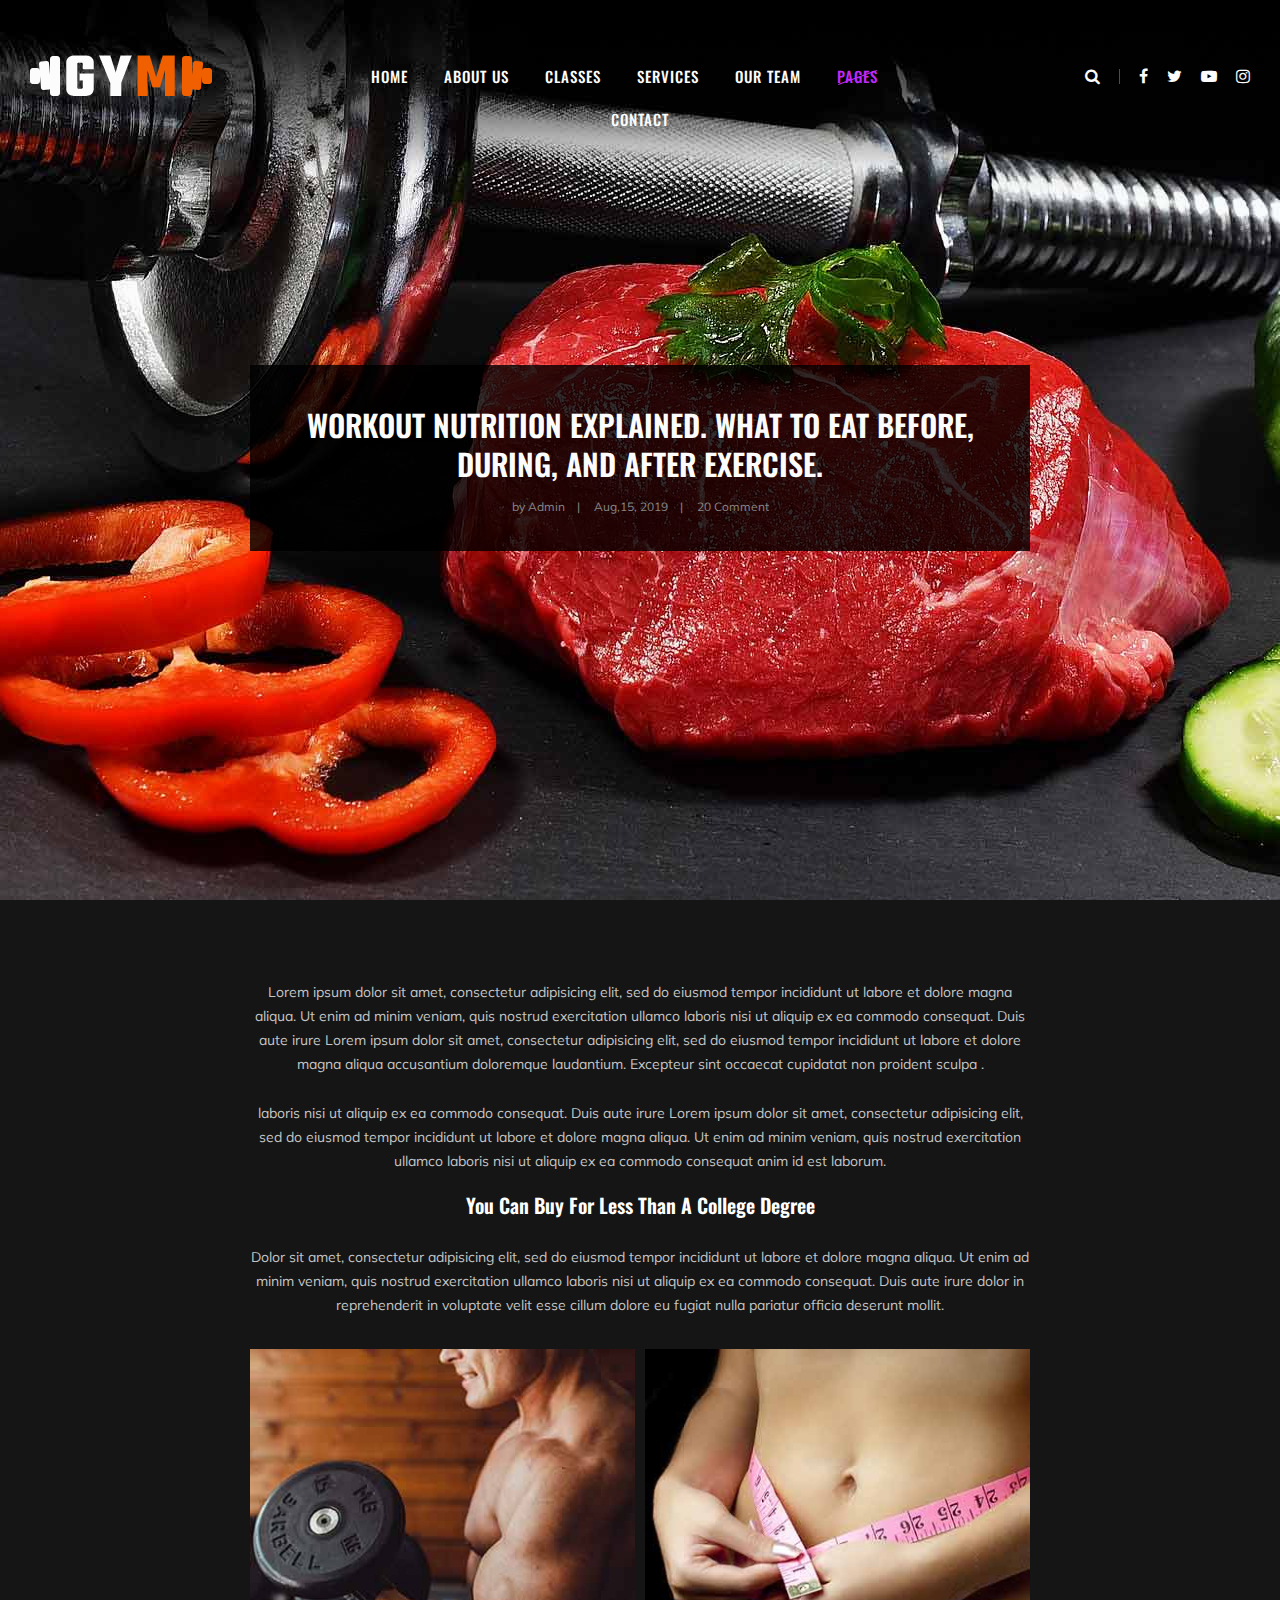
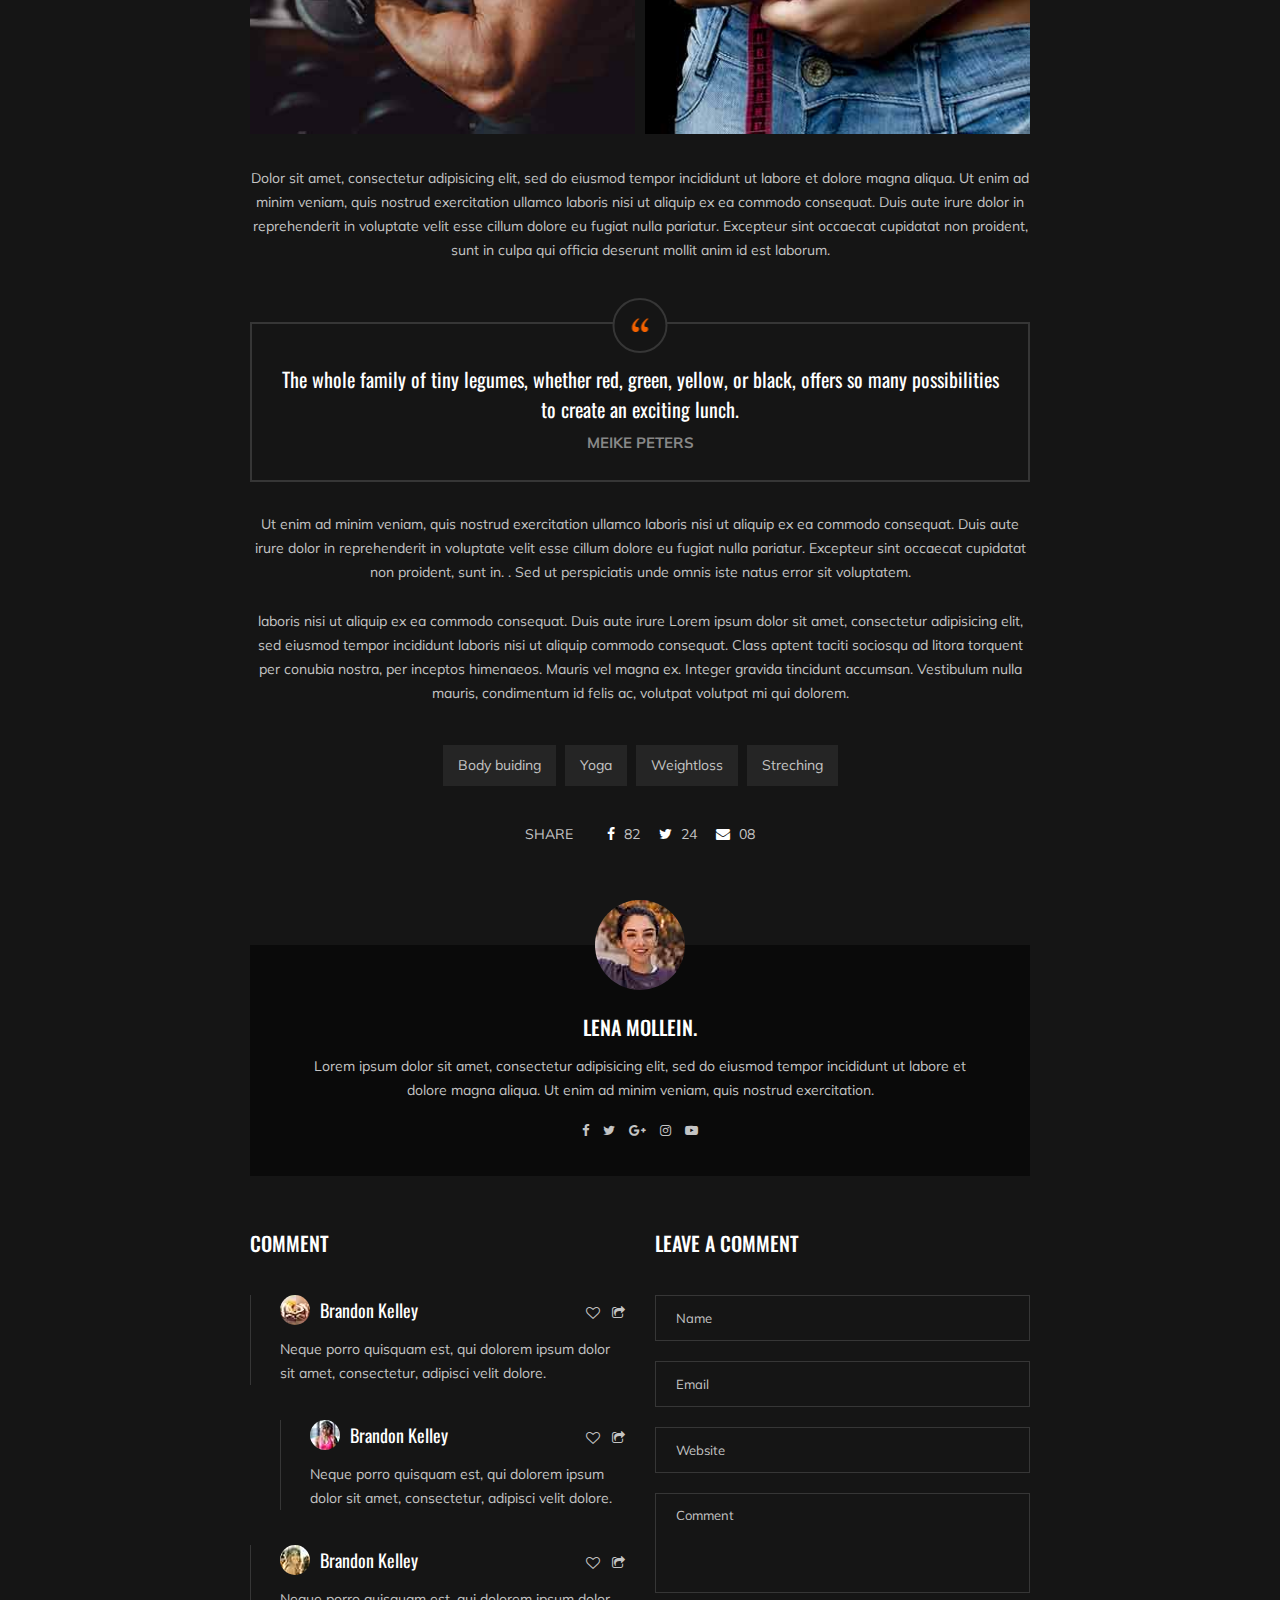
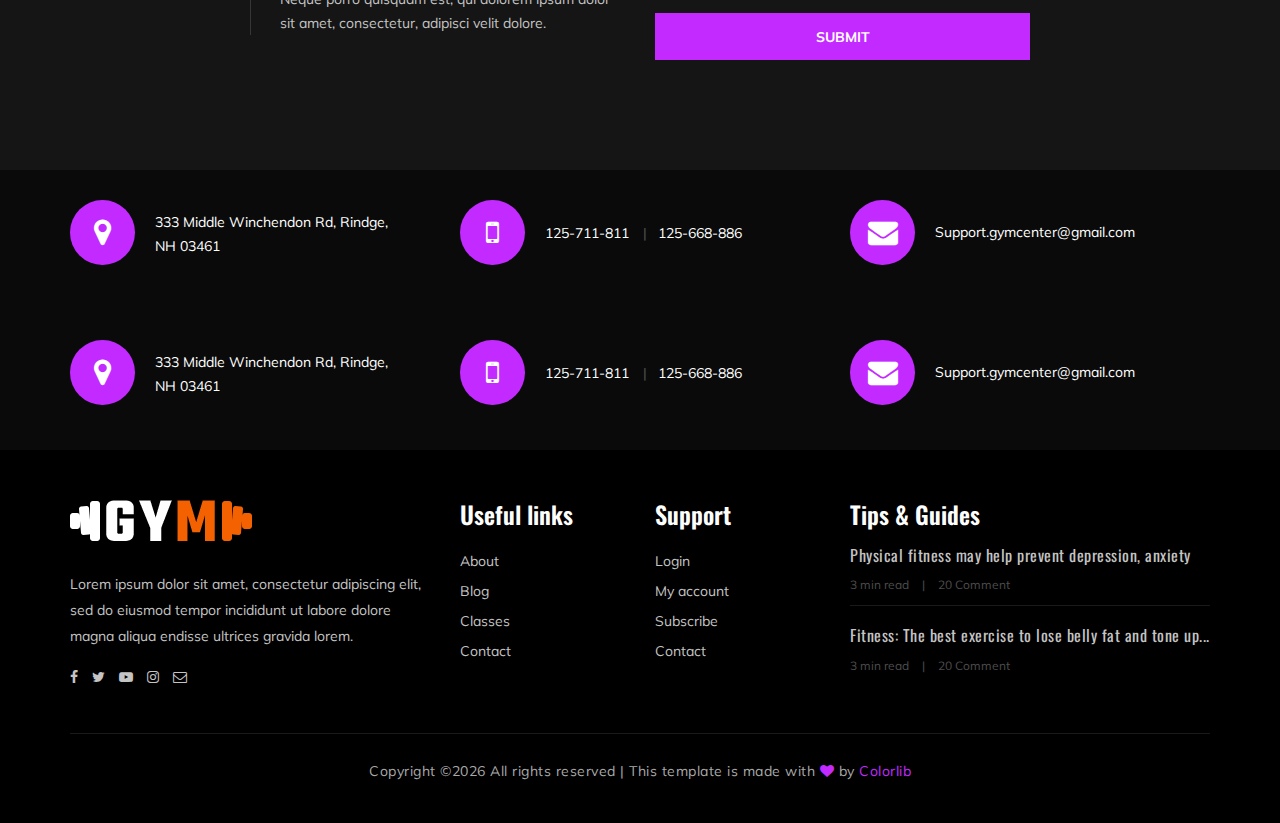
<file: blog-details.html>
<!DOCTYPE html>
<html lang="zxx">

<head>
    <meta charset="UTF-8">
    <meta name="description" content="Gym Template">
    <meta name="keywords" content="Gym, unica, creative, html">
    <meta name="viewport" content="width=device-width, initial-scale=1.0">
    <meta http-equiv="X-UA-Compatible" content="ie=edge">
    <title>Gym | Template</title>

    <!-- Google Font -->
    <link href="https://fonts.googleapis.com/css?family=Muli:300,400,500,600,700,800,900&display=swap" rel="stylesheet">
    <link href="https://fonts.googleapis.com/css?family=Oswald:300,400,500,600,700&display=swap" rel="stylesheet">

    <!-- Css Styles -->
    <link rel="stylesheet" href="css/bootstrap.min.css" type="text/css">
    <link rel="stylesheet" href="css/font-awesome.min.css" type="text/css">
    <link rel="stylesheet" href="css/flaticon.css" type="text/css">
    <link rel="stylesheet" href="css/owl.carousel.min.css" type="text/css">
    <link rel="stylesheet" href="css/barfiller.css" type="text/css">
    <link rel="stylesheet" href="css/magnific-popup.css" type="text/css">
    <link rel="stylesheet" href="css/slicknav.min.css" type="text/css">
    <link rel="stylesheet" href="css/style.css" type="text/css">
</head>

<body>
    <!-- Page Preloder -->
    <div id="preloder">
        <div class="loader"></div>
    </div>

    <!-- Offcanvas Menu Section Begin -->
    <div class="offcanvas-menu-overlay"></div>
    <div class="offcanvas-menu-wrapper">
        <div class="canvas-close">
            <i class="fa fa-close"></i>
        </div>
        <div class="canvas-search search-switch">
            <i class="fa fa-search"></i>
        </div>
        <nav class="canvas-menu mobile-menu">
            <ul>
                <li><a href="./index.html">Home</a></li>
                <li><a href="./about-us.html">About Us</a></li>
                <li><a href="./class-details.html">Classes</a></li>
                <li><a href="./services.html">Services</a></li>
                <li><a href="./team.html">Our Team</a></li>
                <li><a href="#">Pages</a>
                    <ul class="dropdown">
                        <li><a href="./about-us.html">About us</a></li>
                        <li><a href="./class-timetable.html">Classes timetable</a></li>
                        <li><a href="./bmi-calculator.html">Bmi calculate</a></li>
                        <li><a href="./team.html">Our team</a></li>
                        <li><a href="./gallery.html">Gallery</a></li>
                        <li><a href="./blog.html">Our blog</a></li>
                        <li><a href="./404.html">404</a></li>
                    </ul>
                </li>
                <li><a href="./contact.html">Contact</a></li>
            </ul>
        </nav>
        <div id="mobile-menu-wrap"></div>
        <div class="canvas-social">
            <a href="#"><i class="fa fa-facebook"></i></a>
            <a href="#"><i class="fa fa-twitter"></i></a>
            <a href="#"><i class="fa fa-youtube-play"></i></a>
            <a href="#"><i class="fa fa-instagram"></i></a>
        </div>
    </div>
    <!-- Offcanvas Menu Section End -->

    <!-- Header Section Begin -->
    <header class="header-section">
        <div class="container-fluid">
            <div class="row">
                <div class="col-lg-3">
                    <div class="logo">
                        <a href="./index.html">
                            <img src="img/logo.png" alt="">
                        </a>
                    </div>
                </div>
                <div class="col-lg-6">
                    <nav class="nav-menu">
                        <ul>
                            <li><a href="./index.html">Home</a></li>
                            <li><a href="./about-us.html">About Us</a></li>
                            <li><a href="./class-details.html">Classes</a></li>
                            <li><a href="./services.html">Services</a></li>
                            <li><a href="./team.html">Our Team</a></li>
                            <li class="active"><a href="#">Pages</a>
                                <ul class="dropdown">
                                    <li><a href="./about-us.html">About us</a></li>
                                    <li><a href="./class-timetable.html">Classes timetable</a></li>
                                    <li><a href="./bmi-calculator.html">Bmi calculate</a></li>
                                    <li><a href="./team.html">Our team</a></li>
                                    <li><a href="./gallery.html">Gallery</a></li>
                                    <li><a href="./blog.html">Our blog</a></li>
                                    <li><a href="./404.html">404</a></li>
                                </ul>
                            </li>
                            <li><a href="./contact.html">Contact</a></li>
                        </ul>
                    </nav>
                </div>
                <div class="col-lg-3">
                    <div class="top-option">
                        <div class="to-search search-switch">
                            <i class="fa fa-search"></i>
                        </div>
                        <div class="to-social">
                            <a href="#"><i class="fa fa-facebook"></i></a>
                            <a href="#"><i class="fa fa-twitter"></i></a>
                            <a href="#"><i class="fa fa-youtube-play"></i></a>
                            <a href="#"><i class="fa fa-instagram"></i></a>
                        </div>
                    </div>
                </div>
            </div>
            <div class="canvas-open">
                <i class="fa fa-bars"></i>
            </div>
        </div>
    </header>
    <!-- Header End -->

    <!-- Blog Details Hero Section Begin -->
    <section class="blog-details-hero set-bg" data-setbg="img/blog/details/details-hero.jpg">
        <div class="container">
            <div class="row">
                <div class="col-lg-8 p-0 m-auto">
                    <div class="bh-text">
                        <h3>Workout nutrition explained. What to eat before, during, and after exercise.</h3>
                        <ul>
                            <li>by Admin</li>
                            <li>Aug,15, 2019</li>
                            <li>20 Comment</li>
                        </ul>
                    </div>
                </div>
            </div>
        </div>
    </section>
    <!-- Blog Details Hero Section End -->

    <!-- Blog Details Section Begin -->
    <section class="blog-details-section spad">
        <div class="container">
            <div class="row">
                <div class="col-lg-8 p-0 m-auto">
                    <div class="blog-details-text">
                        <div class="blog-details-title">
                            <p>Lorem ipsum dolor sit amet, consectetur adipisicing elit, sed do eiusmod tempor
                                incididunt ut labore et dolore magna aliqua. Ut enim ad minim veniam, quis nostrud
                                exercitation ullamco laboris nisi ut aliquip ex ea commodo consequat. Duis aute irure
                                Lorem ipsum dolor sit amet, consectetur adipisicing elit, sed do eiusmod tempor
                                incididunt ut labore et dolore magna aliqua accusantium doloremque laudantium. Excepteur
                                sint occaecat cupidatat non proident sculpa .</p>
                            <p>laboris nisi ut aliquip ex ea commodo consequat. Duis aute irure Lorem ipsum dolor sit
                                amet, consectetur adipisicing elit, sed do eiusmod tempor incididunt ut labore et dolore
                                magna aliqua. Ut enim ad minim veniam, quis nostrud exercitation ullamco laboris nisi ut
                                aliquip ex ea commodo consequat anim id est laborum.</p>
                            <h5>You Can Buy For Less Than A College Degree</h5>
                            <p>Dolor sit amet, consectetur adipisicing elit, sed do eiusmod tempor incididunt ut labore
                                et dolore magna aliqua. Ut enim ad minim veniam, quis nostrud exercitation ullamco
                                laboris nisi ut aliquip ex ea commodo consequat. Duis aute irure dolor in reprehenderit
                                in voluptate velit esse cillum dolore eu fugiat nulla pariatur officia deserunt mollit.
                            </p>
                        </div>
                        <div class="blog-details-pic">
                            <div class="blog-details-pic-item">
                                <img src="img/blog/details/details-1.jpg" alt="">
                            </div>
                            <div class="blog-details-pic-item">
                                <img src="img/blog/details/details-2.jpg" alt="">
                            </div>
                        </div>
                        <div class="blog-details-desc">
                            <p>Dolor sit amet, consectetur adipisicing elit, sed do eiusmod tempor incididunt ut labore
                                et dolore magna aliqua. Ut enim ad minim veniam, quis nostrud exercitation ullamco
                                laboris nisi ut aliquip ex ea commodo consequat. Duis aute irure dolor in reprehenderit
                                in voluptate velit esse cillum dolore eu fugiat nulla pariatur. Excepteur sint occaecat
                                cupidatat non proident, sunt in culpa qui officia deserunt mollit anim id est laborum.
                            </p>
                        </div>
                        <div class="blog-details-quote">
                            <div class="quote-icon">
                                <img src="img/blog/details/quote-left.png" alt="">
                            </div>
                            <h5>The whole family of tiny legumes, whether red, green, yellow, or black, offers so many
                                possibilities to create an exciting lunch.</h5>
                            <span>MEIKE PETERS</span>
                        </div>
                        <div class="blog-details-more-desc">
                            <p>Ut enim ad minim veniam, quis nostrud exercitation ullamco laboris nisi ut aliquip ex ea
                                commodo consequat. Duis aute irure dolor in reprehenderit in voluptate velit esse cillum
                                dolore eu fugiat nulla pariatur. Excepteur sint occaecat cupidatat non proident, sunt
                                in. . Sed ut perspiciatis unde omnis iste natus error sit voluptatem.</p>
                            <p>laboris nisi ut aliquip ex ea commodo consequat. Duis aute irure Lorem ipsum dolor sit
                                amet, consectetur adipisicing elit, sed eiusmod tempor incididunt laboris nisi ut
                                aliquip commodo consequat. Class aptent taciti sociosqu ad litora torquent per conubia
                                nostra, per inceptos himenaeos. Mauris vel magna ex. Integer gravida tincidunt accumsan.
                                Vestibulum nulla mauris, condimentum id felis ac, volutpat volutpat mi qui dolorem.</p>
                        </div>
                        <div class="blog-details-tag-share">
                            <div class="tags">
                                <a href="#">Body buiding</a>
                                <a href="#">Yoga</a>
                                <a href="#">Weightloss</a>
                                <a href="#">Streching</a>
                            </div>
                            <div class="share">
                                <span>Share</span>
                                <a href="#"><i class="fa fa-facebook"></i> 82</a>
                                <a href="#"><i class="fa fa-twitter"></i> 24</a>
                                <a href="#"><i class="fa fa-envelope"></i> 08</a>
                            </div>
                        </div>
                        <div class="blog-details-author">
                            <div class="ba-pic">
                                <img src="img/blog/details/blog-profile.jpg" alt="">
                            </div>
                            <div class="ba-text">
                                <h5>Lena Mollein.</h5>
                                <p>Lorem ipsum dolor sit amet, consectetur adipisicing elit, sed do eiusmod tempor
                                    incididunt ut labore et dolore magna aliqua. Ut enim ad minim veniam, quis nostrud
                                    exercitation.</p>
                                <div class="bp-social">
                                    <a href="#"><i class="fa fa-facebook"></i></a>
                                    <a href="#"><i class="fa fa-twitter"></i></a>
                                    <a href="#"><i class="fa fa-google-plus"></i></a>
                                    <a href="#"><i class="fa fa-instagram"></i></a>
                                    <a href="#"><i class="fa fa-youtube-play"></i></a>
                                </div>
                            </div>
                        </div>
                        <div class="row">
                            <div class="col-lg-6">
                                <div class="comment-option">
                                    <h5 class="co-title">Comment</h5>
                                    <div class="co-item">
                                        <div class="co-widget">
                                            <a href="#"><i class="fa fa-heart-o"></i></a>
                                            <a href="#"><i class="fa fa-share-square-o"></i></a>
                                        </div>
                                        <div class="co-pic">
                                            <img src="img/blog/details/comment-1.jpg" alt="">
                                            <h5>Brandon Kelley</h5>
                                        </div>
                                        <div class="co-text">
                                            <p>Neque porro quisquam est, qui dolorem ipsum dolor sit amet, consectetur,
                                                adipisci velit dolore.</p>
                                        </div>
                                    </div>
                                    <div class="co-item reply-comment">
                                        <div class="co-widget">
                                            <a href="#"><i class="fa fa-heart-o"></i></a>
                                            <a href="#"><i class="fa fa-share-square-o"></i></a>
                                        </div>
                                        <div class="co-pic">
                                            <img src="img/blog/details/comment-2.jpg" alt="">
                                            <h5>Brandon Kelley</h5>
                                        </div>
                                        <div class="co-text">
                                            <p>Neque porro quisquam est, qui dolorem ipsum dolor sit amet, consectetur,
                                                adipisci velit dolore.</p>
                                        </div>
                                    </div>
                                    <div class="co-item">
                                        <div class="co-widget">
                                            <a href="#"><i class="fa fa-heart-o"></i></a>
                                            <a href="#"><i class="fa fa-share-square-o"></i></a>
                                        </div>
                                        <div class="co-pic">
                                            <img src="img/blog/details/comment-3.jpg" alt="">
                                            <h5>Brandon Kelley</h5>
                                        </div>
                                        <div class="co-text">
                                            <p>Neque porro quisquam est, qui dolorem ipsum dolor sit amet, consectetur,
                                                adipisci velit dolore.</p>
                                        </div>
                                    </div>
                                </div>
                            </div>
                            <div class="col-lg-6">
                                <div class="leave-comment">
                                    <h5>Leave a comment</h5>
                                    <form action="#">
                                        <input type="text" placeholder="Name">
                                        <input type="text" placeholder="Email">
                                        <input type="text" placeholder="Website">
                                        <textarea placeholder="Comment"></textarea>
                                        <button type="submit">Submit</button>
                                    </form>
                                </div>
                            </div>
                        </div>
                    </div>
                </div>
            </div>
        </div>
    </section>
    <!-- Blog Details Section End -->

    <!-- Get In Touch Section Begin -->
    <div class="gettouch-section">
        <div class="container">
            <div class="row">
                <div class="col-lg-4">
                    <div class="gt-text">
                        <i class="fa fa-map-marker"></i>
                        <p>333 Middle Winchendon Rd, Rindge,<br/> NH 03461</p>
                    </div>
                </div>
                <div class="col-lg-4">
                    <div class="gt-text">
                        <i class="fa fa-mobile"></i>
                        <ul>
                            <li>125-711-811</li>
                            <li>125-668-886</li>
                        </ul>
                    </div>
                </div>
                <div class="col-lg-4">
                    <div class="gt-text email">
                        <i class="fa fa-envelope"></i>
                        <p>Support.gymcenter@gmail.com</p>
                    </div>
                </div>
            </div>
        </div>
    </div>
    <!-- Get In Touch Section End -->

    <!-- Get In Touch Section Begin -->
    <div class="gettouch-section">
        <div class="container">
            <div class="row">
                <div class="col-md-4">
                    <div class="gt-text">
                        <i class="fa fa-map-marker"></i>
                        <p>333 Middle Winchendon Rd, Rindge,<br/> NH 03461</p>
                    </div>
                </div>
                <div class="col-md-4">
                    <div class="gt-text">
                        <i class="fa fa-mobile"></i>
                        <ul>
                            <li>125-711-811</li>
                            <li>125-668-886</li>
                        </ul>
                    </div>
                </div>
                <div class="col-md-4">
                    <div class="gt-text email">
                        <i class="fa fa-envelope"></i>
                        <p>Support.gymcenter@gmail.com</p>
                    </div>
                </div>
            </div>
        </div>
    </div>
    <!-- Get In Touch Section End -->

    <!-- Footer Section Begin -->
    <section class="footer-section">
        <div class="container">
            <div class="row">
                <div class="col-lg-4">
                    <div class="fs-about">
                        <div class="fa-logo">
                            <a href="#"><img src="img/logo.png" alt=""></a>
                        </div>
                        <p>Lorem ipsum dolor sit amet, consectetur adipiscing elit, sed do eiusmod tempor incididunt ut
                            labore dolore magna aliqua endisse ultrices gravida lorem.</p>
                        <div class="fa-social">
                            <a href="#"><i class="fa fa-facebook"></i></a>
                            <a href="#"><i class="fa fa-twitter"></i></a>
                            <a href="#"><i class="fa fa-youtube-play"></i></a>
                            <a href="#"><i class="fa fa-instagram"></i></a>
                            <a href="#"><i class="fa  fa-envelope-o"></i></a>
                        </div>
                    </div>
                </div>
                <div class="col-lg-2 col-md-3 col-sm-6">
                    <div class="fs-widget">
                        <h4>Useful links</h4>
                        <ul>
                            <li><a href="#">About</a></li>
                            <li><a href="#">Blog</a></li>
                            <li><a href="#">Classes</a></li>
                            <li><a href="#">Contact</a></li>
                        </ul>
                    </div>
                </div>
                <div class="col-lg-2 col-md-3 col-sm-6">
                    <div class="fs-widget">
                        <h4>Support</h4>
                        <ul>
                            <li><a href="#">Login</a></li>
                            <li><a href="#">My account</a></li>
                            <li><a href="#">Subscribe</a></li>
                            <li><a href="#">Contact</a></li>
                        </ul>
                    </div>
                </div>
                <div class="col-lg-4 col-md-6">
                    <div class="fs-widget">
                        <h4>Tips & Guides</h4>
                        <div class="fw-recent">
                            <h6><a href="#">Physical fitness may help prevent depression, anxiety</a></h6>
                            <ul>
                                <li>3 min read</li>
                                <li>20 Comment</li>
                            </ul>
                        </div>
                        <div class="fw-recent">
                            <h6><a href="#">Fitness: The best exercise to lose belly fat and tone up...</a></h6>
                            <ul>
                                <li>3 min read</li>
                                <li>20 Comment</li>
                            </ul>
                        </div>
                    </div>
                </div>
            </div>
            <div class="row">
                <div class="col-lg-12 text-center">
                    <div class="copyright-text">
                        <p><!-- Link back to Colorlib can't be removed. Template is licensed under CC BY 3.0. -->
  Copyright &copy;<script>document.write(new Date().getFullYear());</script> All rights reserved | This template is made with <i class="fa fa-heart" aria-hidden="true"></i> by <a href="https://colorlib.com" target="_blank">Colorlib</a>
  <!-- Link back to Colorlib can't be removed. Template is licensed under CC BY 3.0. --></p>
                    </div>
                </div>
            </div>
        </div>
    </section>
    <!-- Footer Section End -->

    <!-- Js Plugins -->
    <script src="js/jquery-3.3.1.min.js"></script>
    <script src="js/bootstrap.min.js"></script>
    <script src="js/jquery.magnific-popup.min.js"></script>
    <script src="js/masonry.pkgd.min.js"></script>
    <script src="js/jquery.barfiller.js"></script>
    <script src="js/jquery.slicknav.js"></script>
    <script src="js/owl.carousel.min.js"></script>
    <script src="js/main.js"></script>



</body>

</html>
</file>
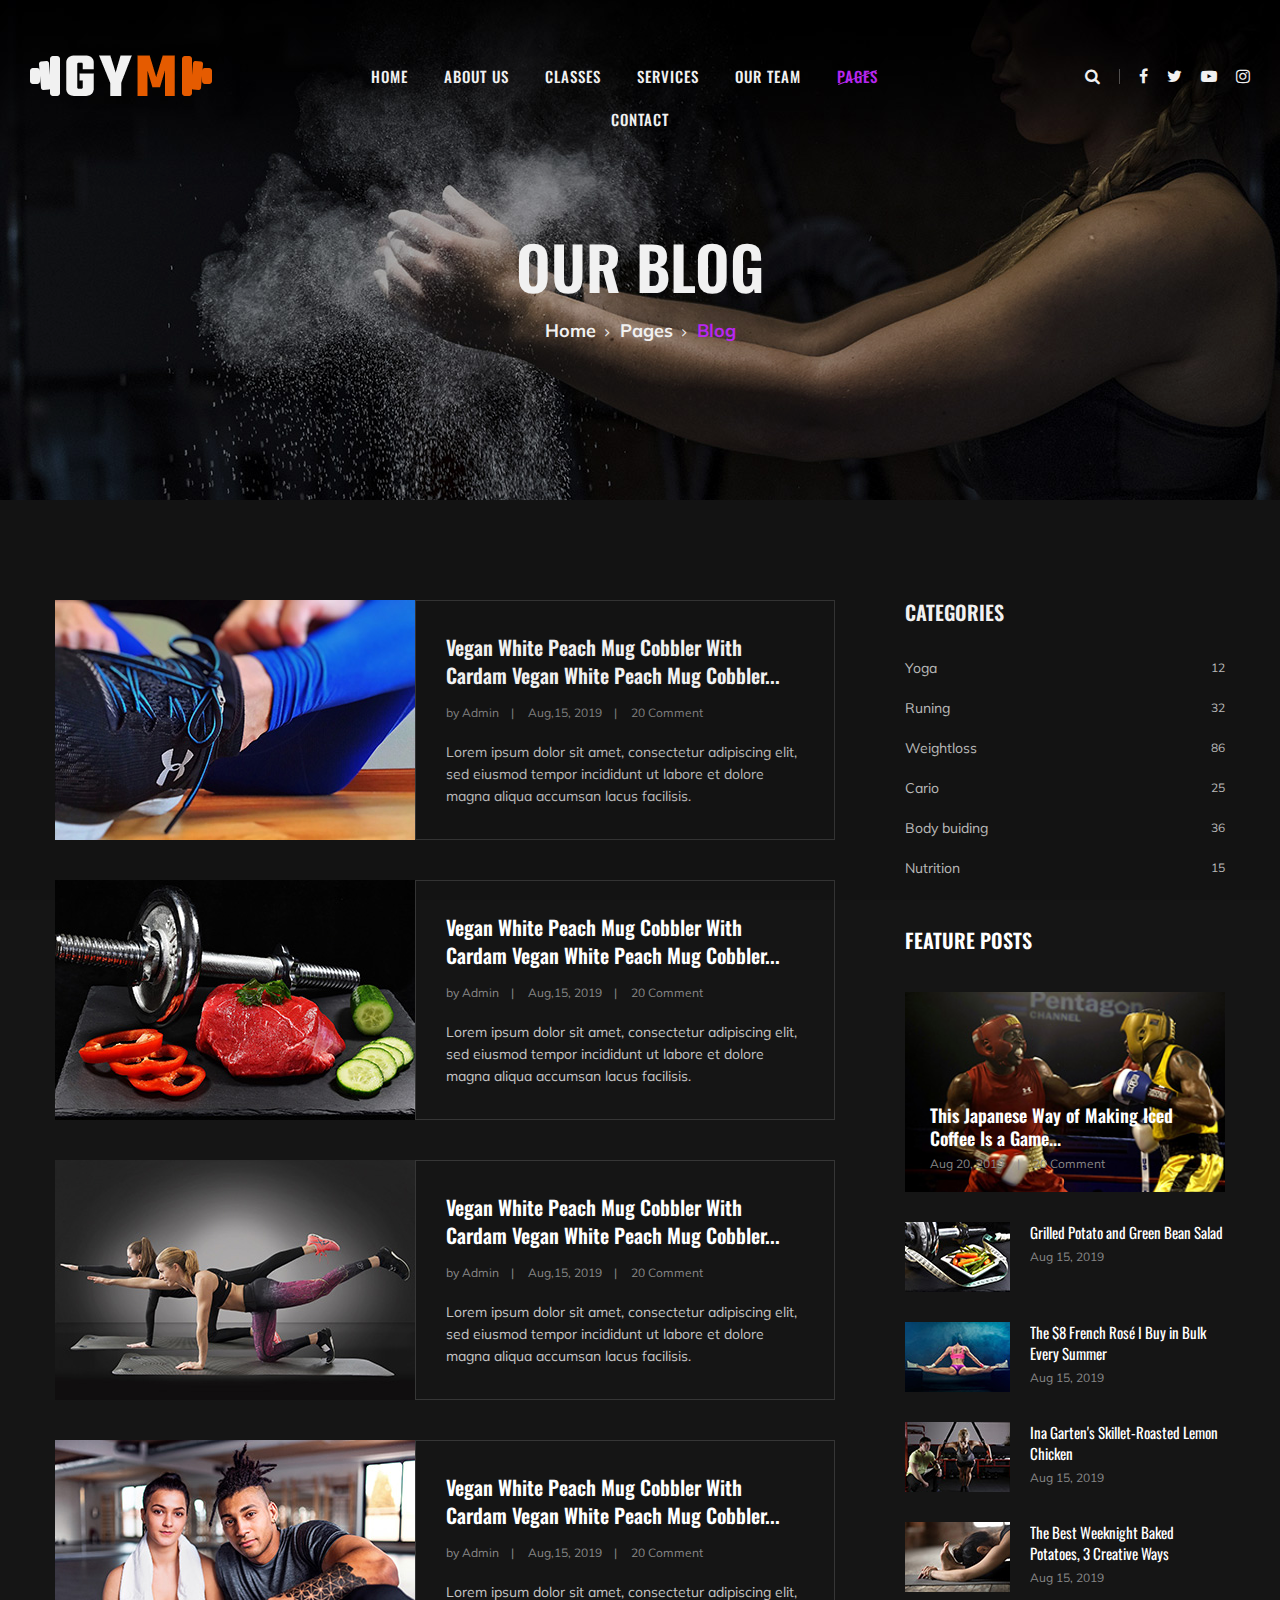
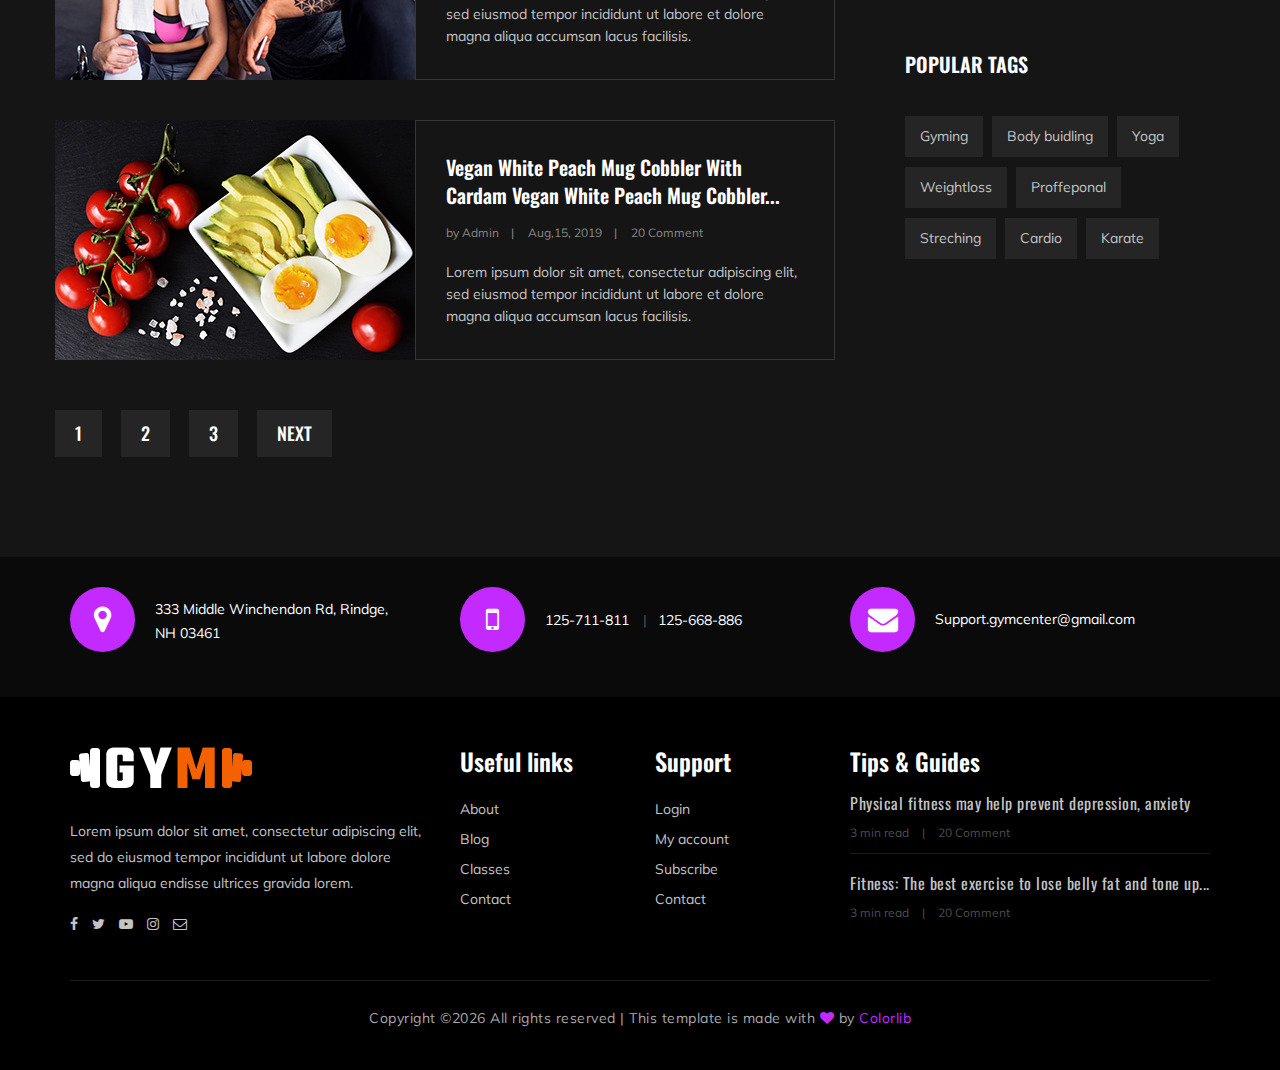
<file: blog.html>
<!DOCTYPE html>
<html lang="zxx">

<head>
    <meta charset="UTF-8">
    <meta name="description" content="Gym Template">
    <meta name="keywords" content="Gym, unica, creative, html">
    <meta name="viewport" content="width=device-width, initial-scale=1.0">
    <meta http-equiv="X-UA-Compatible" content="ie=edge">
    <title>Gym | Template</title>

    <!-- Google Font -->
    <link href="https://fonts.googleapis.com/css?family=Muli:300,400,500,600,700,800,900&display=swap" rel="stylesheet">
    <link href="https://fonts.googleapis.com/css?family=Oswald:300,400,500,600,700&display=swap" rel="stylesheet">

    <!-- Css Styles -->
    <link rel="stylesheet" href="css/bootstrap.min.css" type="text/css">
    <link rel="stylesheet" href="css/font-awesome.min.css" type="text/css">
    <link rel="stylesheet" href="css/flaticon.css" type="text/css">
    <link rel="stylesheet" href="css/owl.carousel.min.css" type="text/css">
    <link rel="stylesheet" href="css/barfiller.css" type="text/css">
    <link rel="stylesheet" href="css/magnific-popup.css" type="text/css">
    <link rel="stylesheet" href="css/slicknav.min.css" type="text/css">
    <link rel="stylesheet" href="css/style.css" type="text/css">
</head>

<body>
    <!-- Page Preloder -->
    <div id="preloder">
        <div class="loader"></div>
    </div>

    <!-- Offcanvas Menu Section Begin -->
    <div class="offcanvas-menu-overlay"></div>
    <div class="offcanvas-menu-wrapper">
        <div class="canvas-close">
            <i class="fa fa-close"></i>
        </div>
        <div class="canvas-search search-switch">
            <i class="fa fa-search"></i>
        </div>
        <nav class="canvas-menu mobile-menu">
            <ul>
                <li><a href="./index.html">Home</a></li>
                <li><a href="./about-us.html">About Us</a></li>
                <li><a href="./class-details.html">Classes</a></li>
                <li><a href="./services.html">Services</a></li>
                <li><a href="./team.html">Our Team</a></li>
                <li><a href="#">Pages</a>
                    <ul class="dropdown">
                        <li><a href="./about-us.html">About us</a></li>
                        <li><a href="./class-timetable.html">Classes timetable</a></li>
                        <li><a href="./bmi-calculator.html">Bmi calculate</a></li>
                        <li><a href="./team.html">Our team</a></li>
                        <li><a href="./gallery.html">Gallery</a></li>
                        <li><a href="./blog.html">Our blog</a></li>
                        <li><a href="./404.html">404</a></li>
                    </ul>
                </li>
                <li><a href="./contact.html">Contact</a></li>
            </ul>
        </nav>
        <div id="mobile-menu-wrap"></div>
        <div class="canvas-social">
            <a href="#"><i class="fa fa-facebook"></i></a>
            <a href="#"><i class="fa fa-twitter"></i></a>
            <a href="#"><i class="fa fa-youtube-play"></i></a>
            <a href="#"><i class="fa fa-instagram"></i></a>
        </div>
    </div>
    <!-- Offcanvas Menu Section End -->

    <!-- Header Section Begin -->
    <header class="header-section">
        <div class="container-fluid">
            <div class="row">
                <div class="col-lg-3">
                    <div class="logo">
                        <a href="./index.html">
                            <img src="img/logo.png" alt="">
                        </a>
                    </div>
                </div>
                <div class="col-lg-6">
                    <nav class="nav-menu">
                        <ul>
                            <li><a href="./index.html">Home</a></li>
                            <li><a href="./about-us.html">About Us</a></li>
                            <li><a href="./class-details.html">Classes</a></li>
                            <li><a href="./services.html">Services</a></li>
                            <li><a href="./team.html">Our Team</a></li>
                            <li class="active"><a href="#">Pages</a>
                                <ul class="dropdown">
                                    <li><a href="./about-us.html">About us</a></li>
                                    <li><a href="./class-timetable.html">Classes timetable</a></li>
                                    <li><a href="./bmi-calculator.html">Bmi calculate</a></li>
                                    <li><a href="./team.html">Our team</a></li>
                                    <li><a href="./gallery.html">Gallery</a></li>
                                    <li><a href="./blog.html">Our blog</a></li>
                                    <li><a href="./404.html">404</a></li>
                                </ul>
                            </li>
                            <li><a href="./contact.html">Contact</a></li>
                        </ul>
                    </nav>
                </div>
                <div class="col-lg-3">
                    <div class="top-option">
                        <div class="to-search search-switch">
                            <i class="fa fa-search"></i>
                        </div>
                        <div class="to-social">
                            <a href="#"><i class="fa fa-facebook"></i></a>
                            <a href="#"><i class="fa fa-twitter"></i></a>
                            <a href="#"><i class="fa fa-youtube-play"></i></a>
                            <a href="#"><i class="fa fa-instagram"></i></a>
                        </div>
                    </div>
                </div>
            </div>
            <div class="canvas-open">
                <i class="fa fa-bars"></i>
            </div>
        </div>
    </header>
    <!-- Header End -->

    <!-- Breadcrumb Section Begin -->
    <section class="breadcrumb-section set-bg" data-setbg="img/breadcrumb-bg.jpg">
        <div class="container">
            <div class="row">
                <div class="col-lg-12 text-center">
                    <div class="breadcrumb-text">
                        <h2>Our Blog</h2>
                        <div class="bt-option">
                            <a href="./index.html">Home</a>
                            <a href="#">Pages</a>
                            <span>Blog</span>
                        </div>
                    </div>
                </div>
            </div>
        </div>
    </section>
    <!-- Breadcrumb Section End -->

    <!-- Blog Section Begin -->
    <section class="blog-section spad">
        <div class="container">
            <div class="row">
                <div class="col-lg-8 p-0">
                    <div class="blog-item">
                        <div class="bi-pic">
                            <img src="img/blog/blog-1.jpg" alt="">
                        </div>
                        <div class="bi-text">
                            <h5><a href="./blog-details.html">Vegan White Peach Mug Cobbler With Cardam Vegan White Peach Mug
                                    Cobbler...</a></h5>
                            <ul>
                                <li>by Admin</li>
                                <li>Aug,15, 2019</li>
                                <li>20 Comment</li>
                            </ul>
                            <p>Lorem ipsum dolor sit amet, consectetur adipiscing elit, sed eiusmod tempor incididunt ut
                                labore et dolore magna aliqua accumsan lacus facilisis.</p>
                        </div>
                    </div>
                    <div class="blog-item">
                        <div class="bi-pic">
                            <img src="img/blog/blog-2.jpg" alt="">
                        </div>
                        <div class="bi-text">
                            <h5><a href="./blog-details.html">Vegan White Peach Mug Cobbler With Cardam Vegan White Peach Mug
                                    Cobbler...</a></h5>
                            <ul>
                                <li>by Admin</li>
                                <li>Aug,15, 2019</li>
                                <li>20 Comment</li>
                            </ul>
                            <p>Lorem ipsum dolor sit amet, consectetur adipiscing elit, sed eiusmod tempor incididunt ut
                                labore et dolore magna aliqua accumsan lacus facilisis.</p>
                        </div>
                    </div>
                    <div class="blog-item">
                        <div class="bi-pic">
                            <img src="img/blog/blog-3.jpg" alt="">
                        </div>
                        <div class="bi-text">
                            <h5><a href="./blog-details.html">Vegan White Peach Mug Cobbler With Cardam Vegan White Peach Mug
                                    Cobbler...</a></h5>
                            <ul>
                                <li>by Admin</li>
                                <li>Aug,15, 2019</li>
                                <li>20 Comment</li>
                            </ul>
                            <p>Lorem ipsum dolor sit amet, consectetur adipiscing elit, sed eiusmod tempor incididunt ut
                                labore et dolore magna aliqua accumsan lacus facilisis.</p>
                        </div>
                    </div>
                    <div class="blog-item">
                        <div class="bi-pic">
                            <img src="img/blog/blog-4.jpg" alt="">
                        </div>
                        <div class="bi-text">
                            <h5><a href="./blog-details.html">Vegan White Peach Mug Cobbler With Cardam Vegan White Peach Mug
                                    Cobbler...</a></h5>
                            <ul>
                                <li>by Admin</li>
                                <li>Aug,15, 2019</li>
                                <li>20 Comment</li>
                            </ul>
                            <p>Lorem ipsum dolor sit amet, consectetur adipiscing elit, sed eiusmod tempor incididunt ut
                                labore et dolore magna aliqua accumsan lacus facilisis.</p>
                        </div>
                    </div>
                    <div class="blog-item">
                        <div class="bi-pic">
                            <img src="img/blog/blog-5.jpg" alt="">
                        </div>
                        <div class="bi-text">
                            <h5><a href="./blog-details.html">Vegan White Peach Mug Cobbler With Cardam Vegan White Peach Mug
                                    Cobbler...</a></h5>
                            <ul>
                                <li>by Admin</li>
                                <li>Aug,15, 2019</li>
                                <li>20 Comment</li>
                            </ul>
                            <p>Lorem ipsum dolor sit amet, consectetur adipiscing elit, sed eiusmod tempor incididunt ut
                                labore et dolore magna aliqua accumsan lacus facilisis.</p>
                        </div>
                    </div>
                    <div class="blog-pagination">
                        <a href="#">1</a>
                        <a href="#">2</a>
                        <a href="#">3</a>
                        <a href="#">Next</a>
                    </div>
                </div>
                <div class="col-lg-4 col-md-8 p-0">
                    <div class="sidebar-option">
                        <div class="so-categories">
                            <h5 class="title">Categories</h5>
                            <ul>
                                <li><a href="#">Yoga <span>12</span></a></li>
                                <li><a href="#">Runing <span>32</span></a></li>
                                <li><a href="#">Weightloss <span>86</span></a></li>
                                <li><a href="#">Cario <span>25</span></a></li>
                                <li><a href="#">Body buiding <span>36</span></a></li>
                                <li><a href="#">Nutrition <span>15</span></a></li>
                            </ul>
                        </div>
                        <div class="so-latest">
                            <h5 class="title">Feature posts</h5>
                            <div class="latest-large set-bg" data-setbg="img/letest-blog/latest-1.jpg">
                                <div class="ll-text">
                                    <h5><a href="./blog-details.html">This Japanese Way of Making Iced Coffee Is a Game...</a></h5>
                                    <ul>
                                        <li>Aug 20, 2019</li>
                                        <li>20 Comment</li>
                                    </ul>
                                </div>
                            </div>
                            <div class="latest-item">
                                <div class="li-pic">
                                    <img src="img/letest-blog/latest-2.jpg" alt="">
                                </div>
                                <div class="li-text">
                                    <h6><a href="./blog-details.html">Grilled Potato and Green Bean Salad</a></h6>
                                    <span class="li-time">Aug 15, 2019</span>
                                </div>
                            </div>
                            <div class="latest-item">
                                <div class="li-pic">
                                    <img src="img/letest-blog/latest-3.jpg" alt="">
                                </div>
                                <div class="li-text">
                                    <h6><a href="./blog-details.html">The $8 French Rosé I Buy in Bulk Every Summer</a></h6>
                                    <span class="li-time">Aug 15, 2019</span>
                                </div>
                            </div>
                            <div class="latest-item">
                                <div class="li-pic">
                                    <img src="img/letest-blog/latest-4.jpg" alt="">
                                </div>
                                <div class="li-text">
                                    <h6><a href="./blog-details.html">Ina Garten's Skillet-Roasted Lemon Chicken</a></h6>
                                    <span class="li-time">Aug 15, 2019</span>
                                </div>
                            </div>
                            <div class="latest-item">
                                <div class="li-pic">
                                    <img src="img/letest-blog/latest-5.jpg" alt="">
                                </div>
                                <div class="li-text">
                                    <h6><a href="./blog-details.html">The Best Weeknight Baked Potatoes, 3 Creative Ways</a></h6>
                                    <span class="li-time">Aug 15, 2019</span>
                                </div>
                            </div>
                        </div>
                        <div class="so-tags">
                            <h5 class="title">Popular tags</h5>
                            <a href="#">Gyming</a>
                            <a href="#">Body buidling</a>
                            <a href="#">Yoga</a>
                            <a href="#">Weightloss</a>
                            <a href="#">Proffeponal</a>
                            <a href="#">Streching</a>
                            <a href="#">Cardio</a>
                            <a href="#">Karate</a>
                        </div>
                    </div>
                </div>
            </div>
        </div>
    </section>
    <!-- Blog Section End -->

    <!-- Get In Touch Section Begin -->
    <div class="gettouch-section">
        <div class="container">
            <div class="row">
                <div class="col-md-4">
                    <div class="gt-text">
                        <i class="fa fa-map-marker"></i>
                        <p>333 Middle Winchendon Rd, Rindge,<br/> NH 03461</p>
                    </div>
                </div>
                <div class="col-md-4">
                    <div class="gt-text">
                        <i class="fa fa-mobile"></i>
                        <ul>
                            <li>125-711-811</li>
                            <li>125-668-886</li>
                        </ul>
                    </div>
                </div>
                <div class="col-md-4">
                    <div class="gt-text email">
                        <i class="fa fa-envelope"></i>
                        <p>Support.gymcenter@gmail.com</p>
                    </div>
                </div>
            </div>
        </div>
    </div>
    <!-- Get In Touch Section End -->

    <!-- Footer Section Begin -->
    <section class="footer-section">
        <div class="container">
            <div class="row">
                <div class="col-lg-4">
                    <div class="fs-about">
                        <div class="fa-logo">
                            <a href="#"><img src="img/logo.png" alt=""></a>
                        </div>
                        <p>Lorem ipsum dolor sit amet, consectetur adipiscing elit, sed do eiusmod tempor incididunt ut
                            labore dolore magna aliqua endisse ultrices gravida lorem.</p>
                        <div class="fa-social">
                            <a href="#"><i class="fa fa-facebook"></i></a>
                            <a href="#"><i class="fa fa-twitter"></i></a>
                            <a href="#"><i class="fa fa-youtube-play"></i></a>
                            <a href="#"><i class="fa fa-instagram"></i></a>
                            <a href="#"><i class="fa  fa-envelope-o"></i></a>
                        </div>
                    </div>
                </div>
                <div class="col-lg-2 col-md-3 col-sm-6">
                    <div class="fs-widget">
                        <h4>Useful links</h4>
                        <ul>
                            <li><a href="#">About</a></li>
                            <li><a href="#">Blog</a></li>
                            <li><a href="#">Classes</a></li>
                            <li><a href="#">Contact</a></li>
                        </ul>
                    </div>
                </div>
                <div class="col-lg-2 col-md-3 col-sm-6">
                    <div class="fs-widget">
                        <h4>Support</h4>
                        <ul>
                            <li><a href="#">Login</a></li>
                            <li><a href="#">My account</a></li>
                            <li><a href="#">Subscribe</a></li>
                            <li><a href="#">Contact</a></li>
                        </ul>
                    </div>
                </div>
                <div class="col-lg-4 col-md-6">
                    <div class="fs-widget">
                        <h4>Tips & Guides</h4>
                        <div class="fw-recent">
                            <h6><a href="./blog-details.html">Physical fitness may help prevent depression, anxiety</a></h6>
                            <ul>
                                <li>3 min read</li>
                                <li>20 Comment</li>
                            </ul>
                        </div>
                        <div class="fw-recent">
                            <h6><a href="./blog-details.html">Fitness: The best exercise to lose belly fat and tone up...</a></h6>
                            <ul>
                                <li>3 min read</li>
                                <li>20 Comment</li>
                            </ul>
                        </div>
                    </div>
                </div>
            </div>
            <div class="row">
                <div class="col-lg-12 text-center">
                    <div class="copyright-text">
                        <p><!-- Link back to Colorlib can't be removed. Template is licensed under CC BY 3.0. -->
  Copyright &copy;<script>document.write(new Date().getFullYear());</script> All rights reserved | This template is made with <i class="fa fa-heart" aria-hidden="true"></i> by <a href="https://colorlib.com" target="_blank">Colorlib</a>
  <!-- Link back to Colorlib can't be removed. Template is licensed under CC BY 3.0. --></p>
                    </div>
                </div>
            </div>
        </div>
    </section>
    <!-- Footer Section End -->

    <!-- Search model Begin -->
    <div class="search-model">
        <div class="h-100 d-flex align-items-center justify-content-center">
            <div class="search-close-switch">+</div>
            <form class="search-model-form">
                <input type="text" id="search-input" placeholder="Search here.....">
            </form>
        </div>
    </div>
    <!-- Search model end -->

    <!-- Js Plugins -->
    <script src="js/jquery-3.3.1.min.js"></script>
    <script src="js/bootstrap.min.js"></script>
    <script src="js/jquery.magnific-popup.min.js"></script>
    <script src="js/masonry.pkgd.min.js"></script>
    <script src="js/jquery.barfiller.js"></script>
    <script src="js/jquery.slicknav.js"></script>
    <script src="js/owl.carousel.min.js"></script>
    <script src="js/main.js"></script>



</body>

</html>
</file>
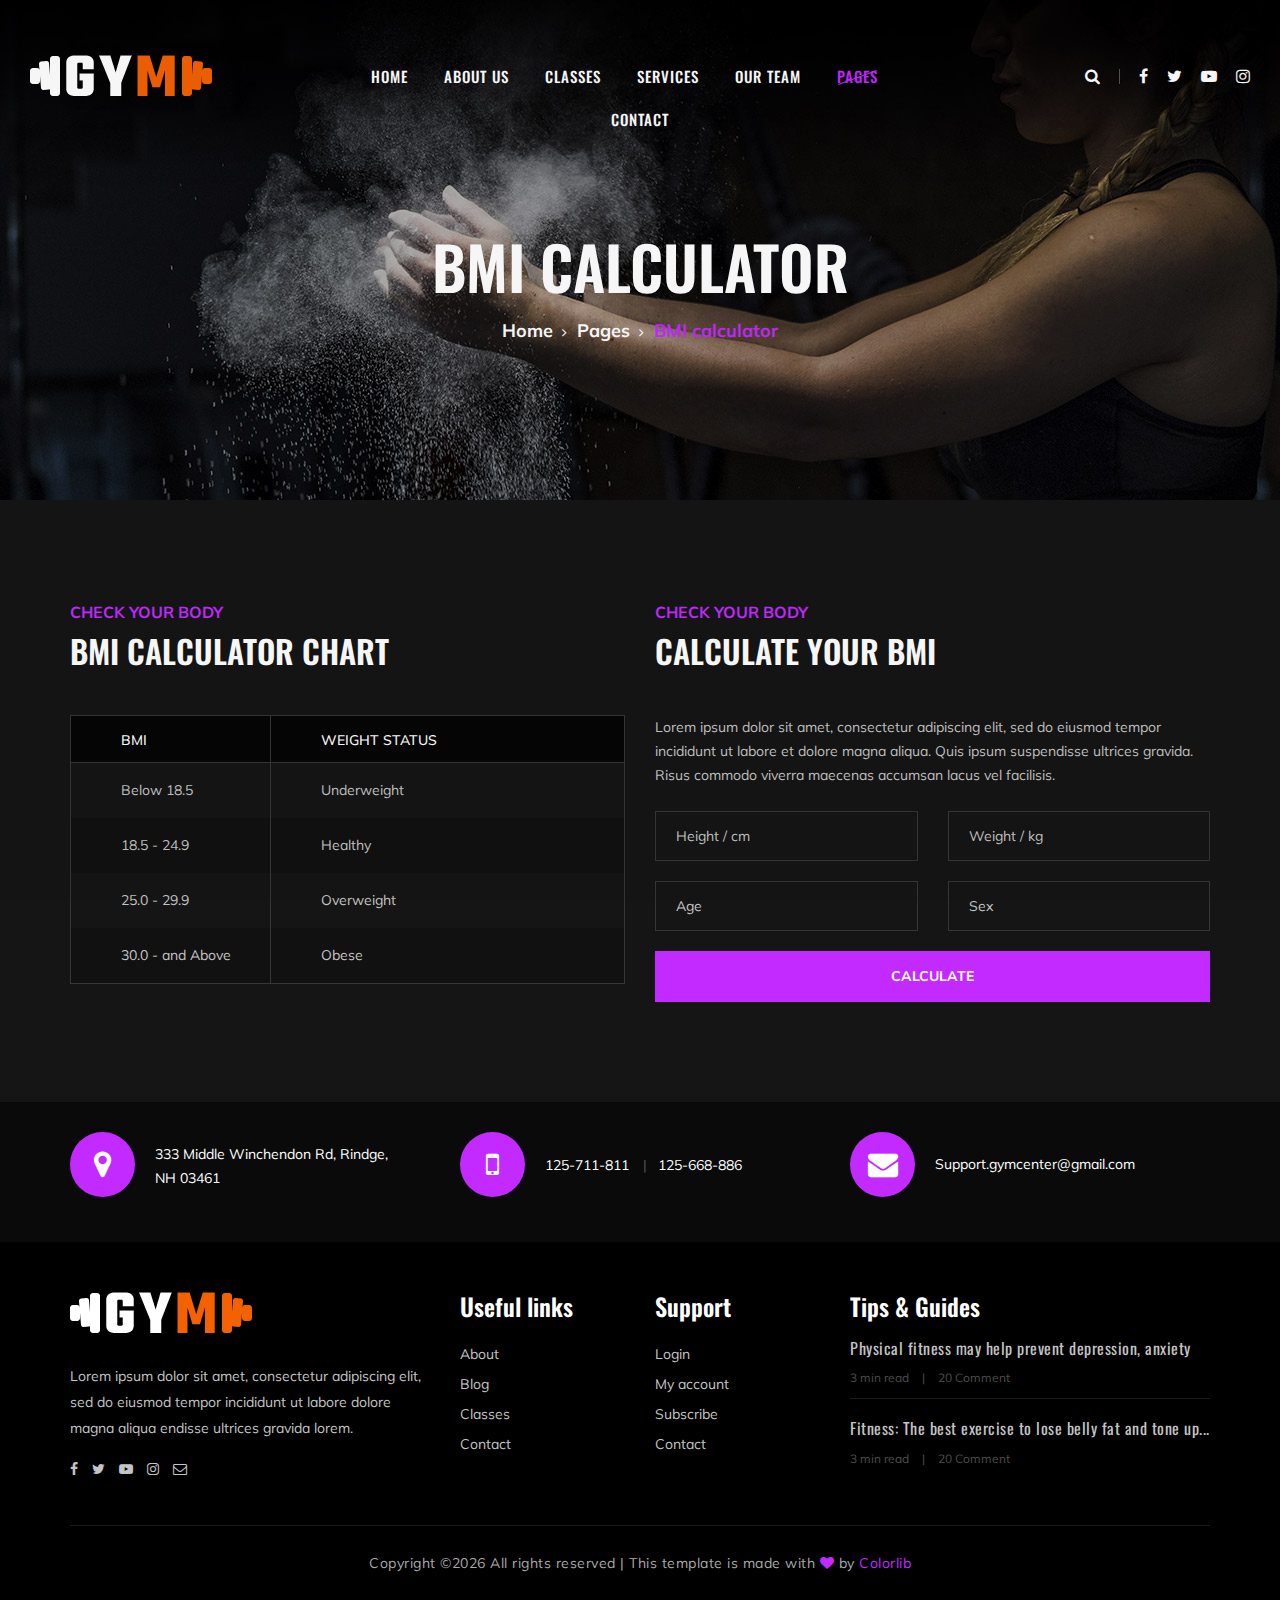
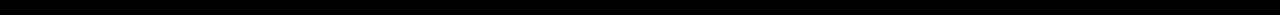
<file: bmi-calculator.html>
<!DOCTYPE html>
<html lang="zxx">

<head>
    <meta charset="UTF-8">
    <meta name="description" content="Gym Template">
    <meta name="keywords" content="Gym, unica, creative, html">
    <meta name="viewport" content="width=device-width, initial-scale=1.0">
    <meta http-equiv="X-UA-Compatible" content="ie=edge">
    <title>Gym | Template</title>

    <!-- Google Font -->
    <link href="https://fonts.googleapis.com/css?family=Muli:300,400,500,600,700,800,900&display=swap" rel="stylesheet">
    <link href="https://fonts.googleapis.com/css?family=Oswald:300,400,500,600,700&display=swap" rel="stylesheet">

    <!-- Css Styles -->
    <link rel="stylesheet" href="css/bootstrap.min.css" type="text/css">
    <link rel="stylesheet" href="css/font-awesome.min.css" type="text/css">
    <link rel="stylesheet" href="css/flaticon.css" type="text/css">
    <link rel="stylesheet" href="css/owl.carousel.min.css" type="text/css">
    <link rel="stylesheet" href="css/barfiller.css" type="text/css">
    <link rel="stylesheet" href="css/magnific-popup.css" type="text/css">
    <link rel="stylesheet" href="css/slicknav.min.css" type="text/css">
    <link rel="stylesheet" href="css/style.css" type="text/css">
</head>

<body>
    <!-- Page Preloder -->
    <div id="preloder">
        <div class="loader"></div>
    </div>

    <!-- Offcanvas Menu Section Begin -->
    <div class="offcanvas-menu-overlay"></div>
    <div class="offcanvas-menu-wrapper">
        <div class="canvas-close">
            <i class="fa fa-close"></i>
        </div>
        <div class="canvas-search search-switch">
            <i class="fa fa-search"></i>
        </div>
        <nav class="canvas-menu mobile-menu">
            <ul>
                <li><a href="./index.html">Home</a></li>
                <li><a href="./about-us.html">About Us</a></li>
                <li><a href="./class-details.html">Classes</a></li>
                <li><a href="./services.html">Services</a></li>
                <li><a href="./team.html">Our Team</a></li>
                <li><a href="#">Pages</a>
                    <ul class="dropdown">
                        <li><a href="./about-us.html">About us</a></li>
                        <li><a href="./class-timetable.html">Classes timetable</a></li>
                        <li><a href="./bmi-calculator.html">Bmi calculate</a></li>
                        <li><a href="./team.html">Our team</a></li>
                        <li><a href="./gallery.html">Gallery</a></li>
                        <li><a href="./blog.html">Our blog</a></li>
                        <li><a href="./404.html">404</a></li>
                    </ul>
                </li>
                <li><a href="./contact.html">Contact</a></li>
            </ul>
        </nav>
        <div id="mobile-menu-wrap"></div>
        <div class="canvas-social">
            <a href="#"><i class="fa fa-facebook"></i></a>
            <a href="#"><i class="fa fa-twitter"></i></a>
            <a href="#"><i class="fa fa-youtube-play"></i></a>
            <a href="#"><i class="fa fa-instagram"></i></a>
        </div>
    </div>
    <!-- Offcanvas Menu Section End -->

    <!-- Header Section Begin -->
    <header class="header-section">
        <div class="container-fluid">
            <div class="row">
                <div class="col-lg-3">
                    <div class="logo">
                        <a href="./index.html">
                            <img src="img/logo.png" alt="">
                        </a>
                    </div>
                </div>
                <div class="col-lg-6">
                    <nav class="nav-menu">
                        <ul>
                            <li><a href="./index.html">Home</a></li>
                            <li><a href="./about-us.html">About Us</a></li>
                            <li><a href="./class-details.html">Classes</a></li>
                            <li><a href="./services.html">Services</a></li>
                            <li><a href="./team.html">Our Team</a></li>
                            <li class="active"><a href="#">Pages</a>
                                <ul class="dropdown">
                                    <li><a href="./about-us.html">About us</a></li>
                                    <li><a href="./class-timetable.html">Classes timetable</a></li>
                                    <li><a href="./bmi-calculator.html">Bmi calculate</a></li>
                                    <li><a href="./team.html">Our team</a></li>
                                    <li><a href="./gallery.html">Gallery</a></li>
                                    <li><a href="./blog.html">Our blog</a></li>
                                    <li><a href="./404.html">404</a></li>
                                </ul>
                            </li>
                            <li><a href="./contact.html">Contact</a></li>
                        </ul>
                    </nav>
                </div>
                <div class="col-lg-3">
                    <div class="top-option">
                        <div class="to-search search-switch">
                            <i class="fa fa-search"></i>
                        </div>
                        <div class="to-social">
                            <a href="#"><i class="fa fa-facebook"></i></a>
                            <a href="#"><i class="fa fa-twitter"></i></a>
                            <a href="#"><i class="fa fa-youtube-play"></i></a>
                            <a href="#"><i class="fa fa-instagram"></i></a>
                        </div>
                    </div>
                </div>
            </div>
            <div class="canvas-open">
                <i class="fa fa-bars"></i>
            </div>
        </div>
    </header>
    <!-- Header End -->

    <!-- Breadcrumb Section Begin -->
    <section class="breadcrumb-section set-bg" data-setbg="img/breadcrumb-bg.jpg">
        <div class="container">
            <div class="row">
                <div class="col-lg-12 text-center">
                    <div class="breadcrumb-text">
                        <h2>BMI calculator</h2>
                        <div class="bt-option">
                            <a href="./index.html">Home</a>
                            <a href="#">Pages</a>
                            <span>BMI calculator</span>
                        </div>
                    </div>
                </div>
            </div>
        </div>
    </section>
    <!-- Breadcrumb Section End -->

    <!-- BMI Calculator Section Begin -->
    <section class="bmi-calculator-section spad">
        <div class="container">
            <div class="row">
                <div class="col-lg-6">
                    <div class="section-title chart-title">
                        <span>check your body</span>
                        <h2>BMI CALCULATOR CHART</h2>
                    </div>
                    <div class="chart-table">
                        <table>
                            <thead>
                                <tr>
                                    <th>Bmi</th>
                                    <th>WEIGHT STATUS</th>
                                </tr>
                            </thead>
                            <tbody>
                                <tr>
                                    <td class="point">Below 18.5</td>
                                    <td>Underweight</td>
                                </tr>
                                <tr>
                                    <td class="point">18.5 - 24.9</td>
                                    <td>Healthy</td>
                                </tr>
                                <tr>
                                    <td class="point">25.0 - 29.9</td>
                                    <td>Overweight</td>
                                </tr>
                                <tr>
                                    <td class="point">30.0 - and Above</td>
                                    <td>Obese</td>
                                </tr>
                            </tbody>
                        </table>
                    </div>
                </div>
                <div class="col-lg-6">
                    <div class="section-title chart-calculate-title">
                        <span>check your body</span>
                        <h2>CALCULATE YOUR BMI</h2>
                    </div>
                    <div class="chart-calculate-form">
                        <p>Lorem ipsum dolor sit amet, consectetur adipiscing elit, sed do eiusmod tempor incididunt ut
                            labore et dolore magna aliqua. Quis ipsum suspendisse ultrices gravida. Risus commodo
                            viverra maecenas accumsan lacus vel facilisis.</p>
                        <form action="#">
                            <div class="row">
                                <div class="col-sm-6">
                                    <input type="text" placeholder="Height / cm">
                                </div>
                                <div class="col-sm-6">
                                    <input type="text" placeholder="Weight / kg">
                                </div>
                                <div class="col-sm-6">
                                    <input type="text" placeholder="Age">
                                </div>
                                <div class="col-sm-6">
                                    <input type="text" placeholder="Sex">
                                </div>
                                <div class="col-lg-12">
                                    <button type="submit">Calculate</button>
                                </div>
                            </div>
                        </form>
                    </div>
                </div>
            </div>
        </div>
    </section>
    <!-- BMI Calculator Section End -->

    <!-- Get In Touch Section Begin -->
    <div class="gettouch-section">
        <div class="container">
            <div class="row">
                <div class="col-md-4">
                    <div class="gt-text">
                        <i class="fa fa-map-marker"></i>
                        <p>333 Middle Winchendon Rd, Rindge,<br/> NH 03461</p>
                    </div>
                </div>
                <div class="col-md-4">
                    <div class="gt-text">
                        <i class="fa fa-mobile"></i>
                        <ul>
                            <li>125-711-811</li>
                            <li>125-668-886</li>
                        </ul>
                    </div>
                </div>
                <div class="col-md-4">
                    <div class="gt-text email">
                        <i class="fa fa-envelope"></i>
                        <p>Support.gymcenter@gmail.com</p>
                    </div>
                </div>
            </div>
        </div>
    </div>
    <!-- Get In Touch Section End -->

    <!-- Footer Section Begin -->
    <section class="footer-section">
        <div class="container">
            <div class="row">
                <div class="col-lg-4">
                    <div class="fs-about">
                        <div class="fa-logo">
                            <a href="#"><img src="img/logo.png" alt=""></a>
                        </div>
                        <p>Lorem ipsum dolor sit amet, consectetur adipiscing elit, sed do eiusmod tempor incididunt ut
                            labore dolore magna aliqua endisse ultrices gravida lorem.</p>
                        <div class="fa-social">
                            <a href="#"><i class="fa fa-facebook"></i></a>
                            <a href="#"><i class="fa fa-twitter"></i></a>
                            <a href="#"><i class="fa fa-youtube-play"></i></a>
                            <a href="#"><i class="fa fa-instagram"></i></a>
                            <a href="#"><i class="fa  fa-envelope-o"></i></a>
                        </div>
                    </div>
                </div>
                <div class="col-lg-2 col-md-3 col-sm-6">
                    <div class="fs-widget">
                        <h4>Useful links</h4>
                        <ul>
                            <li><a href="#">About</a></li>
                            <li><a href="#">Blog</a></li>
                            <li><a href="#">Classes</a></li>
                            <li><a href="#">Contact</a></li>
                        </ul>
                    </div>
                </div>
                <div class="col-lg-2 col-md-3 col-sm-6">
                    <div class="fs-widget">
                        <h4>Support</h4>
                        <ul>
                            <li><a href="#">Login</a></li>
                            <li><a href="#">My account</a></li>
                            <li><a href="#">Subscribe</a></li>
                            <li><a href="#">Contact</a></li>
                        </ul>
                    </div>
                </div>
                <div class="col-lg-4 col-md-6">
                    <div class="fs-widget">
                        <h4>Tips & Guides</h4>
                        <div class="fw-recent">
                            <h6><a href="#">Physical fitness may help prevent depression, anxiety</a></h6>
                            <ul>
                                <li>3 min read</li>
                                <li>20 Comment</li>
                            </ul>
                        </div>
                        <div class="fw-recent">
                            <h6><a href="#">Fitness: The best exercise to lose belly fat and tone up...</a></h6>
                            <ul>
                                <li>3 min read</li>
                                <li>20 Comment</li>
                            </ul>
                        </div>
                    </div>
                </div>
            </div>
            <div class="row">
                <div class="col-lg-12 text-center">
                    <div class="copyright-text">
                        <p><!-- Link back to Colorlib can't be removed. Template is licensed under CC BY 3.0. -->
  Copyright &copy;<script>document.write(new Date().getFullYear());</script> All rights reserved | This template is made with <i class="fa fa-heart" aria-hidden="true"></i> by <a href="https://colorlib.com" target="_blank">Colorlib</a>
  <!-- Link back to Colorlib can't be removed. Template is licensed under CC BY 3.0. --></p>
                    </div>
                </div>
            </div>
        </div>
    </section>
    <!-- Footer Section End -->

    <!-- Search model Begin -->
    <div class="search-model">
        <div class="h-100 d-flex align-items-center justify-content-center">
            <div class="search-close-switch">+</div>
            <form class="search-model-form">
                <input type="text" id="search-input" placeholder="Search here.....">
            </form>
        </div>
    </div>
    <!-- Search model end -->

    <!-- Js Plugins -->
    <script src="js/jquery-3.3.1.min.js"></script>
    <script src="js/bootstrap.min.js"></script>
    <script src="js/jquery.magnific-popup.min.js"></script>
    <script src="js/masonry.pkgd.min.js"></script>
    <script src="js/jquery.barfiller.js"></script>
    <script src="js/jquery.slicknav.js"></script>
    <script src="js/owl.carousel.min.js"></script>
    <script src="js/main.js"></script>



</body>

</html>
</file>
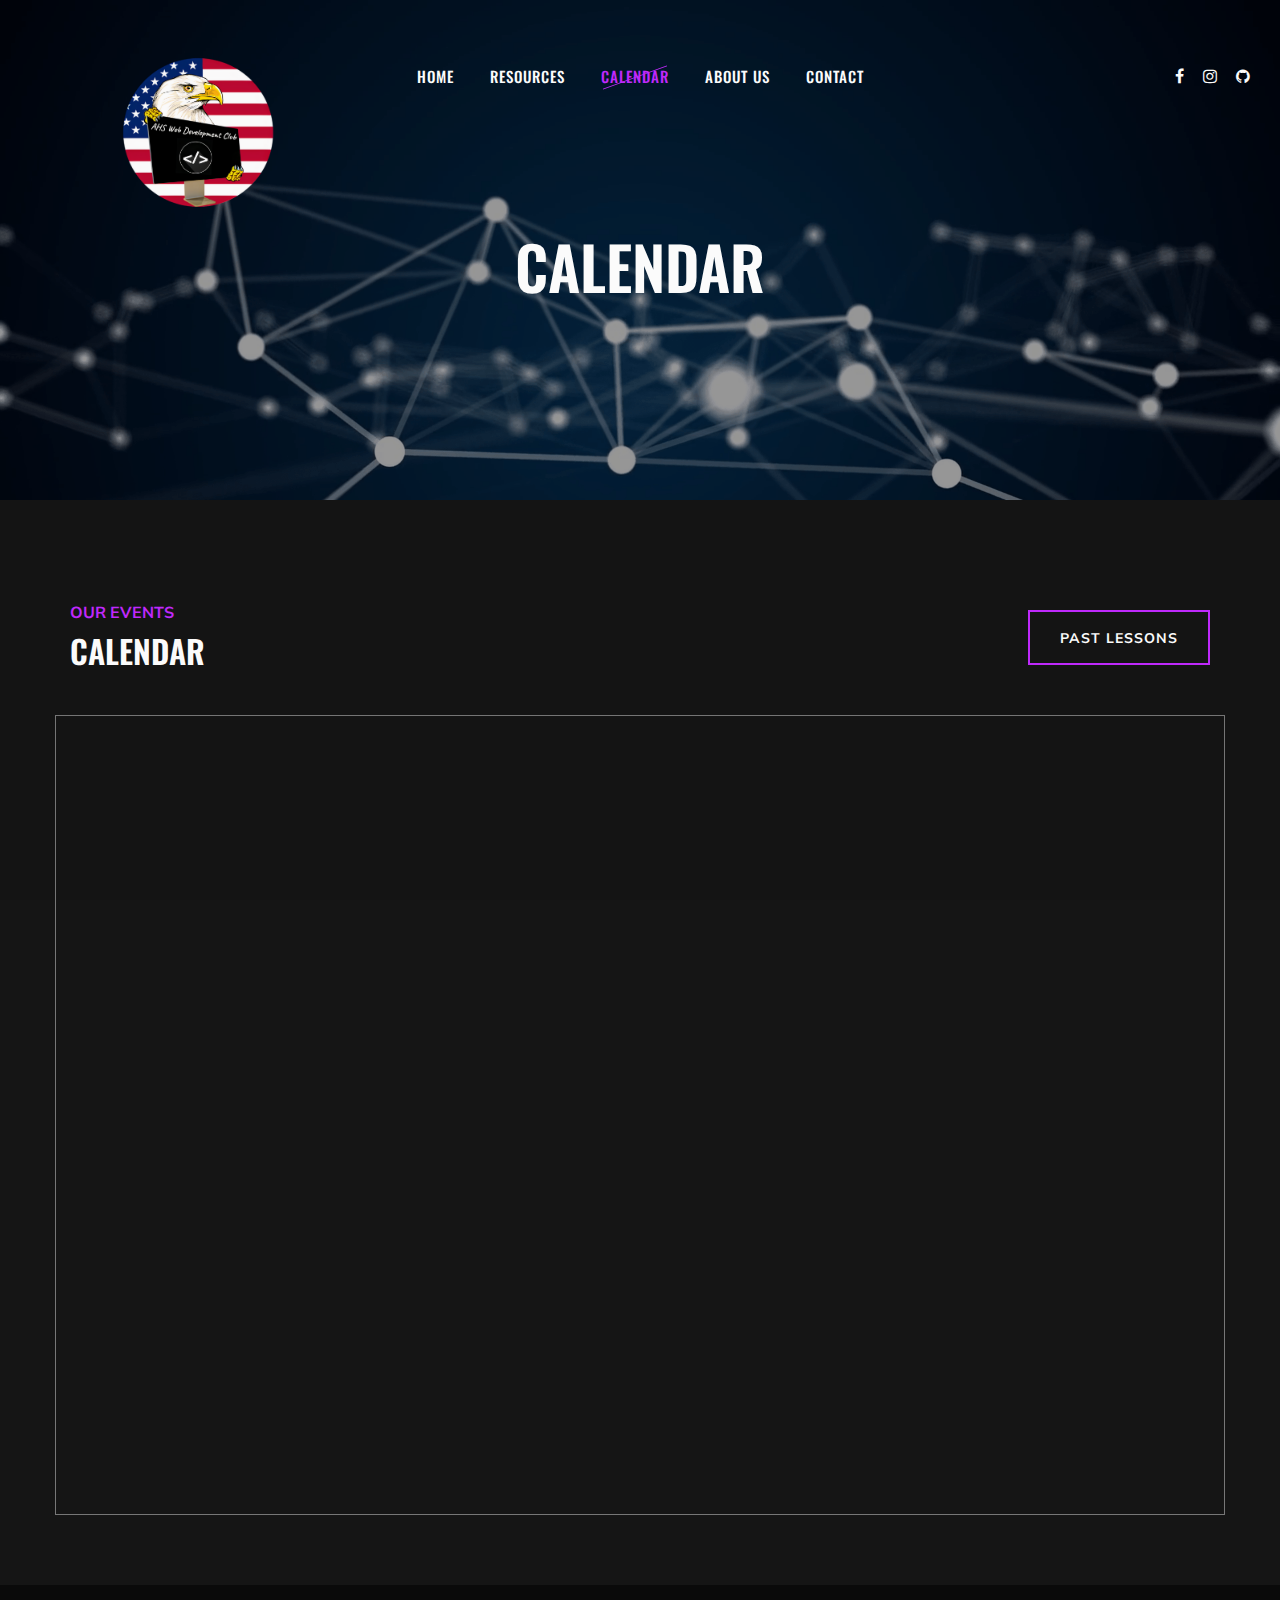
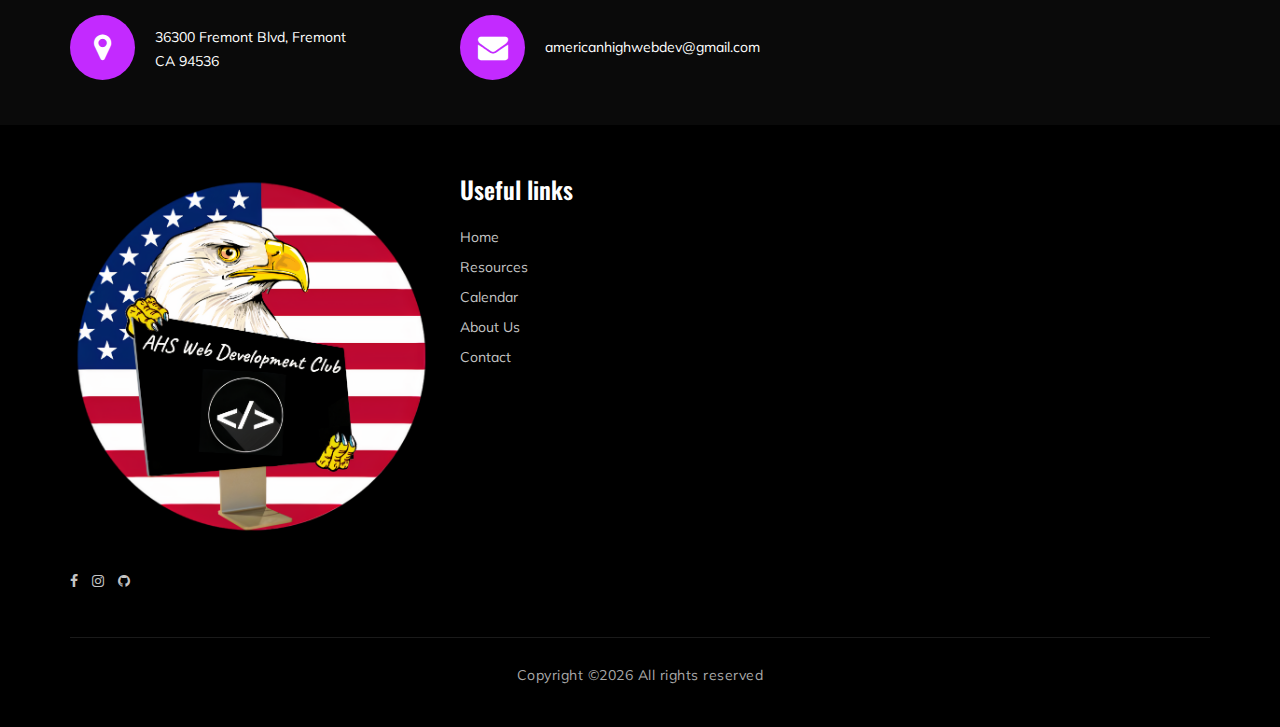
<file: calendar.html>
<!DOCTYPE html>
<html lang="zxx">

<head>
    <meta charset="UTF-8">
    <meta name="description" content="AHS Web Dev Club">
    <meta name="keywords" content="Gym, unica, creative, html">
    <meta name="viewport" content="width=device-width, initial-scale=1.0">
    <meta http-equiv="X-UA-Compatible" content="ie=edge">
    <title>Calendar | AHS Web-Dev</title>

            <link rel="icon"
            type="img/png"
            href="img/logo101.png"
     >

    <!-- Google Font -->
    <link href="https://fonts.googleapis.com/css?family=Muli:300,400,500,600,700,800,900&display=swap" rel="stylesheet">
    <link href="https://fonts.googleapis.com/css?family=Oswald:300,400,500,600,700&display=swap" rel="stylesheet">

    <!-- Css Styles -->
    <link rel="stylesheet" href="css/bootstrap.min.css" type="text/css">
    <link rel="stylesheet" href="css/font-awesome.min.css" type="text/css">
    <link rel="stylesheet" href="css/flaticon.css" type="text/css">
    <link rel="stylesheet" href="css/owl.carousel.min.css" type="text/css">
    <link rel="stylesheet" href="css/barfiller.css" type="text/css">
    <link rel="stylesheet" href="css/magnific-popup.css" type="text/css">
    <link rel="stylesheet" href="css/slicknav.min.css" type="text/css">
    <link rel="stylesheet" href="css/style.css" type="text/css">
</head>

<body>
    <!-- Page Preloder -->
    <div id="preloder">
        <div class="loader"></div>
    </div>

    <!-- Offcanvas Menu Section Begin -->
    <div class="offcanvas-menu-overlay"></div>
    <div class="offcanvas-menu-wrapper">
        <div class="canvas-close">
            <i class="fa fa-close"></i>
        </div>
        <div class="canvas-search search-switch">
            <i class="fa fa-search"></i>
        </div>
        <nav class="canvas-menu mobile-menu">
            <ul>
                <li><a href="./index.html">Home</a></li>
                <li><a href="./resources.html">Resources</a></li>
                <li class="active"><a href="./calendar.html">Calendar</a></li>
                <li><a href="./about-us.html">About Us</a></li>
                <li><a href="./contact.html">Contact</a></li>
            </ul>
        </nav>
        <div id="mobile-menu-wrap"></div>
        <div class="canvas-social">
            <a href="#"><i class="fa fa-facebook"></i></a>
            <a href="#"><i class="fa fa-twitter"></i></a>
            <a href="#"><i class="fa fa-youtube-play"></i></a>
            <a href="#"><i class="fa fa-instagram"></i></a>
        </div>
    </div>
    <!-- Offcanvas Menu Section End -->

    <!-- Header Section Begin -->
    <header class="header-section">
        <div class="container-fluid">
            <div class="row">
                <div class="col-lg-3">
                    <div class="logo">
                        <a href="./index.html">
                            <img style="height: 155px;width: 155px;margin-bottom: 260px;margin-left: 90px;" src="img/logo101.png"; src="img/logo101.png" alt="">
                        </a>
                    </div>
                </div>
                <div class="col-lg-6">
                    <nav class="nav-menu">
                        <ul>
                            <li><a href="./index.html">Home</a></li>
                            <li><a href="./resources.html">Resources</a></li>
                            <li class="active"><a href="./calendar.html">Calendar</a></li>
                            <li><a href="./about-us.html">About Us</a></li>
                            <li><a href="./contact.html">Contact</a></li>
                        </ul>
                    </nav>
                </div>
                <div class="col-lg-3">
                    <div class="top-option">
                        <div class="to-social">
                            <a href="#"><i class="fa fa-facebook"></i></a>
                            <a href="#"><i class="fa fa-instagram"></i></a>
                            <a href="#"><i class="fa fa-github"></i></a>
                        </div>
                    </div>
                </div>
            </div>
            <div class="canvas-open">
                <i class="fa fa-bars"></i>
            </div>
        </div>
    </header>
    <!-- Header End -->

    <!-- Breadcrumb Section Begin -->
    <section class="breadcrumb-section set-bg" data-setbg="img/trybg.png">
        <div class="container">
            <div class="row">
                <div class="col-lg-12 text-center">
                    <div class="breadcrumb-text">
                        <h2>Calendar</h2>
                        <div class="bt-option">
                        </div>
                    </div>
                </div>
            </div>
        </div>
    </section>
    <!-- Breadcrumb Section End -->

    <!-- Team Section Begin -->
    <section class="team-section team-page spad">
        <div class="container">
            <div class="row">
                <div class="col-lg-12">
                    <div class="team-title">
                        <div class="section-title">
                            <span>Our Events</span>
                            <h2>CALENDAR</h2>
                        </div>
                        <a href="resources.html" class="primary-btn btn-normal appoinment-btn">Past Lessons</a>
                    </div>
                </div>
                <iframe src="https://calendar.google.com/calendar/embed?height=800&wkst=1&bgcolor=%23ffffff&ctz=America%2FLos_Angeles&src=YW1lcmljYW5oaWdod2ViZGV2QGdtYWlsLmNvbQ&src=YWRkcmVzc2Jvb2sjY29udGFjdHNAZ3JvdXAudi5jYWxlbmRhci5nb29nbGUuY29t&src=ZW4udXNhI2hvbGlkYXlAZ3JvdXAudi5jYWxlbmRhci5nb29nbGUuY29t&color=%23039BE5&color=%2333B679&color=%230B8043" style="border:solid 1px #777" width="1225" height="800" frameborder="0" scrolling="no"></iframe>        </div>
    </section>
    <!-- Team Section End -->

    <!-- Get In Touch Section Begin -->
    <div class="gettouch-section">
        <div class="container">
            <div class="row">
                <div class="col-md-4">
                    <div class="gt-text">
                        <i class="fa fa-map-marker"></i>
                        <p>36300 Fremont Blvd, Fremont<br/> CA 94536</p>
                    </div>
                </div>
                <div class="col-md-4">
                    <div class="gt-text email">
                        <i class="fa fa-envelope"></i>
                        <p>americanhighwebdev@gmail.com</p>
                    </div>
                </div>
            </div>
        </div>
    </div>
    <!-- Get In Touch Section End -->

        <!-- Footer Section Begin -->
    <section class="footer-section">
        <div class="container">
            <div class="row">
                <div class="col-lg-4">
                    <div class="fs-about">
                        <div class="fa-logo">
                            <a href="#"><img src="img/logo101.png" alt=""></a>
                        </div>
                        <div class="fa-social">
                            <a href="#"><i class="fa fa-facebook"></i></a>
                            <a href="#"><i class="fa fa-instagram"></i></a>
                            <a href="#"><i class="fa fa-github"></i></a>
                        </div>
                    </div>
                </div>
                <div class="col-lg-2 col-md-3 col-sm-6">
                    <div class="fs-widget">
                        <h4>Useful links</h4>
                        <ul>
                            <li><a href="./index.html">Home</a></li>
                            <li class="active"><a href="./resources.html">Resources</a></li>
                            <li><a href="./calendar.html">Calendar</a></li>
                            <li><a href="./about-us.html">About Us</a></li>
                            <li><a href="./contact.html">Contact</a></li>
                        </ul>
                    </div>
                </div>
            </div>
            <div class="row">
                <div class="col-lg-12 text-center">
                    <div class="copyright-text">
                        <p>
  Copyright &copy;<script>document.write(new Date().getFullYear());</script> All rights reserved
</p>
                    </div>
                </div>
            </div>
        </div>
    </section>
    <!-- Footer Section End -->

    <!-- Search model Begin -->
    <div class="search-model">
        <div class="h-100 d-flex align-items-center justify-content-center">
            <div class="search-close-switch">+</div>
            <form class="search-model-form">
                <input type="text" id="search-input" placeholder="Search here.....">
            </form>
        </div>
    </div>
    <!-- Search model end -->

    <!-- Js Plugins -->
    <script src="js/jquery-3.3.1.min.js"></script>
    <script src="js/bootstrap.min.js"></script>
    <script src="js/jquery.magnific-popup.min.js"></script>
    <script src="js/masonry.pkgd.min.js"></script>
    <script src="js/jquery.barfiller.js"></script>
    <script src="js/jquery.slicknav.js"></script>
    <script src="js/owl.carousel.min.js"></script>
    <script src="js/main.js"></script>


</body>

</html>
</file>
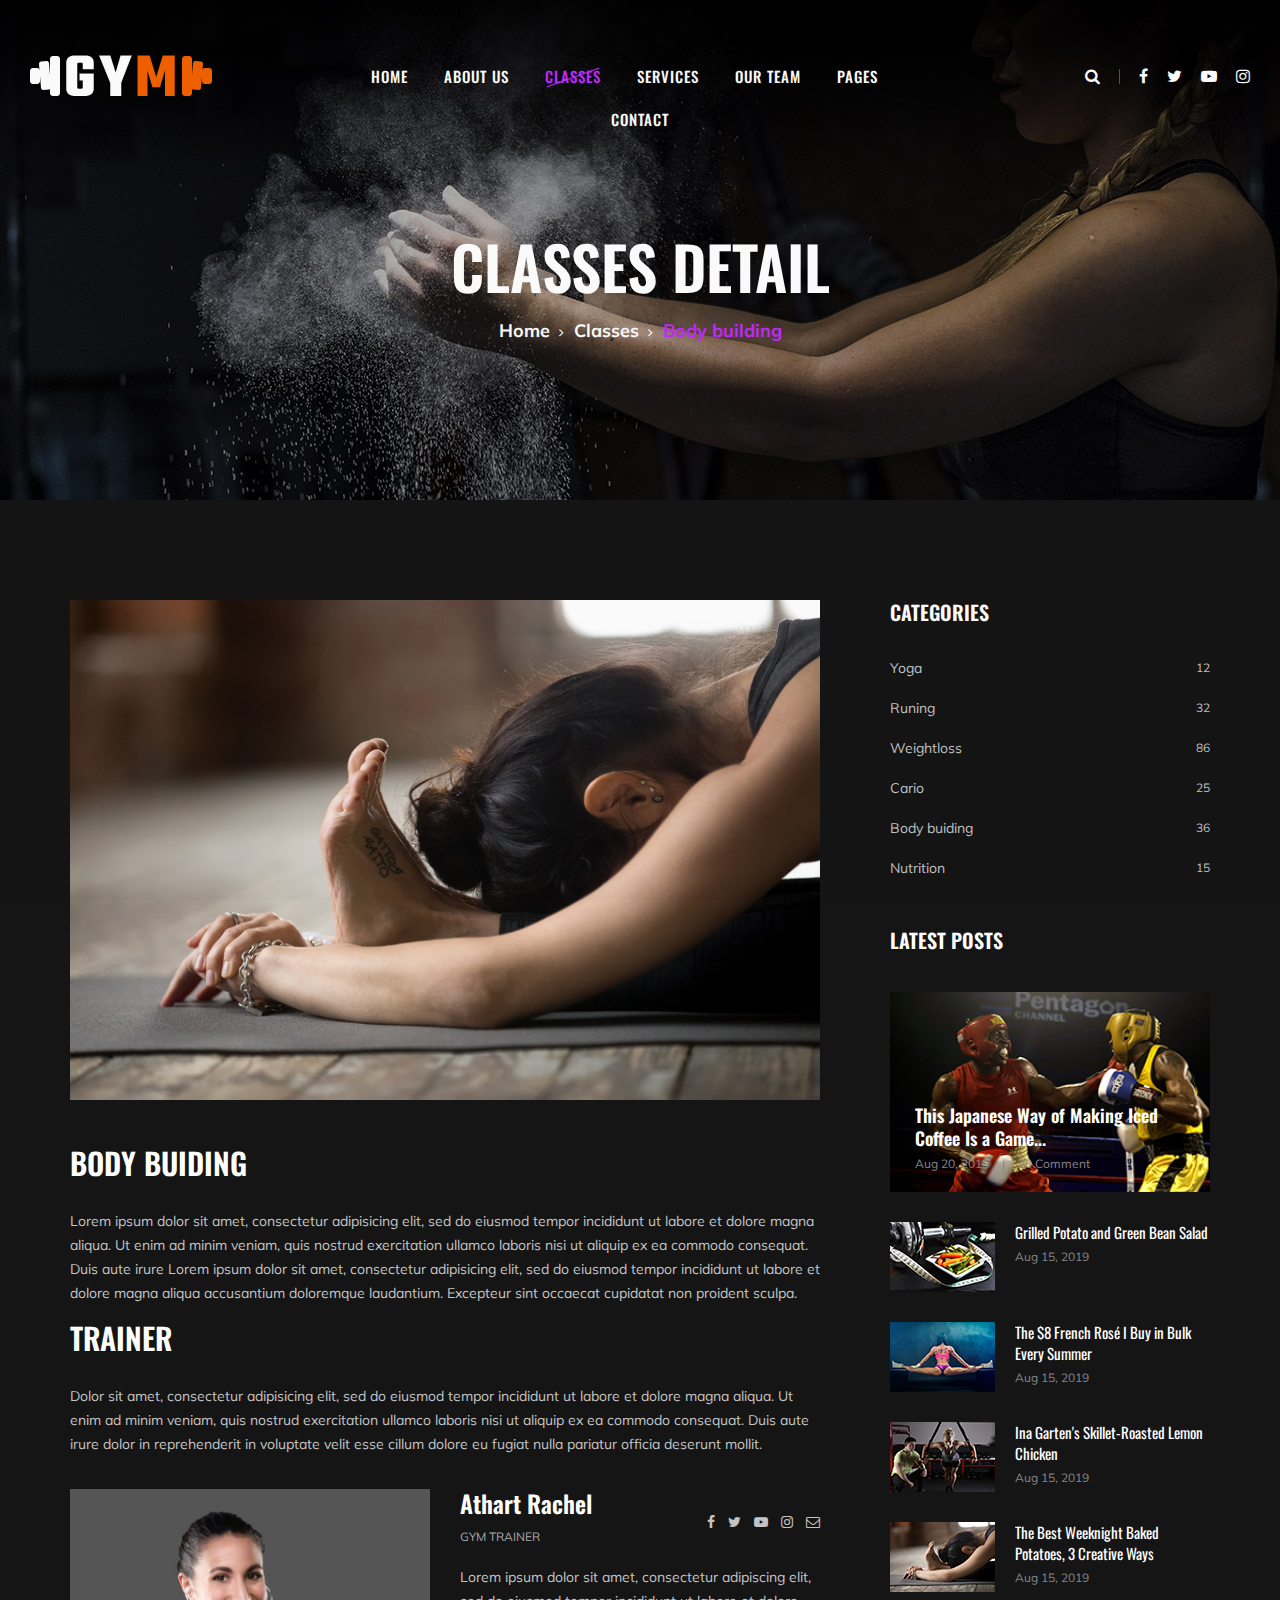
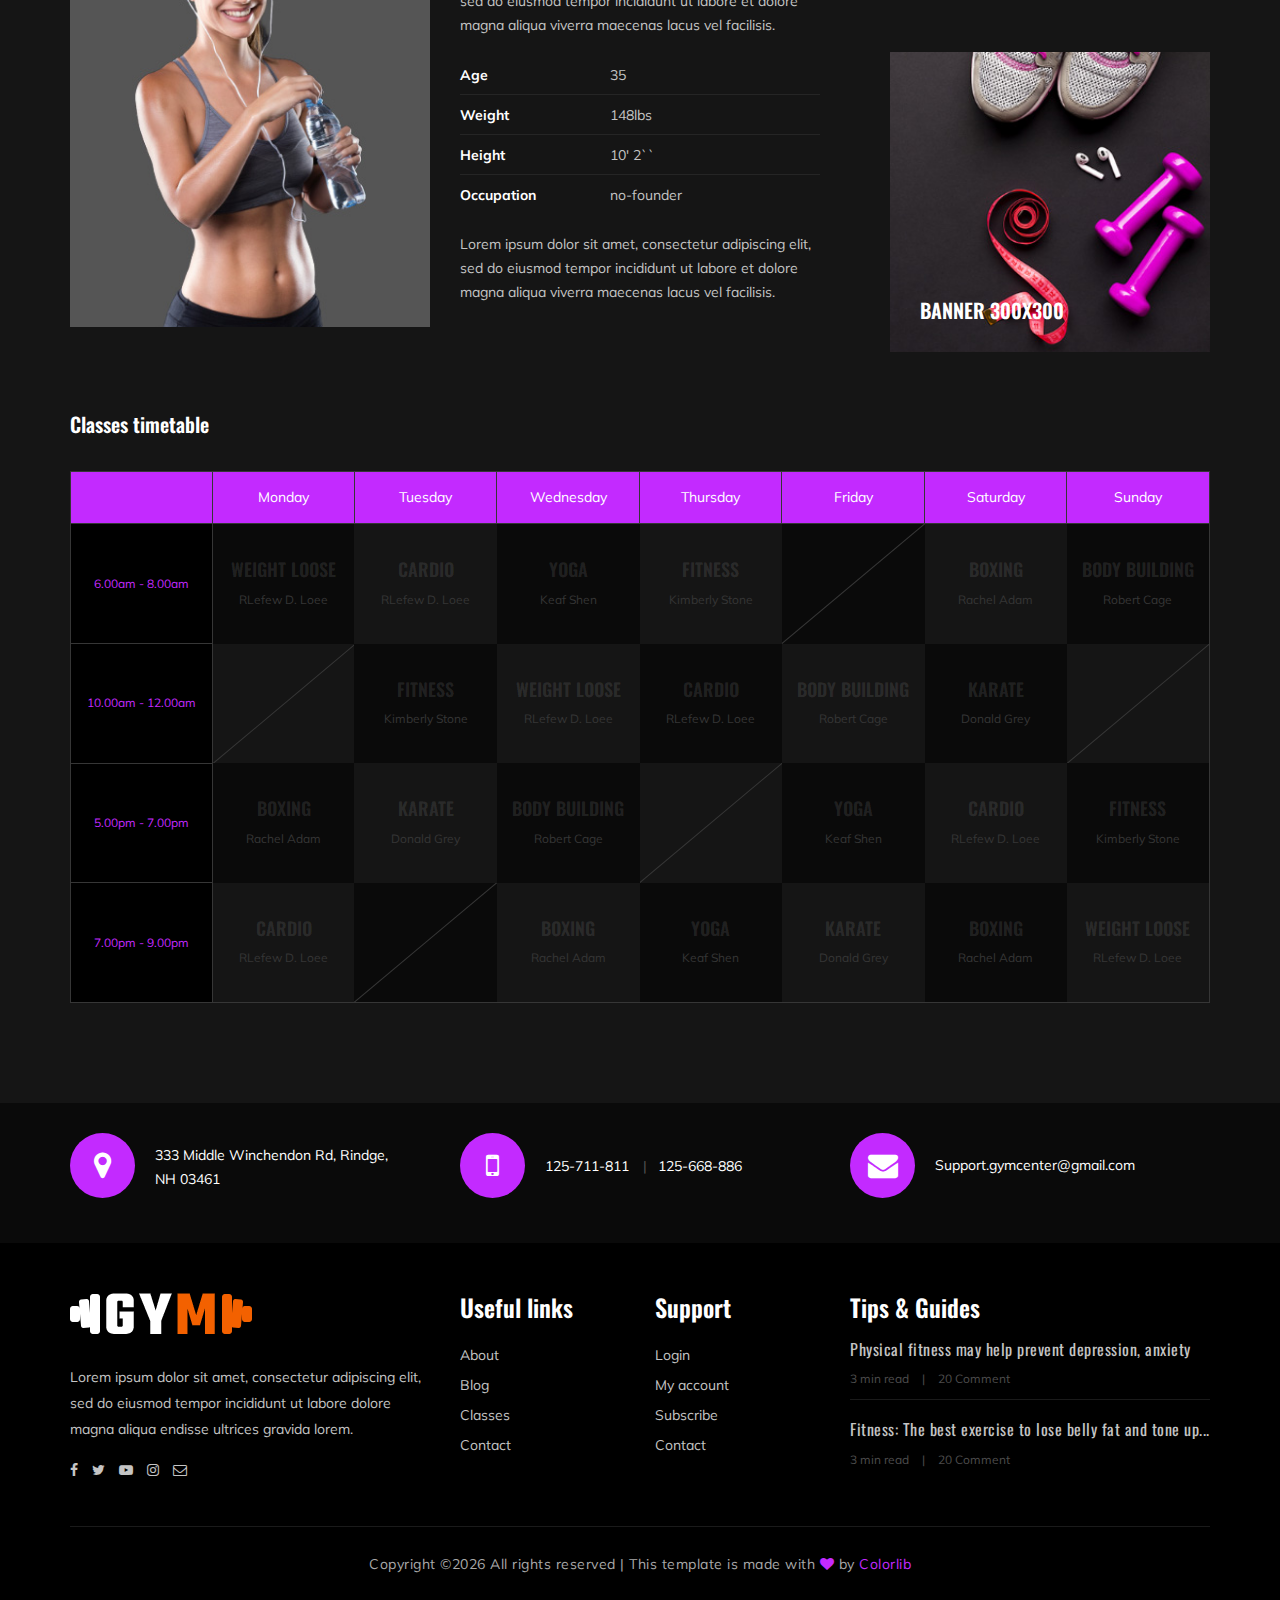
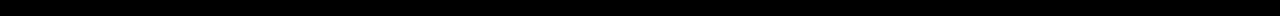
<file: class-details.html>
<!DOCTYPE html>
<html lang="zxx">

<head>
    <meta charset="UTF-8">
    <meta name="description" content="Gym Template">
    <meta name="keywords" content="Gym, unica, creative, html">
    <meta name="viewport" content="width=device-width, initial-scale=1.0">
    <meta http-equiv="X-UA-Compatible" content="ie=edge">
    <title>Gym | Template</title>

    <!-- Google Font -->
    <link href="https://fonts.googleapis.com/css?family=Muli:300,400,500,600,700,800,900&display=swap" rel="stylesheet">
    <link href="https://fonts.googleapis.com/css?family=Oswald:300,400,500,600,700&display=swap" rel="stylesheet">

    <!-- Css Styles -->
    <link rel="stylesheet" href="css/bootstrap.min.css" type="text/css">
    <link rel="stylesheet" href="css/font-awesome.min.css" type="text/css">
    <link rel="stylesheet" href="css/flaticon.css" type="text/css">
    <link rel="stylesheet" href="css/owl.carousel.min.css" type="text/css">
    <link rel="stylesheet" href="css/barfiller.css" type="text/css">
    <link rel="stylesheet" href="css/magnific-popup.css" type="text/css">
    <link rel="stylesheet" href="css/slicknav.min.css" type="text/css">
    <link rel="stylesheet" href="css/style.css" type="text/css">
</head>

<body>
    <!-- Page Preloder -->
    <div id="preloder">
        <div class="loader"></div>
    </div>

    <!-- Offcanvas Menu Section Begin -->
    <div class="offcanvas-menu-overlay"></div>
    <div class="offcanvas-menu-wrapper">
        <div class="canvas-close">
            <i class="fa fa-close"></i>
        </div>
        <div class="canvas-search search-switch">
            <i class="fa fa-search"></i>
        </div>
        <nav class="canvas-menu mobile-menu">
            <ul>
                <li><a href="./index.html">Home</a></li>
                <li><a href="./about-us.html">About Us</a></li>
                <li><a href="./class-details.html">Classes</a></li>
                <li><a href="./services.html">Services</a></li>
                <li><a href="./team.html">Our Team</a></li>
                <li><a href="#">Pages</a>
                    <ul class="dropdown">
                        <li><a href="./about-us.html">About us</a></li>
                        <li><a href="./class-timetable.html">Classes timetable</a></li>
                        <li><a href="./bmi-calculator.html">Bmi calculate</a></li>
                        <li><a href="./team.html">Our team</a></li>
                        <li><a href="./gallery.html">Gallery</a></li>
                        <li><a href="./blog.html">Our blog</a></li>
                        <li><a href="./404.html">404</a></li>
                    </ul>
                </li>
                <li><a href="./contact.html">Contact</a></li>
            </ul>
        </nav>
        <div id="mobile-menu-wrap"></div>
        <div class="canvas-social">
            <a href="#"><i class="fa fa-facebook"></i></a>
            <a href="#"><i class="fa fa-twitter"></i></a>
            <a href="#"><i class="fa fa-youtube-play"></i></a>
            <a href="#"><i class="fa fa-instagram"></i></a>
        </div>
    </div>
    <!-- Offcanvas Menu Section End -->

    <!-- Header Section Begin -->
    <header class="header-section">
        <div class="container-fluid">
            <div class="row">
                <div class="col-lg-3">
                    <div class="logo">
                        <a href="./index.html">
                            <img src="img/logo.png" alt="">
                        </a>
                    </div>
                </div>
                <div class="col-lg-6">
                    <nav class="nav-menu">
                        <ul>
                            <li><a href="./index.html">Home</a></li>
                            <li><a href="./about-us.html">About Us</a></li>
                            <li class="active"><a href="./class-details.html">Classes</a></li>
                            <li><a href="./services.html">Services</a></li>
                            <li><a href="./team.html">Our Team</a></li>
                            <li><a href="#">Pages</a>
                                <ul class="dropdown">
                                    <li><a href="./about-us.html">About us</a></li>
                                    <li><a href="./class-timetable.html">Classes timetable</a></li>
                                    <li><a href="./bmi-calculator.html">Bmi calculate</a></li>
                                    <li><a href="./team.html">Our team</a></li>
                                    <li><a href="./gallery.html">Gallery</a></li>
                                    <li><a href="./blog.html">Our blog</a></li>
                                    <li><a href="./404.html">404</a></li>
                                </ul>
                            </li>
                            <li><a href="./contact.html">Contact</a></li>
                        </ul>
                    </nav>
                </div>
                <div class="col-lg-3">
                    <div class="top-option">
                        <div class="to-search search-switch">
                            <i class="fa fa-search"></i>
                        </div>
                        <div class="to-social">
                            <a href="#"><i class="fa fa-facebook"></i></a>
                            <a href="#"><i class="fa fa-twitter"></i></a>
                            <a href="#"><i class="fa fa-youtube-play"></i></a>
                            <a href="#"><i class="fa fa-instagram"></i></a>
                        </div>
                    </div>
                </div>
            </div>
            <div class="canvas-open">
                <i class="fa fa-bars"></i>
            </div>
        </div>
    </header>
    <!-- Header End -->

    <!-- Breadcrumb Section Begin -->
    <section class="breadcrumb-section set-bg" data-setbg="img/breadcrumb-bg.jpg">
        <div class="container">
            <div class="row">
                <div class="col-lg-12 text-center">
                    <div class="breadcrumb-text">
                        <h2>Classes detail</h2>
                        <div class="bt-option">
                            <a href="./index.html">Home</a>
                            <a href="#">Classes</a>
                            <span>Body building</span>
                        </div>
                    </div>
                </div>
            </div>
        </div>
    </section>
    <!-- Breadcrumb Section End -->

    <!-- Class Details Section Begin -->
    <section class="class-details-section spad">
        <div class="container">
            <div class="row">
                <div class="col-lg-8">
                    <div class="class-details-text">
                        <div class="cd-pic">
                            <img src="img/classes/class-details/class-detailsl.jpg" alt="">
                        </div>
                        <div class="cd-text">
                            <div class="cd-single-item">
                                <h3>Body buiding</h3>
                                <p>Lorem ipsum dolor sit amet, consectetur adipisicing elit, sed do eiusmod tempor
                                    incididunt ut labore et dolore magna aliqua. Ut enim ad minim veniam, quis nostrud
                                    exercitation ullamco laboris nisi ut aliquip ex ea commodo consequat. Duis aute
                                    irure Lorem ipsum dolor sit amet, consectetur adipisicing elit, sed do eiusmod
                                    tempor incididunt ut labore et dolore magna aliqua accusantium doloremque
                                    laudantium. Excepteur sint occaecat cupidatat non proident sculpa.</p>
                            </div>
                            <div class="cd-single-item">
                                <h3>Trainer</h3>
                                <p>Dolor sit amet, consectetur adipisicing elit, sed do eiusmod tempor incididunt ut
                                    labore et dolore magna aliqua. Ut enim ad minim veniam, quis nostrud exercitation
                                    ullamco laboris nisi ut aliquip ex ea commodo consequat. Duis aute irure dolor in
                                    reprehenderit in voluptate velit esse cillum dolore eu fugiat nulla pariatur officia
                                    deserunt mollit.</p>
                            </div>
                        </div>
                        <div class="cd-trainer">
                            <div class="row">
                                <div class="col-md-6">
                                    <div class="cd-trainer-pic">
                                        <img src="img/classes/class-details/trainer-profile.jpg" alt="">
                                    </div>
                                </div>
                                <div class="col-md-6">
                                    <div class="cd-trainer-text">
                                        <div class="trainer-title">
                                            <h4>Athart Rachel</h4>
                                            <span>Gym Trainer</span>
                                        </div>
                                        <div class="trainer-social">
                                            <a href="#"><i class="fa fa-facebook"></i></a>
                                            <a href="#"><i class="fa fa-twitter"></i></a>
                                            <a href="#"><i class="fa fa-youtube-play"></i></a>
                                            <a href="#"><i class="fa fa-instagram"></i></a>
                                            <a href="#"><i class="fa  fa-envelope-o"></i></a>
                                        </div>
                                        <p>Lorem ipsum dolor sit amet, consectetur adipiscing elit, sed do eiusmod
                                            tempor incididunt ut labore et dolore magna aliqua viverra maecenas lacus
                                            vel facilisis.</p>
                                        <ul class="trainer-info">
                                            <li><span>Age</span>35</li>
                                            <li><span>Weight</span>148lbs</li>
                                            <li><span>Height</span>10' 2``</li>
                                            <li><span>Occupation</span>no-founder</li>
                                        </ul>
                                        <p>Lorem ipsum dolor sit amet, consectetur adipiscing elit, sed do eiusmod
                                            tempor incididunt ut labore et dolore magna aliqua viverra maecenas lacus
                                            vel facilisis. </p>
                                    </div>
                                </div>
                            </div>
                        </div>
                    </div>
                </div>
                <div class="col-lg-4 col-md-8">
                    <div class="sidebar-option">
                        <div class="so-categories">
                            <h5 class="title">Categories</h5>
                            <ul>
                                <li><a href="#">Yoga <span>12</span></a></li>
                                <li><a href="#">Runing <span>32</span></a></li>
                                <li><a href="#">Weightloss <span>86</span></a></li>
                                <li><a href="#">Cario <span>25</span></a></li>
                                <li><a href="#">Body buiding <span>36</span></a></li>
                                <li><a href="#">Nutrition <span>15</span></a></li>
                            </ul>
                        </div>
                        <div class="so-latest">
                            <h5 class="title">Latest posts</h5>
                            <div class="latest-large set-bg" data-setbg="img/letest-blog/latest-1.jpg">
                                <div class="ll-text">
                                    <h5><a href="#">This Japanese Way of Making Iced Coffee Is a Game...</a></h5>
                                    <ul>
                                        <li>Aug 20, 2019</li>
                                        <li>20 Comment</li>
                                    </ul>
                                </div>
                            </div>
                            <div class="latest-item">
                                <div class="li-pic">
                                    <img src="img/letest-blog/latest-2.jpg" alt="">
                                </div>
                                <div class="li-text">
                                    <h6><a href="#">Grilled Potato and Green Bean Salad</a></h6>
                                    <span class="li-time">Aug 15, 2019</span>
                                </div>
                            </div>
                            <div class="latest-item">
                                <div class="li-pic">
                                    <img src="img/letest-blog/latest-3.jpg" alt="">
                                </div>
                                <div class="li-text">
                                    <h6><a href="#">The $8 French Rosé I Buy in Bulk Every Summer</a></h6>
                                    <span class="li-time">Aug 15, 2019</span>
                                </div>
                            </div>
                            <div class="latest-item">
                                <div class="li-pic">
                                    <img src="img/letest-blog/latest-4.jpg" alt="">
                                </div>
                                <div class="li-text">
                                    <h6><a href="#">Ina Garten's Skillet-Roasted Lemon Chicken</a></h6>
                                    <span class="li-time">Aug 15, 2019</span>
                                </div>
                            </div>
                            <div class="latest-item">
                                <div class="li-pic">
                                    <img src="img/letest-blog/latest-5.jpg" alt="">
                                </div>
                                <div class="li-text">
                                    <h6><a href="#">The Best Weeknight Baked Potatoes, 3 Creative Ways</a></h6>
                                    <span class="li-time">Aug 15, 2019</span>
                                </div>
                            </div>
                        </div>
                        <div class="so-banner set-bg" data-setbg="img/sidebar-banner.jpg">
                            <h5>Banner 300x300</h5>
                        </div>
                    </div>
                </div>
            </div>
        </div>
    </section>
    <!-- Class Details Section End -->

    <!-- Class Timetable Section Begin -->
    <section class="class-timetable-section class-details-timetable spad">
        <div class="container">
            <div class="row">
                <div class="col-lg-12">
                    <div class="class-details-timetable_title">
                        <h5>Classes timetable</h5>
                    </div>
                </div>
            </div>
            <div class="row">
                <div class="col-lg-12">
                    <div class="class-timetable details-timetable">
                        <table>
                            <thead>
                                <tr>
                                    <th></th>
                                    <th>Monday</th>
                                    <th>Tuesday</th>
                                    <th>Wednesday</th>
                                    <th>Thursday</th>
                                    <th>Friday</th>
                                    <th>Saturday</th>
                                    <th>Sunday</th>
                                </tr>
                            </thead>
                            <tbody>
                                <tr>
                                    <td class="class-time">6.00am - 8.00am</td>
                                    <td class="dark-bg hover-dp ts-meta" data-tsmeta="workout">
                                        <h5>WEIGHT LOOSE</h5>
                                        <span>RLefew D. Loee</span>
                                    </td>
                                    <td class="hover-dp ts-meta" data-tsmeta="fitness">
                                        <h5>Cardio</h5>
                                        <span>RLefew D. Loee</span>
                                    </td>
                                    <td class="dark-bg hover-dp ts-meta" data-tsmeta="workout">
                                        <h5>Yoga</h5>
                                        <span>Keaf Shen</span>
                                    </td>
                                    <td class="hover-dp ts-meta" data-tsmeta="fitness">
                                        <h5>Fitness</h5>
                                        <span>Kimberly Stone</span>
                                    </td>
                                    <td class="dark-bg blank-td"></td>
                                    <td class="hover-dp ts-meta" data-tsmeta="motivation">
                                        <h5>Boxing</h5>
                                        <span>Rachel Adam</span>
                                    </td>
                                    <td class="dark-bg hover-dp ts-meta" data-tsmeta="workout">
                                        <h5>Body Building</h5>
                                        <span>Robert Cage</span>
                                    </td>
                                </tr>
                                <tr>
                                    <td class="class-time">10.00am - 12.00am</td>
                                    <td class="blank-td"></td>
                                    <td class="dark-bg hover-dp ts-meta" data-tsmeta="fitness">
                                        <h5>Fitness</h5>
                                        <span>Kimberly Stone</span>
                                    </td>
                                    <td class="hover-dp ts-meta" data-tsmeta="workout">
                                        <h5>WEIGHT LOOSE</h5>
                                        <span>RLefew D. Loee</span>
                                    </td>
                                    <td class="dark-bg hover-dp ts-meta" data-tsmeta="motivation">
                                        <h5>Cardio</h5>
                                        <span>RLefew D. Loee</span>
                                    </td>
                                    <td class="hover-dp ts-meta" data-tsmeta="workout">
                                        <h5>Body Building</h5>
                                        <span>Robert Cage</span>
                                    </td>
                                    <td class="dark-bg hover-dp ts-meta" data-tsmeta="motivation">
                                        <h5>Karate</h5>
                                        <span>Donald Grey</span>
                                    </td>
                                    <td class="blank-td"></td>
                                </tr>
                                <tr>
                                    <td class="class-time">5.00pm - 7.00pm</td>
                                    <td class="dark-bg hover-dp ts-meta" data-tsmeta="fitness">
                                        <h5>Boxing</h5>
                                        <span>Rachel Adam</span>
                                    </td>
                                    <td class="hover-dp ts-meta" data-tsmeta="motivation">
                                        <h5>Karate</h5>
                                        <span>Donald Grey</span>
                                    </td>
                                    <td class="dark-bg hover-dp ts-meta" data-tsmeta="workout">
                                        <h5>Body Building</h5>
                                        <span>Robert Cage</span>
                                    </td>
                                    <td class="blank-td"></td>
                                    <td class="dark-bg hover-dp ts-meta" data-tsmeta="workout">
                                        <h5>Yoga</h5>
                                        <span>Keaf Shen</span>
                                    </td>
                                    <td class="hover-dp ts-meta" data-tsmeta="motivation">
                                        <h5>Cardio</h5>
                                        <span>RLefew D. Loee</span>
                                    </td>
                                    <td class="dark-bg hover-dp ts-meta" data-tsmeta="fitness">
                                        <h5>Fitness</h5>
                                        <span>Kimberly Stone</span>
                                    </td>
                                </tr>
                                <tr>
                                    <td class="class-time">7.00pm - 9.00pm</td>
                                    <td class="hover-dp ts-meta" data-tsmeta="motivation">
                                        <h5>Cardio</h5>
                                        <span>RLefew D. Loee</span>
                                    </td>
                                    <td class="dark-bg blank-td"></td>
                                    <td class="hover-dp ts-meta" data-tsmeta="fitness">
                                        <h5>Boxing</h5>
                                        <span>Rachel Adam</span>
                                    </td>
                                    <td class="dark-bg hover-dp ts-meta" data-tsmeta="workout">
                                        <h5>Yoga</h5>
                                        <span>Keaf Shen</span>
                                    </td>
                                    <td class="hover-dp ts-meta" data-tsmeta="motivation">
                                        <h5>Karate</h5>
                                        <span>Donald Grey</span>
                                    </td>
                                    <td class="dark-bg hover-dp ts-meta" data-tsmeta="fitness">
                                        <h5>Boxing</h5>
                                        <span>Rachel Adam</span>
                                    </td>
                                    <td class="hover-dp ts-meta" data-tsmeta="workout">
                                        <h5>WEIGHT LOOSE</h5>
                                        <span>RLefew D. Loee</span>
                                    </td>
                                </tr>
                            </tbody>
                        </table>
                    </div>
                </div>
            </div>
        </div>
    </section>
    <!-- Class Timetable Section End -->

    <!-- Get In Touch Section Begin -->
    <div class="gettouch-section">
        <div class="container">
            <div class="row">
                <div class="col-md-4">
                    <div class="gt-text">
                        <i class="fa fa-map-marker"></i>
                        <p>333 Middle Winchendon Rd, Rindge,<br/> NH 03461</p>
                    </div>
                </div>
                <div class="col-md-4">
                    <div class="gt-text">
                        <i class="fa fa-mobile"></i>
                        <ul>
                            <li>125-711-811</li>
                            <li>125-668-886</li>
                        </ul>
                    </div>
                </div>
                <div class="col-md-4">
                    <div class="gt-text email">
                        <i class="fa fa-envelope"></i>
                        <p>Support.gymcenter@gmail.com</p>
                    </div>
                </div>
            </div>
        </div>
    </div>
    <!-- Get In Touch Section End -->

    <!-- Footer Section Begin -->
    <section class="footer-section">
        <div class="container">
            <div class="row">
                <div class="col-lg-4">
                    <div class="fs-about">
                        <div class="fa-logo">
                            <a href="#"><img src="img/logo.png" alt=""></a>
                        </div>
                        <p>Lorem ipsum dolor sit amet, consectetur adipiscing elit, sed do eiusmod tempor incididunt ut
                            labore dolore magna aliqua endisse ultrices gravida lorem.</p>
                        <div class="fa-social">
                            <a href="#"><i class="fa fa-facebook"></i></a>
                            <a href="#"><i class="fa fa-twitter"></i></a>
                            <a href="#"><i class="fa fa-youtube-play"></i></a>
                            <a href="#"><i class="fa fa-instagram"></i></a>
                            <a href="#"><i class="fa  fa-envelope-o"></i></a>
                        </div>
                    </div>
                </div>
                <div class="col-lg-2 col-md-3 col-sm-6">
                    <div class="fs-widget">
                        <h4>Useful links</h4>
                        <ul>
                            <li><a href="#">About</a></li>
                            <li><a href="#">Blog</a></li>
                            <li><a href="#">Classes</a></li>
                            <li><a href="#">Contact</a></li>
                        </ul>
                    </div>
                </div>
                <div class="col-lg-2 col-md-3 col-sm-6">
                    <div class="fs-widget">
                        <h4>Support</h4>
                        <ul>
                            <li><a href="#">Login</a></li>
                            <li><a href="#">My account</a></li>
                            <li><a href="#">Subscribe</a></li>
                            <li><a href="#">Contact</a></li>
                        </ul>
                    </div>
                </div>
                <div class="col-lg-4 col-md-6">
                    <div class="fs-widget">
                        <h4>Tips & Guides</h4>
                        <div class="fw-recent">
                            <h6><a href="#">Physical fitness may help prevent depression, anxiety</a></h6>
                            <ul>
                                <li>3 min read</li>
                                <li>20 Comment</li>
                            </ul>
                        </div>
                        <div class="fw-recent">
                            <h6><a href="#">Fitness: The best exercise to lose belly fat and tone up...</a></h6>
                            <ul>
                                <li>3 min read</li>
                                <li>20 Comment</li>
                            </ul>
                        </div>
                    </div>
                </div>
            </div>
            <div class="row">
                <div class="col-lg-12 text-center">
                    <div class="copyright-text">
                        <p><!-- Link back to Colorlib can't be removed. Template is licensed under CC BY 3.0. -->
  Copyright &copy;<script>document.write(new Date().getFullYear());</script> All rights reserved | This template is made with <i class="fa fa-heart" aria-hidden="true"></i> by <a href="https://colorlib.com" target="_blank">Colorlib</a>
  <!-- Link back to Colorlib can't be removed. Template is licensed under CC BY 3.0. --></p>
                    </div>
                </div>
            </div>
        </div>
    </section>
    <!-- Footer Section End -->

    <!-- Search model Begin -->
    <div class="search-model">
        <div class="h-100 d-flex align-items-center justify-content-center">
            <div class="search-close-switch">+</div>
            <form class="search-model-form">
                <input type="text" id="search-input" placeholder="Search here.....">
            </form>
        </div>
    </div>
    <!-- Search model end -->

    <!-- Js Plugins -->
    <script src="js/jquery-3.3.1.min.js"></script>
    <script src="js/bootstrap.min.js"></script>
    <script src="js/jquery.magnific-popup.min.js"></script>
    <script src="js/masonry.pkgd.min.js"></script>
    <script src="js/jquery.barfiller.js"></script>
    <script src="js/jquery.slicknav.js"></script>
    <script src="js/owl.carousel.min.js"></script>
    <script src="js/main.js"></script>



</body>

</html>
</file>
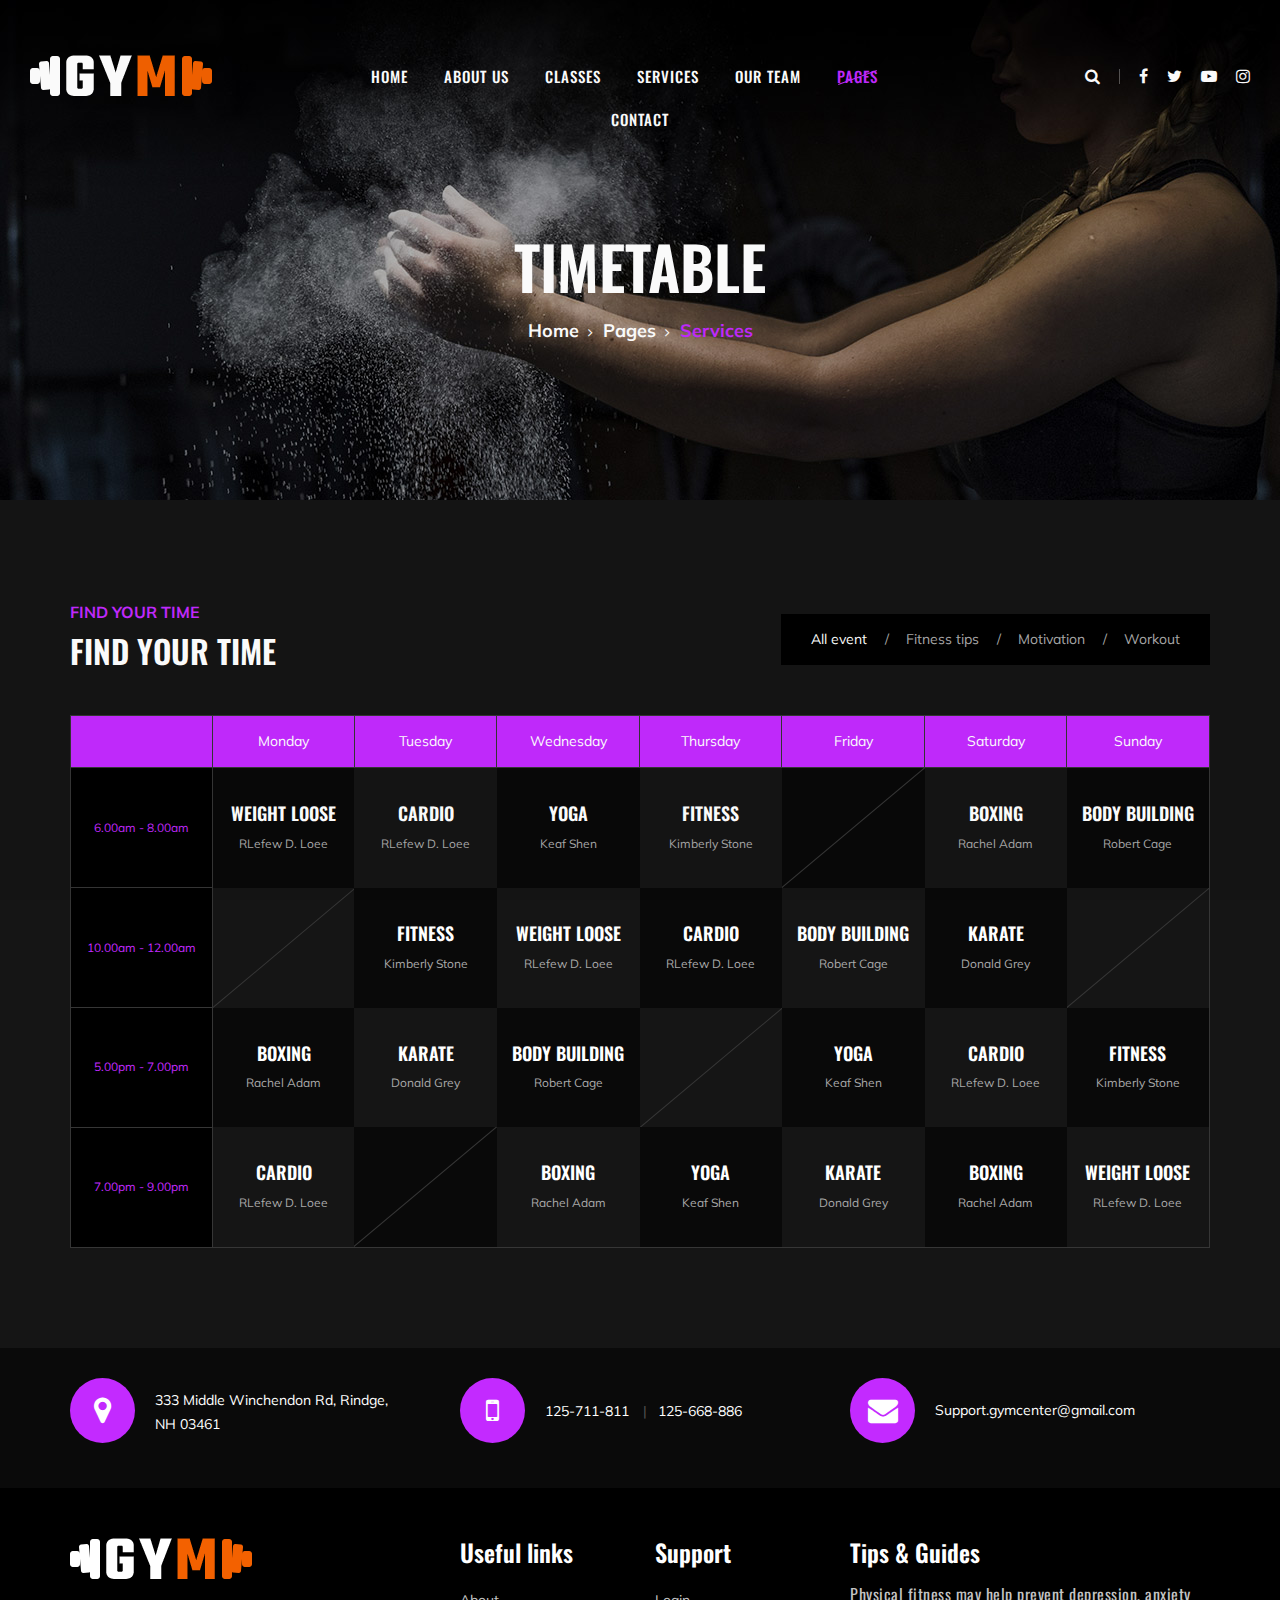
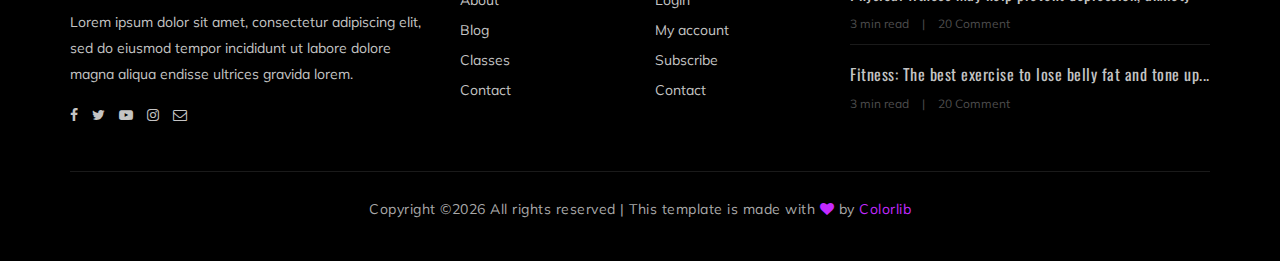
<file: class-timetable.html>
<!DOCTYPE html>
<html lang="zxx">

<head>
    <meta charset="UTF-8">
    <meta name="description" content="Gym Template">
    <meta name="keywords" content="Gym, unica, creative, html">
    <meta name="viewport" content="width=device-width, initial-scale=1.0">
    <meta http-equiv="X-UA-Compatible" content="ie=edge">
    <title>Gym | Template</title>

    <!-- Google Font -->
    <link href="https://fonts.googleapis.com/css?family=Muli:300,400,500,600,700,800,900&display=swap" rel="stylesheet">
    <link href="https://fonts.googleapis.com/css?family=Oswald:300,400,500,600,700&display=swap" rel="stylesheet">

    <!-- Css Styles -->
    <link rel="stylesheet" href="css/bootstrap.min.css" type="text/css">
    <link rel="stylesheet" href="css/font-awesome.min.css" type="text/css">
    <link rel="stylesheet" href="css/flaticon.css" type="text/css">
    <link rel="stylesheet" href="css/owl.carousel.min.css" type="text/css">
    <link rel="stylesheet" href="css/barfiller.css" type="text/css">
    <link rel="stylesheet" href="css/magnific-popup.css" type="text/css">
    <link rel="stylesheet" href="css/slicknav.min.css" type="text/css">
    <link rel="stylesheet" href="css/style.css" type="text/css">
</head>

<body>
    <!-- Page Preloder -->
    <div id="preloder">
        <div class="loader"></div>
    </div>

    <!-- Offcanvas Menu Section Begin -->
    <div class="offcanvas-menu-overlay"></div>
    <div class="offcanvas-menu-wrapper">
        <div class="canvas-close">
            <i class="fa fa-close"></i>
        </div>
        <div class="canvas-search search-switch">
            <i class="fa fa-search"></i>
        </div>
        <nav class="canvas-menu mobile-menu">
            <ul>
                <li><a href="./index.html">Home</a></li>
                <li><a href="./about-us.html">About Us</a></li>
                <li><a href="./class-details.html">Classes</a></li>
                <li><a href="./services.html">Services</a></li>
                <li><a href="./team.html">Our Team</a></li>
                <li><a href="#">Pages</a>
                    <ul class="dropdown">
                        <li><a href="./about-us.html">About us</a></li>
                        <li><a href="./class-timetable.html">Classes timetable</a></li>
                        <li><a href="./bmi-calculator.html">Bmi calculate</a></li>
                        <li><a href="./team.html">Our team</a></li>
                        <li><a href="./gallery.html">Gallery</a></li>
                        <li><a href="./blog.html">Our blog</a></li>
                        <li><a href="./404.html">404</a></li>
                    </ul>
                </li>
                <li><a href="./contact.html">Contact</a></li>
            </ul>
        </nav>
        <div id="mobile-menu-wrap"></div>
        <div class="canvas-social">
            <a href="#"><i class="fa fa-facebook"></i></a>
            <a href="#"><i class="fa fa-twitter"></i></a>
            <a href="#"><i class="fa fa-youtube-play"></i></a>
            <a href="#"><i class="fa fa-instagram"></i></a>
        </div>
    </div>
    <!-- Offcanvas Menu Section End -->

    <!-- Header Section Begin -->
    <header class="header-section">
        <div class="container-fluid">
            <div class="row">
                <div class="col-lg-3">
                    <div class="logo">
                        <a href="./index.html">
                            <img src="img/logo.png" alt="">
                        </a>
                    </div>
                </div>
                <div class="col-lg-6">
                    <nav class="nav-menu">
                        <ul>
                            <li><a href="./index.html">Home</a></li>
                            <li><a href="./about-us.html">About Us</a></li>
                            <li><a href="./classes.html">Classes</a></li>
                            <li><a href="./services.html">Services</a></li>
                            <li><a href="./team.html">Our Team</a></li>
                            <li class="active"><a href="#">Pages</a>
                                <ul class="dropdown">
                                    <li><a href="./about-us.html">About us</a></li>
                                    <li><a href="./class-timetable.html">Classes timetable</a></li>
                                    <li><a href="./bmi-calculator.html">Bmi calculate</a></li>
                                    <li><a href="./team.html">Our team</a></li>
                                    <li><a href="./gallery.html">Gallery</a></li>
                                    <li><a href="./blog.html">Our blog</a></li>
                                    <li><a href="./404.html">404</a></li>
                                </ul>
                            </li>
                            <li><a href="./contact.html">Contact</a></li>
                        </ul>
                    </nav>
                </div>
                <div class="col-lg-3">
                    <div class="top-option">
                        <div class="to-search search-switch">
                            <i class="fa fa-search"></i>
                        </div>
                        <div class="to-social">
                            <a href="#"><i class="fa fa-facebook"></i></a>
                            <a href="#"><i class="fa fa-twitter"></i></a>
                            <a href="#"><i class="fa fa-youtube-play"></i></a>
                            <a href="#"><i class="fa fa-instagram"></i></a>
                        </div>
                    </div>
                </div>
            </div>
            <div class="canvas-open">
                <i class="fa fa-bars"></i>
            </div>
        </div>
    </header>
    <!-- Header End -->

    <!-- Breadcrumb Section Begin -->
    <section class="breadcrumb-section set-bg" data-setbg="img/breadcrumb-bg.jpg">
        <div class="container">
            <div class="row">
                <div class="col-lg-12 text-center">
                    <div class="breadcrumb-text">
                        <h2>Timetable</h2>
                        <div class="bt-option">
                            <a href="./index.html">Home</a>
                            <a href="#">Pages</a>
                            <span>Services</span>
                        </div>
                    </div>
                </div>
            </div>
        </div>
    </section>
    <!-- Breadcrumb Section End -->

    <!-- Class Timetable Section Begin -->
    <section class="class-timetable-section spad">
        <div class="container">
            <div class="row">
                <div class="col-lg-6">
                    <div class="section-title">
                        <span>Find Your Time</span>
                        <h2>Find Your Time</h2>
                    </div>
                </div>
                <div class="col-lg-6">
                    <div class="table-controls">
                        <ul>
                            <li class="active" data-tsfilter="all">All event</li>
                            <li data-tsfilter="fitness">Fitness tips</li>
                            <li data-tsfilter="motivation">Motivation</li>
                            <li data-tsfilter="workout">Workout</li>
                        </ul>
                    </div>
                </div>
            </div>
            <div class="row">
                <div class="col-lg-12">
                    <div class="class-timetable">
                        <table>
                            <thead>
                                <tr>
                                    <th></th>
                                    <th>Monday</th>
                                    <th>Tuesday</th>
                                    <th>Wednesday</th>
                                    <th>Thursday</th>
                                    <th>Friday</th>
                                    <th>Saturday</th>
                                    <th>Sunday</th>
                                </tr>
                            </thead>
                            <tbody>
                                <tr>
                                    <td class="class-time">6.00am - 8.00am</td>
                                    <td class="dark-bg hover-bg ts-meta" data-tsmeta="workout">
                                        <h5>WEIGHT LOOSE</h5>
                                        <span>RLefew D. Loee</span>
                                    </td>
                                    <td class="hover-bg ts-meta" data-tsmeta="fitness">
                                        <h5>Cardio</h5>
                                        <span>RLefew D. Loee</span>
                                    </td>
                                    <td class="dark-bg hover-bg ts-meta" data-tsmeta="workout">
                                        <h5>Yoga</h5>
                                        <span>Keaf Shen</span>
                                    </td>
                                    <td class="hover-bg ts-meta" data-tsmeta="fitness">
                                        <h5>Fitness</h5>
                                        <span>Kimberly Stone</span>
                                    </td>
                                    <td class="dark-bg blank-td"></td>
                                    <td class="hover-bg ts-meta" data-tsmeta="motivation">
                                        <h5>Boxing</h5>
                                        <span>Rachel Adam</span>
                                    </td>
                                    <td class="dark-bg hover-bg ts-meta" data-tsmeta="workout">
                                        <h5>Body Building</h5>
                                        <span>Robert Cage</span>
                                    </td>
                                </tr>
                                <tr>
                                    <td class="class-time">10.00am - 12.00am</td>
                                    <td class="blank-td"></td>
                                    <td class="dark-bg hover-bg ts-meta" data-tsmeta="fitness">
                                        <h5>Fitness</h5>
                                        <span>Kimberly Stone</span>
                                    </td>
                                    <td class="hover-bg ts-meta" data-tsmeta="workout">
                                        <h5>WEIGHT LOOSE</h5>
                                        <span>RLefew D. Loee</span>
                                    </td>
                                    <td class="dark-bg hover-bg ts-meta" data-tsmeta="motivation">
                                        <h5>Cardio</h5>
                                        <span>RLefew D. Loee</span>
                                    </td>
                                    <td class="hover-bg ts-meta" data-tsmeta="workout">
                                        <h5>Body Building</h5>
                                        <span>Robert Cage</span>
                                    </td>
                                    <td class="dark-bg hover-bg ts-meta" data-tsmeta="motivation">
                                        <h5>Karate</h5>
                                        <span>Donald Grey</span>
                                    </td>
                                    <td class="blank-td"></td>
                                </tr>
                                <tr>
                                    <td class="class-time">5.00pm - 7.00pm</td>
                                    <td class="dark-bg hover-bg ts-meta" data-tsmeta="fitness">
                                        <h5>Boxing</h5>
                                        <span>Rachel Adam</span>
                                    </td>
                                    <td class="hover-bg ts-meta" data-tsmeta="motivation">
                                        <h5>Karate</h5>
                                        <span>Donald Grey</span>
                                    </td>
                                    <td class="dark-bg hover-bg ts-meta" data-tsmeta="workout">
                                        <h5>Body Building</h5>
                                        <span>Robert Cage</span>
                                    </td>
                                    <td class="blank-td"></td>
                                    <td class="dark-bg hover-bg ts-meta" data-tsmeta="workout">
                                        <h5>Yoga</h5>
                                        <span>Keaf Shen</span>
                                    </td>
                                    <td class="hover-bg ts-meta" data-tsmeta="motivation">
                                        <h5>Cardio</h5>
                                        <span>RLefew D. Loee</span>
                                    </td>
                                    <td class="dark-bg hover-bg ts-meta" data-tsmeta="fitness">
                                        <h5>Fitness</h5>
                                        <span>Kimberly Stone</span>
                                    </td>
                                </tr>
                                <tr>
                                    <td class="class-time">7.00pm - 9.00pm</td>
                                    <td class="hover-bg ts-meta" data-tsmeta="motivation">
                                        <h5>Cardio</h5>
                                        <span>RLefew D. Loee</span>
                                    </td>
                                    <td class="dark-bg blank-td"></td>
                                    <td class="hover-bg ts-meta" data-tsmeta="fitness">
                                        <h5>Boxing</h5>
                                        <span>Rachel Adam</span>
                                    </td>
                                    <td class="dark-bg hover-bg ts-meta" data-tsmeta="workout">
                                        <h5>Yoga</h5>
                                        <span>Keaf Shen</span>
                                    </td>
                                    <td class="hover-bg ts-meta" data-tsmeta="motivation">
                                        <h5>Karate</h5>
                                        <span>Donald Grey</span>
                                    </td>
                                    <td class="dark-bg hover-bg ts-meta" data-tsmeta="fitness">
                                        <h5>Boxing</h5>
                                        <span>Rachel Adam</span>
                                    </td>
                                    <td class="hover-bg ts-meta" data-tsmeta="workout">
                                        <h5>WEIGHT LOOSE</h5>
                                        <span>RLefew D. Loee</span>
                                    </td>
                                </tr>
                            </tbody>
                        </table>
                    </div>
                </div>
            </div>
        </div>
    </section>
    <!-- Class Timetable Section End -->

    <!-- Get In Touch Section Begin -->
    <div class="gettouch-section">
        <div class="container">
            <div class="row">
                <div class="col-md-4">
                    <div class="gt-text">
                        <i class="fa fa-map-marker"></i>
                        <p>333 Middle Winchendon Rd, Rindge,<br/> NH 03461</p>
                    </div>
                </div>
                <div class="col-md-4">
                    <div class="gt-text">
                        <i class="fa fa-mobile"></i>
                        <ul>
                            <li>125-711-811</li>
                            <li>125-668-886</li>
                        </ul>
                    </div>
                </div>
                <div class="col-md-4">
                    <div class="gt-text email">
                        <i class="fa fa-envelope"></i>
                        <p>Support.gymcenter@gmail.com</p>
                    </div>
                </div>
            </div>
        </div>
    </div>
    <!-- Get In Touch Section End -->

    <!-- Footer Section Begin -->
    <section class="footer-section">
        <div class="container">
            <div class="row">
                <div class="col-lg-4">
                    <div class="fs-about">
                        <div class="fa-logo">
                            <a href="#"><img src="img/logo.png" alt=""></a>
                        </div>
                        <p>Lorem ipsum dolor sit amet, consectetur adipiscing elit, sed do eiusmod tempor incididunt ut
                            labore dolore magna aliqua endisse ultrices gravida lorem.</p>
                        <div class="fa-social">
                            <a href="#"><i class="fa fa-facebook"></i></a>
                            <a href="#"><i class="fa fa-twitter"></i></a>
                            <a href="#"><i class="fa fa-youtube-play"></i></a>
                            <a href="#"><i class="fa fa-instagram"></i></a>
                            <a href="#"><i class="fa  fa-envelope-o"></i></a>
                        </div>
                    </div>
                </div>
                <div class="col-lg-2 col-md-3 col-sm-6">
                    <div class="fs-widget">
                        <h4>Useful links</h4>
                        <ul>
                            <li><a href="#">About</a></li>
                            <li><a href="#">Blog</a></li>
                            <li><a href="#">Classes</a></li>
                            <li><a href="#">Contact</a></li>
                        </ul>
                    </div>
                </div>
                <div class="col-lg-2 col-md-3 col-sm-6">
                    <div class="fs-widget">
                        <h4>Support</h4>
                        <ul>
                            <li><a href="#">Login</a></li>
                            <li><a href="#">My account</a></li>
                            <li><a href="#">Subscribe</a></li>
                            <li><a href="#">Contact</a></li>
                        </ul>
                    </div>
                </div>
                <div class="col-lg-4 col-md-6">
                    <div class="fs-widget">
                        <h4>Tips & Guides</h4>
                        <div class="fw-recent">
                            <h6><a href="#">Physical fitness may help prevent depression, anxiety</a></h6>
                            <ul>
                                <li>3 min read</li>
                                <li>20 Comment</li>
                            </ul>
                        </div>
                        <div class="fw-recent">
                            <h6><a href="#">Fitness: The best exercise to lose belly fat and tone up...</a></h6>
                            <ul>
                                <li>3 min read</li>
                                <li>20 Comment</li>
                            </ul>
                        </div>
                    </div>
                </div>
            </div>
            <div class="row">
                <div class="col-lg-12 text-center">
                    <div class="copyright-text">
                        <p><!-- Link back to Colorlib can't be removed. Template is licensed under CC BY 3.0. -->
  Copyright &copy;<script>document.write(new Date().getFullYear());</script> All rights reserved | This template is made with <i class="fa fa-heart" aria-hidden="true"></i> by <a href="https://colorlib.com" target="_blank">Colorlib</a>
  <!-- Link back to Colorlib can't be removed. Template is licensed under CC BY 3.0. --></p>
                    </div>
                </div>
            </div>
        </div>
    </section>
    <!-- Footer Section End -->

    <!-- Search model Begin -->
    <div class="search-model">
        <div class="h-100 d-flex align-items-center justify-content-center">
            <div class="search-close-switch">+</div>
            <form class="search-model-form">
                <input type="text" id="search-input" placeholder="Search here.....">
            </form>
        </div>
    </div>
    <!-- Search model end -->

    <!-- Js Plugins -->
    <script src="js/jquery-3.3.1.min.js"></script>
    <script src="js/bootstrap.min.js"></script>
    <script src="js/jquery.magnific-popup.min.js"></script>
    <script src="js/masonry.pkgd.min.js"></script>
    <script src="js/jquery.barfiller.js"></script>
    <script src="js/jquery.slicknav.js"></script>
    <script src="js/owl.carousel.min.js"></script>
    <script src="js/main.js"></script>



</body>

</html>
</file>
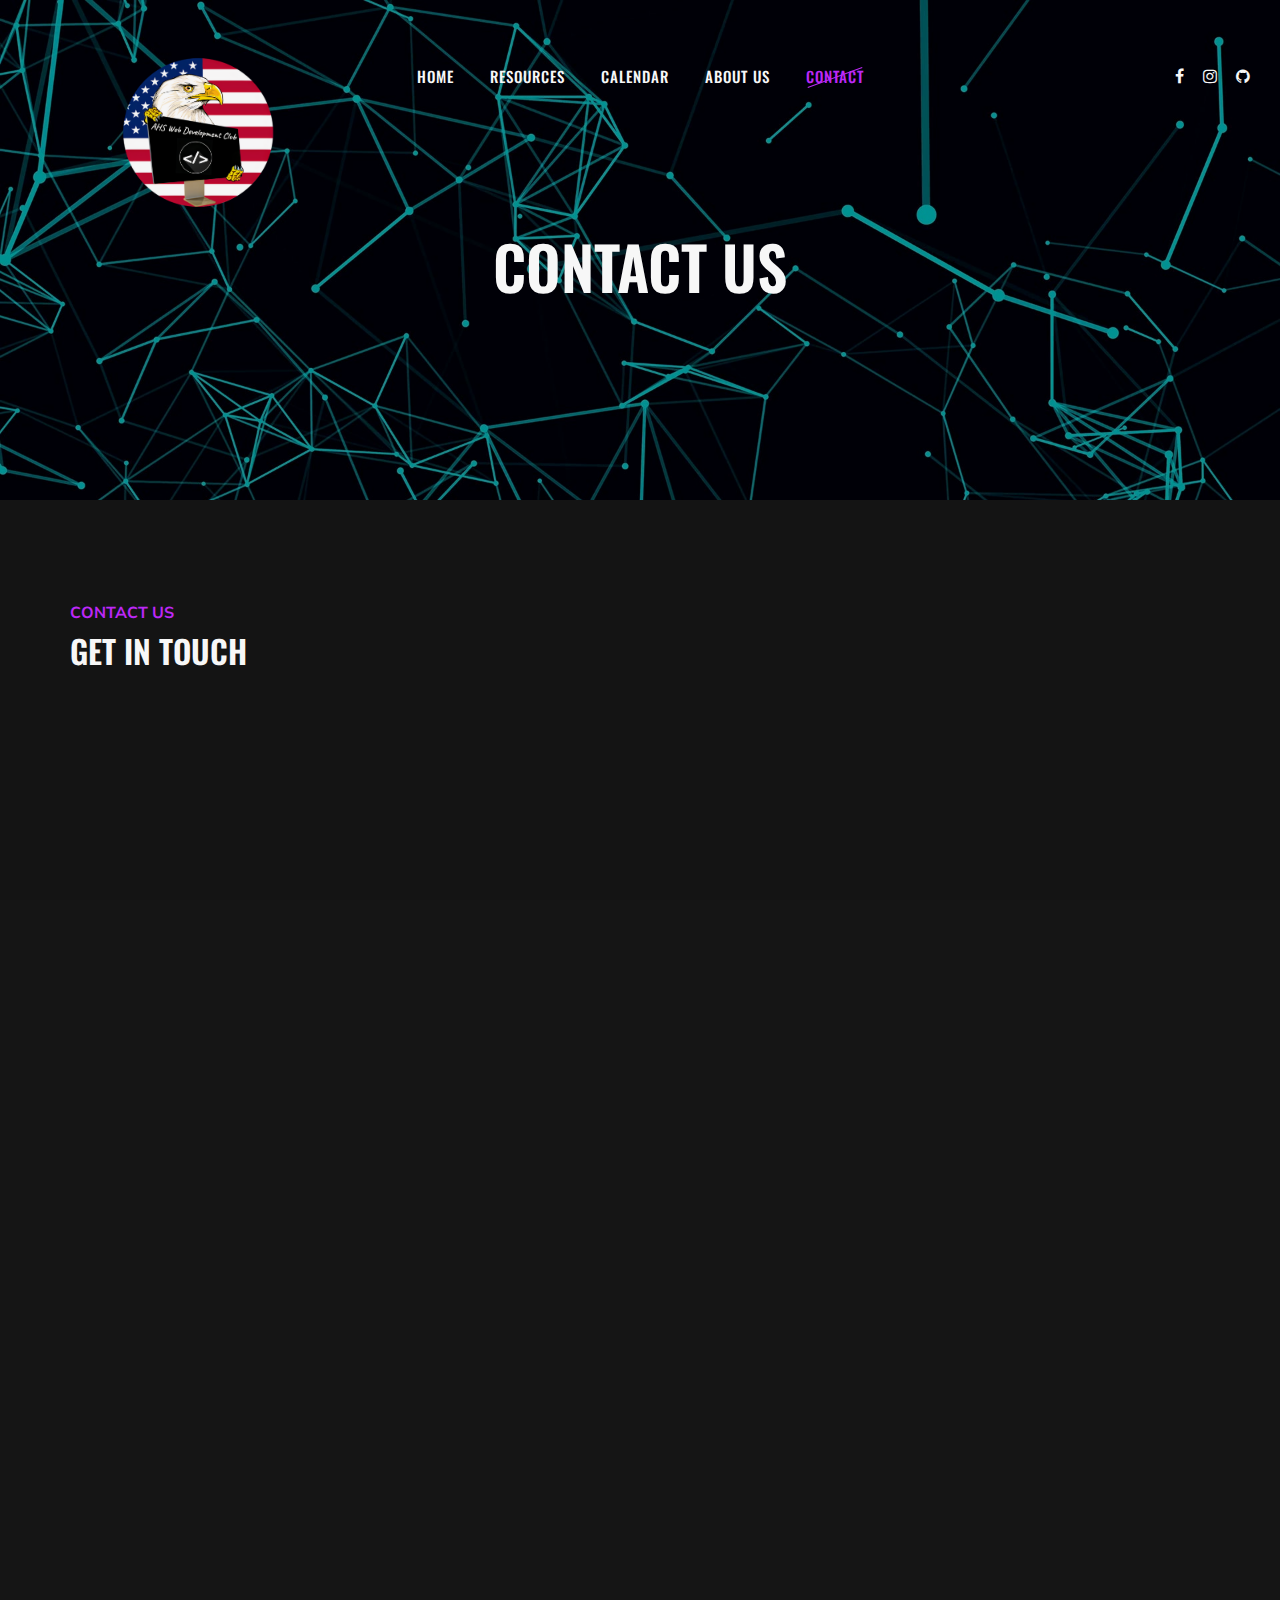
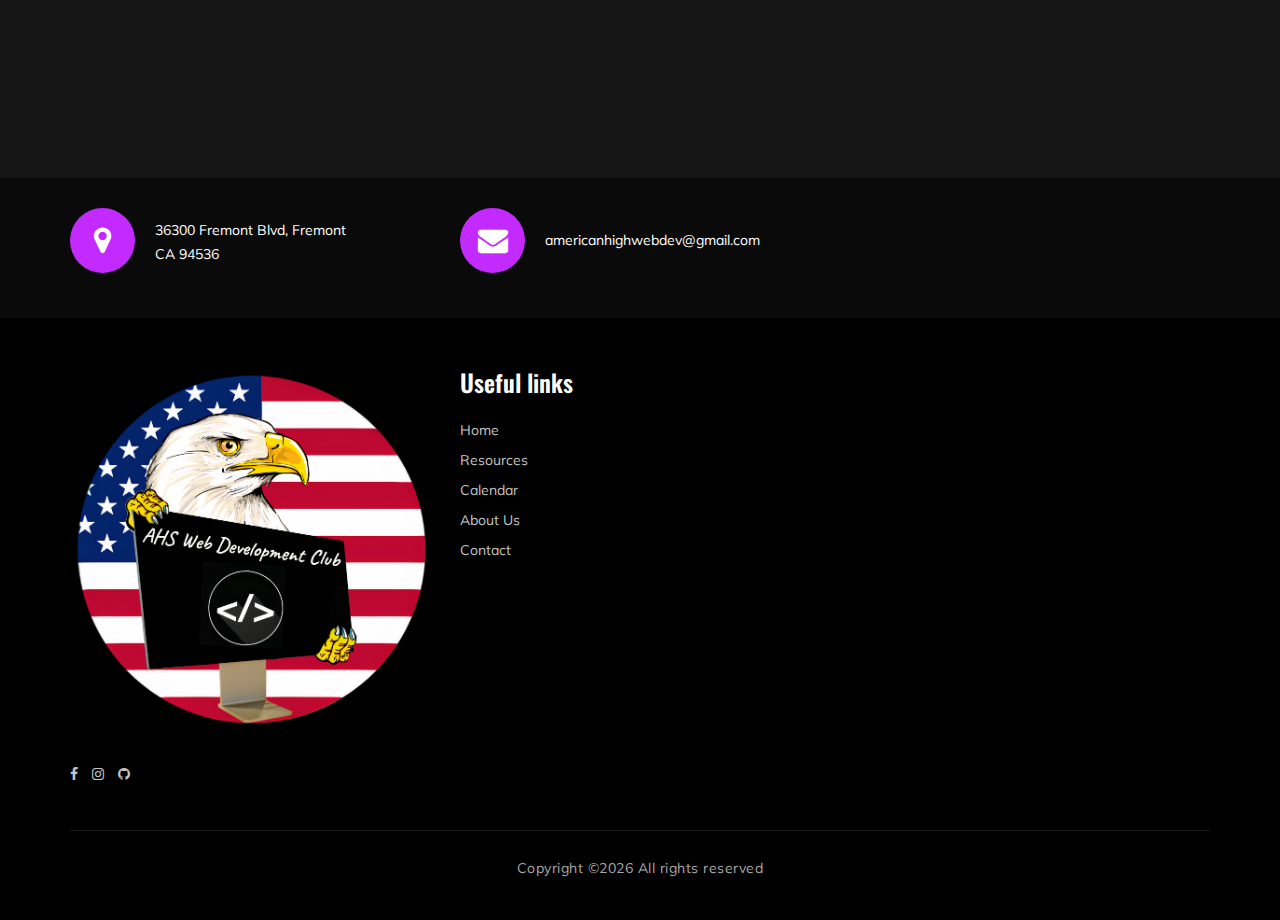
<file: contact.html>
<!DOCTYPE html>
<html lang="zxx">

<head>
    <meta charset="UTF-8">
    <meta name="description" content="AHS Web-Dev Club">
    <meta name="keywords" content="Gym, unica, creative, html">
    <meta name="viewport" content="width=device-width, initial-scale=1.0">
    <meta http-equiv="X-UA-Compatible" content="ie=edge">
    <title>Contact Us | AHS Web-Dev</title>

            <link rel="icon"
            type="img/png"
            href="img/logo101.png"
     >

    <!-- Google Font -->
    <link href="https://fonts.googleapis.com/css?family=Muli:300,400,500,600,700,800,900&display=swap" rel="stylesheet">
    <link href="https://fonts.googleapis.com/css?family=Oswald:300,400,500,600,700&display=swap" rel="stylesheet">

    <!-- Css Styles -->
    <link rel="stylesheet" href="css/bootstrap.min.css" type="text/css">
    <link rel="stylesheet" href="css/font-awesome.min.css" type="text/css">
    <link rel="stylesheet" href="css/flaticon.css" type="text/css">
    <link rel="stylesheet" href="css/owl.carousel.min.css" type="text/css">
    <link rel="stylesheet" href="css/barfiller.css" type="text/css">
    <link rel="stylesheet" href="css/magnific-popup.css" type="text/css">
    <link rel="stylesheet" href="css/slicknav.min.css" type="text/css">
    <link rel="stylesheet" href="css/style.css" type="text/css">
</head>

<body>
    <!-- Page Preloder -->
    <div id="preloder">
        <div class="loader"></div>
    </div>

    <!-- Offcanvas Menu Section Begin -->
    <div class="offcanvas-menu-overlay"></div>
    <div class="offcanvas-menu-wrapper">
        <div class="canvas-close">
            <i class="fa fa-close"></i>
        </div>
        <div class="canvas-search search-switch">
            <i class="fa fa-search"></i>
        </div>
        <nav class="canvas-menu mobile-menu">
            <ul>
                <li><a href="./index.html">Home</a></li>
                <li><a href="./resources.html">Resources</a></li>
                <li><a href="./calendar.html">Calendar</a></li>
                <li><a href="./about-us.html">About Us</a></li>
                <li class="active"><a href="./contact.html">Contact</a></li>
            </ul>
        </nav>
        <div id="mobile-menu-wrap"></div>
        <div class="canvas-social">
            <a href="#"><i class="fa fa-facebook"></i></a>
            <a href="#"><i class="fa fa-twitter"></i></a>
            <a href="#"><i class="fa fa-youtube-play"></i></a>
            <a href="#"><i class="fa fa-instagram"></i></a>
        </div>
    </div>
    <!-- Offcanvas Menu Section End -->

    <!-- Header Section Begin -->
    <header class="header-section">
        <div class="container-fluid">
            <div class="row">
                <div class="col-lg-3">
                    <div class="logo">
                        <a href="./index.html">
                            <img style="height: 155px;width: 155px;margin-bottom: 260px;margin-left: 90px;" src="img/logo101.png"; src="img/logo101.png" alt="">
                        </a>
                    </div>
                </div>
                <div class="col-lg-6">
                    <nav class="nav-menu">
                        <ul>
                            <li><a href="./index.html">Home</a></li>
                            <li><a href="./resources.html">Resources</a></li>
                            <li><a href="./calendar.html">Calendar</a></li>
                            <li><a href="./about-us.html">About Us</a></li>
                            <li class="active"><a href="./contact.html">Contact</a></li>
                        </ul>
                    </nav>
                </div>
                <div class="col-lg-3">
                    <div class="top-option">
                        <div class="to-social">
                            <a href="#"><i class="fa fa-facebook"></i></a>
                            <a href="#"><i class="fa fa-instagram"></i></a>
                            <a href="#"><i class="fa fa-github"></i></a>
                        </div>
                    </div>
                </div>
            </div>
            <div class="canvas-open">
                <i class="fa fa-bars"></i>
            </div>
        </div>
    </header>
    <!-- Header End -->

    <!-- Breadcrumb Section Begin -->
    <section class="breadcrumb-section set-bg" data-setbg="img/bgtest.png">
        <div class="container">
            <div class="row">
                <div class="col-lg-12 text-center">
                    <div class="breadcrumb-text">
                        <h2>Contact Us</h2>
                        <div class="bt-option">
                        </div>
                    </div>
                </div>
            </div>
        </div>
    </section>
    <!-- Breadcrumb Section End -->

    <!-- Contact Section Begin -->
    <section class="contact-section spad">
        <div class="container">
            <div class="row">
                <div class="col-lg-6">
                    <div class="section-title contact-title">
                        <span>Contact Us</span>
                        <h2>GET IN TOUCH</h2>
                        <iframe src="https://docs.google.com/forms/d/e/1FAIpQLSdNvIb02HEkgU8QYBBrbvqpknH7GpgaWvkISQzHKPnego1Jww/viewform?embedded=true" width="1100" height="967" frameborder="0" marginheight="0" marginwidth="0">Loading…</iframe>                    </div>
                </div>
            </div>
        </div>
    </section>
    <!-- Contact Section End -->


    <!-- Get In Touch Section Begin -->
    <div class="gettouch-section">
        <div class="container">
            <div class="row">
                <div class="col-md-4">
                    <div class="gt-text">
                        <i class="fa fa-map-marker"></i>
                        <p>36300 Fremont Blvd, Fremont<br/> CA 94536</p>
                    </div>
                </div>
                <div class="col-md-4">
                    <div class="gt-text email">
                        <i class="fa fa-envelope"></i>
                        <p>americanhighwebdev@gmail.com</p>
                    </div>
                </div>
            </div>
        </div>
    </div>
    <!-- Get In Touch Section End -->

        <!-- Footer Section Begin -->
    <section class="footer-section">
        <div class="container">
            <div class="row">
                <div class="col-lg-4">
                    <div class="fs-about">
                        <div class="fa-logo">
                            <a href="#"><img src="img/logo101.png" alt=""></a>
                        </div>
                        <div class="fa-social">
                            <a href="#"><i class="fa fa-facebook"></i></a>
                            <a href="#"><i class="fa fa-instagram"></i></a>
                            <a href="#"><i class="fa fa-github"></i></a>
                        </div>
                    </div>
                </div>
                <div class="col-lg-2 col-md-3 col-sm-6">
                    <div class="fs-widget">
                        <h4>Useful links</h4>
                        <ul>
                            <li><a href="./index.html">Home</a></li>
                            <li class="active"><a href="./resources.html">Resources</a></li>
                            <li><a href="./calendar.html">Calendar</a></li>
                            <li><a href="./about-us.html">About Us</a></li>
                            <li><a href="./contact.html">Contact</a></li>
                        </ul>
                    </div>
                </div>
            </div>
            <div class="row">
                <div class="col-lg-12 text-center">
                    <div class="copyright-text">
                        <p>
  Copyright &copy;<script>document.write(new Date().getFullYear());</script> All rights reserved
</p>
                    </div>
                </div>
            </div>
        </div>
    </section>
    <!-- Footer Section End -->

    <!-- Search model Begin -->
    <div class="search-model">
        <div class="h-100 d-flex align-items-center justify-content-center">
            <div class="search-close-switch">+</div>
            <form class="search-model-form">
                <input type="text" id="search-input" placeholder="Search here.....">
            </form>
        </div>
    </div>
    <!-- Search model end -->

    <!-- Js Plugins -->
    <script src="js/jquery-3.3.1.min.js"></script>
    <script src="js/bootstrap.min.js"></script>
    <script src="js/jquery.magnific-popup.min.js"></script>
    <script src="js/masonry.pkgd.min.js"></script>
    <script src="js/jquery.barfiller.js"></script>
    <script src="js/jquery.slicknav.js"></script>
    <script src="js/owl.carousel.min.js"></script>
    <script src="js/main.js"></script>



</body>

</html>
</file>
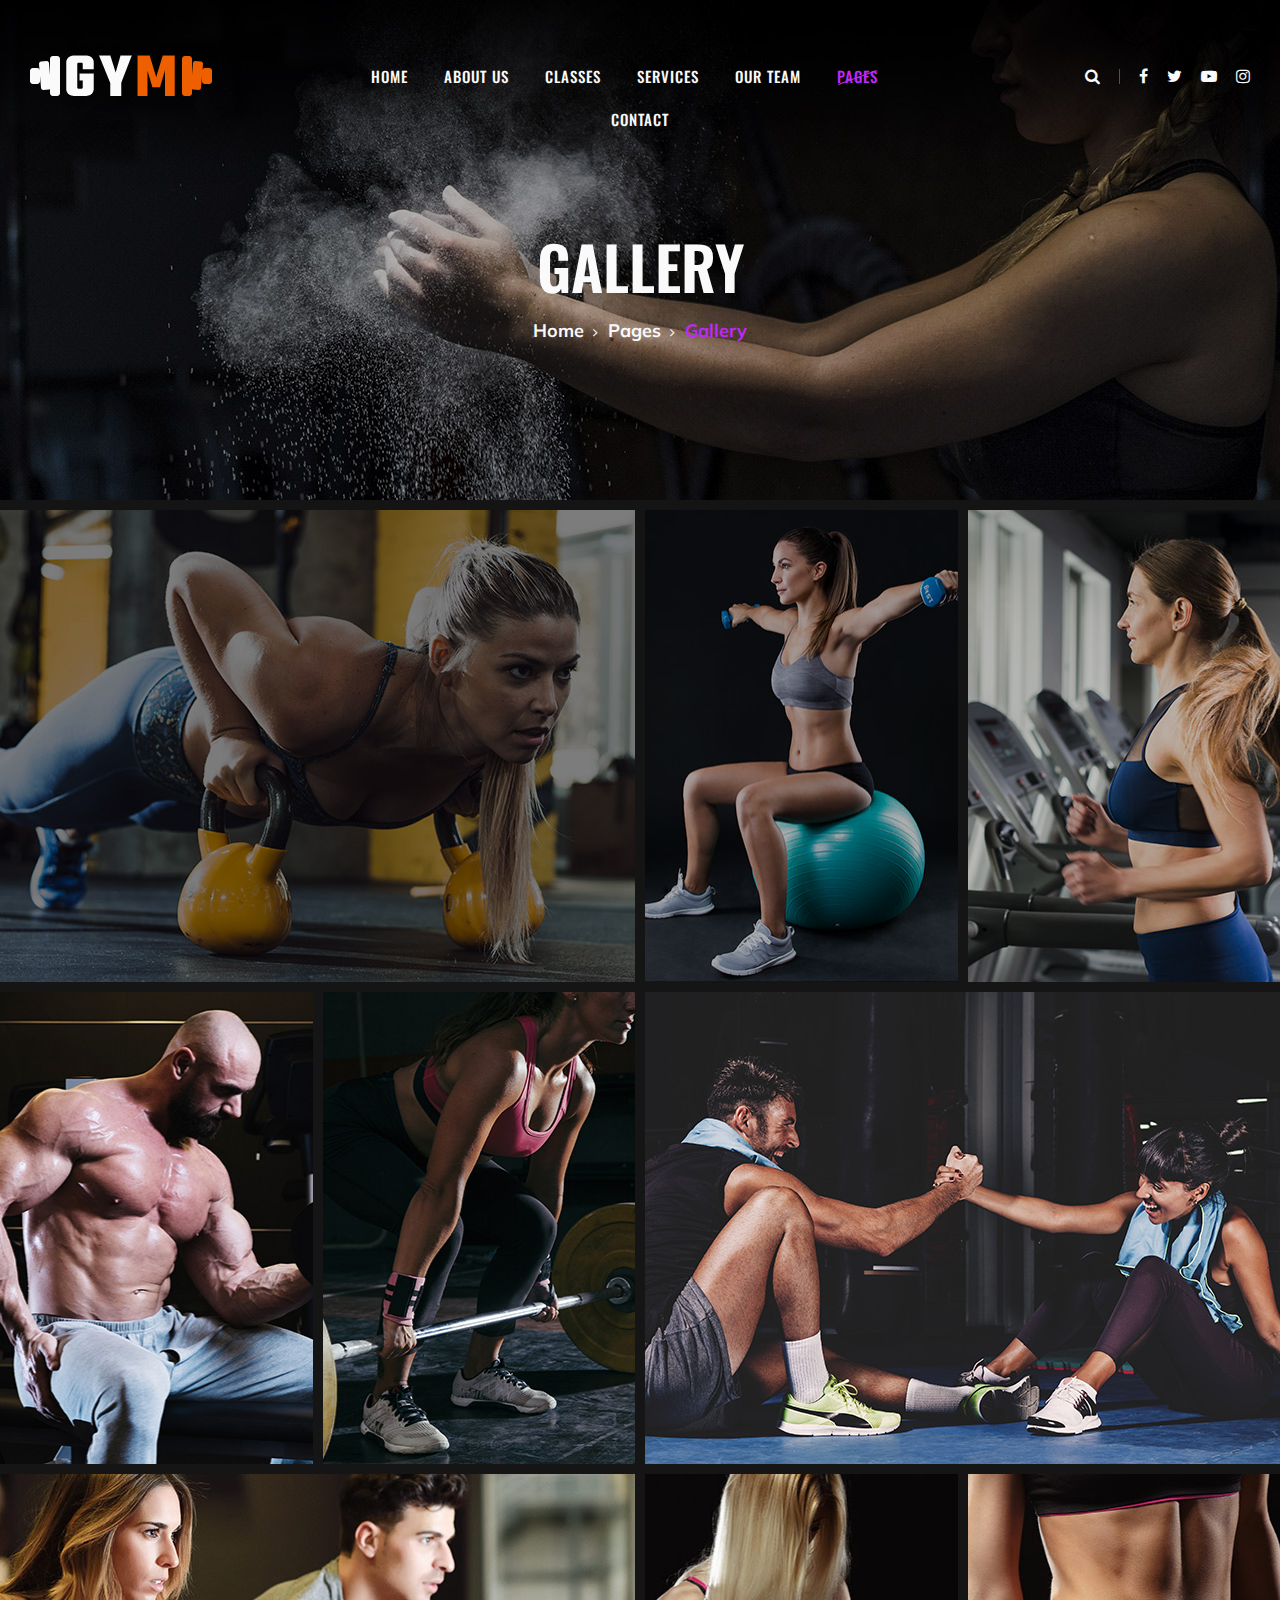
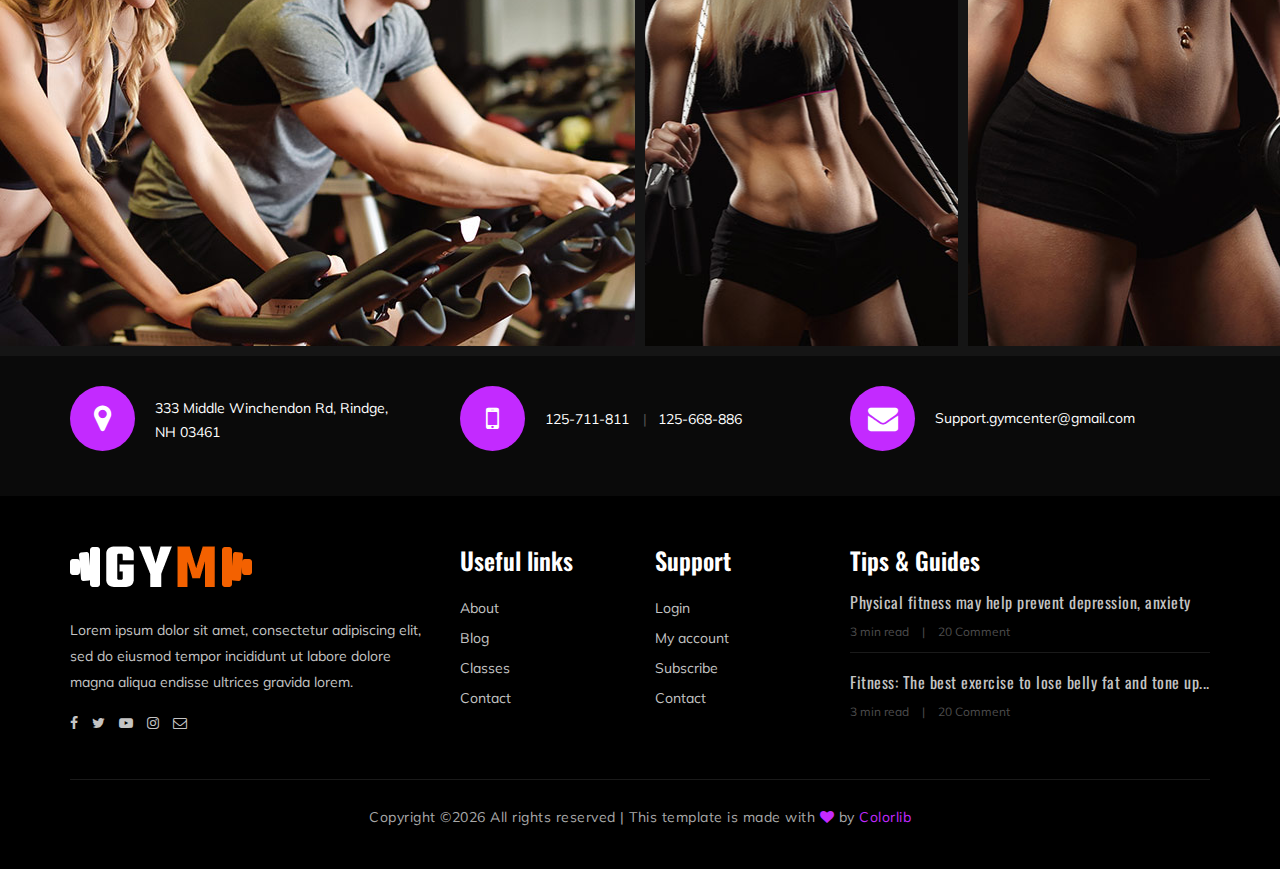
<file: gallery.html>
<!DOCTYPE html>
<html lang="zxx">

<head>
    <meta charset="UTF-8">
    <meta name="description" content="Gym Template">
    <meta name="keywords" content="Gym, unica, creative, html">
    <meta name="viewport" content="width=device-width, initial-scale=1.0">
    <meta http-equiv="X-UA-Compatible" content="ie=edge">
    <title>Gym | Template</title>

    <!-- Google Font -->
    <link href="https://fonts.googleapis.com/css?family=Muli:300,400,500,600,700,800,900&display=swap" rel="stylesheet">
    <link href="https://fonts.googleapis.com/css?family=Oswald:300,400,500,600,700&display=swap" rel="stylesheet">

    <!-- Css Styles -->
    <link rel="stylesheet" href="css/bootstrap.min.css" type="text/css">
    <link rel="stylesheet" href="css/font-awesome.min.css" type="text/css">
    <link rel="stylesheet" href="css/flaticon.css" type="text/css">
    <link rel="stylesheet" href="css/owl.carousel.min.css" type="text/css">
    <link rel="stylesheet" href="css/barfiller.css" type="text/css">
    <link rel="stylesheet" href="css/magnific-popup.css" type="text/css">
    <link rel="stylesheet" href="css/slicknav.min.css" type="text/css">
    <link rel="stylesheet" href="css/style.css" type="text/css">
</head>

<body>
    <!-- Page Preloder -->
    <div id="preloder">
        <div class="loader"></div>
    </div>

    <!-- Offcanvas Menu Section Begin -->
    <div class="offcanvas-menu-overlay"></div>
    <div class="offcanvas-menu-wrapper">
        <div class="canvas-close">
            <i class="fa fa-close"></i>
        </div>
        <div class="canvas-search search-switch">
            <i class="fa fa-search"></i>
        </div>
        <nav class="canvas-menu mobile-menu">
            <ul>
                <li><a href="./index.html">Home</a></li>
                <li><a href="./about-us.html">About Us</a></li>
                <li><a href="./class-details.html">Classes</a></li>
                <li><a href="./services.html">Services</a></li>
                <li><a href="./team.html">Our Team</a></li>
                <li><a href="#">Pages</a>
                    <ul class="dropdown">
                        <li><a href="./about-us.html">About us</a></li>
                        <li><a href="./class-timetable.html">Classes timetable</a></li>
                        <li><a href="./bmi-calculator.html">Bmi calculate</a></li>
                        <li><a href="./team.html">Our team</a></li>
                        <li><a href="./gallery.html">Gallery</a></li>
                        <li><a href="./blog.html">Our blog</a></li>
                        <li><a href="./404.html">404</a></li>
                    </ul>
                </li>
                <li><a href="./contact.html">Contact</a></li>
            </ul>
        </nav>
        <div id="mobile-menu-wrap"></div>
        <div class="canvas-social">
            <a href="#"><i class="fa fa-facebook"></i></a>
            <a href="#"><i class="fa fa-twitter"></i></a>
            <a href="#"><i class="fa fa-youtube-play"></i></a>
            <a href="#"><i class="fa fa-instagram"></i></a>
        </div>
    </div>
    <!-- Offcanvas Menu Section End -->

    <!-- Header Section Begin -->
    <header class="header-section">
        <div class="container-fluid">
            <div class="row">
                <div class="col-lg-3">
                    <div class="logo">
                        <a href="./index.html">
                            <img src="img/logo.png" alt="">
                        </a>
                    </div>
                </div>
                <div class="col-lg-6">
                    <nav class="nav-menu">
                        <ul>
                            <li><a href="./index.html">Home</a></li>
                            <li><a href="./about-us.html">About Us</a></li>
                            <li><a href="./class-details.html">Classes</a></li>
                            <li><a href="./services.html">Services</a></li>
                            <li><a href="./team.html">Our Team</a></li>
                            <li class="active"><a href="#">Pages</a>
                                <ul class="dropdown">
                                    <li><a href="./about-us.html">About us</a></li>
                                    <li><a href="./class-timetable.html">Classes timetable</a></li>
                                    <li><a href="./bmi-calculator.html">Bmi calculate</a></li>
                                    <li><a href="./team.html">Our team</a></li>
                                    <li><a href="./gallery.html">Gallery</a></li>
                                    <li><a href="./blog.html">Our blog</a></li>
                                    <li><a href="./404.html">404</a></li>
                                </ul>
                            </li>
                            <li><a href="./contact.html">Contact</a></li>
                        </ul>
                    </nav>
                </div>
                <div class="col-lg-3">
                    <div class="top-option">
                        <div class="to-search search-switch">
                            <i class="fa fa-search"></i>
                        </div>
                        <div class="to-social">
                            <a href="#"><i class="fa fa-facebook"></i></a>
                            <a href="#"><i class="fa fa-twitter"></i></a>
                            <a href="#"><i class="fa fa-youtube-play"></i></a>
                            <a href="#"><i class="fa fa-instagram"></i></a>
                        </div>
                    </div>
                </div>
            </div>
            <div class="canvas-open">
                <i class="fa fa-bars"></i>
            </div>
        </div>
    </header>
    <!-- Header End -->

    <!-- Breadcrumb Section Begin -->
    <section class="breadcrumb-section set-bg" data-setbg="img/breadcrumb-bg.jpg">
        <div class="container">
            <div class="row">
                <div class="col-lg-12 text-center">
                    <div class="breadcrumb-text">
                        <h2>Gallery</h2>
                        <div class="bt-option">
                            <a href="./index.html">Home</a>
                            <a href="#">Pages</a>
                            <span>Gallery</span>
                        </div>
                    </div>
                </div>
            </div>
        </div>
    </section>
    <!-- Breadcrumb Section End -->

    <!-- Gallery Section Begin -->
    <div class="gallery-section gallery-page">
        <div class="gallery">
            <div class="grid-sizer"></div>
            <div class="gs-item grid-wide set-bg" data-setbg="img/gallery/gallery-1.jpg">
                <a href="img/gallery/gallery-1.jpg" class="thumb-icon image-popup"><i class="fa fa-picture-o"></i></a>
            </div>
            <div class="gs-item set-bg" data-setbg="img/gallery/gallery-2.jpg">
                <a href="img/gallery/gallery-2.jpg" class="thumb-icon image-popup"><i class="fa fa-picture-o"></i></a>
            </div>
            <div class="gs-item set-bg" data-setbg="img/gallery/gallery-3.jpg">
                <a href="img/gallery/gallery-3.jpg" class="thumb-icon image-popup"><i class="fa fa-picture-o"></i></a>
            </div>
            <div class="gs-item set-bg" data-setbg="img/gallery/gallery-4.jpg">
                <a href="img/gallery/gallery-4.jpg" class="thumb-icon image-popup"><i class="fa fa-picture-o"></i></a>
            </div>
            <div class="gs-item set-bg" data-setbg="img/gallery/gallery-5.jpg">
                <a href="img/gallery/gallery-5.jpg" class="thumb-icon image-popup"><i class="fa fa-picture-o"></i></a>
            </div>
            <div class="gs-item grid-wide set-bg" data-setbg="img/gallery/gallery-6.jpg">
                <a href="img/gallery/gallery-6.jpg" class="thumb-icon image-popup"><i class="fa fa-picture-o"></i></a>
            </div>
            <div class="gs-item grid-wide set-bg" data-setbg="img/gallery/gallery-7.jpg">
                <a href="img/gallery/gallery-7.jpg" class="thumb-icon image-popup"><i class="fa fa-picture-o"></i></a>
            </div>
            <div class="gs-item set-bg" data-setbg="img/gallery/gallery-8.jpg">
                <a href="img/gallery/gallery-8.jpg" class="thumb-icon image-popup"><i class="fa fa-picture-o"></i></a>
            </div>
            <div class="gs-item set-bg" data-setbg="img/gallery/gallery-9.jpg">
                <a href="img/gallery/gallery-9.jpg" class="thumb-icon image-popup"><i class="fa fa-picture-o"></i></a>
            </div>
        </div>
    </div>
    <!-- Gallery Section End -->

    <!-- Get In Touch Section Begin -->
    <div class="gettouch-section">
        <div class="container">
            <div class="row">
                <div class="col-md-4">
                    <div class="gt-text">
                        <i class="fa fa-map-marker"></i>
                        <p>333 Middle Winchendon Rd, Rindge,<br/> NH 03461</p>
                    </div>
                </div>
                <div class="col-md-4">
                    <div class="gt-text">
                        <i class="fa fa-mobile"></i>
                        <ul>
                            <li>125-711-811</li>
                            <li>125-668-886</li>
                        </ul>
                    </div>
                </div>
                <div class="col-md-4">
                    <div class="gt-text email">
                        <i class="fa fa-envelope"></i>
                        <p>Support.gymcenter@gmail.com</p>
                    </div>
                </div>
            </div>
        </div>
    </div>
    <!-- Get In Touch Section End -->

    <!-- Footer Section Begin -->
    <section class="footer-section">
        <div class="container">
            <div class="row">
                <div class="col-lg-4">
                    <div class="fs-about">
                        <div class="fa-logo">
                            <a href="#"><img src="img/logo.png" alt=""></a>
                        </div>
                        <p>Lorem ipsum dolor sit amet, consectetur adipiscing elit, sed do eiusmod tempor incididunt ut
                            labore dolore magna aliqua endisse ultrices gravida lorem.</p>
                        <div class="fa-social">
                            <a href="#"><i class="fa fa-facebook"></i></a>
                            <a href="#"><i class="fa fa-twitter"></i></a>
                            <a href="#"><i class="fa fa-youtube-play"></i></a>
                            <a href="#"><i class="fa fa-instagram"></i></a>
                            <a href="#"><i class="fa  fa-envelope-o"></i></a>
                        </div>
                    </div>
                </div>
                <div class="col-lg-2 col-md-3 col-sm-6">
                    <div class="fs-widget">
                        <h4>Useful links</h4>
                        <ul>
                            <li><a href="#">About</a></li>
                            <li><a href="#">Blog</a></li>
                            <li><a href="#">Classes</a></li>
                            <li><a href="#">Contact</a></li>
                        </ul>
                    </div>
                </div>
                <div class="col-lg-2 col-md-3 col-sm-6">
                    <div class="fs-widget">
                        <h4>Support</h4>
                        <ul>
                            <li><a href="#">Login</a></li>
                            <li><a href="#">My account</a></li>
                            <li><a href="#">Subscribe</a></li>
                            <li><a href="#">Contact</a></li>
                        </ul>
                    </div>
                </div>
                <div class="col-lg-4 col-md-6">
                    <div class="fs-widget">
                        <h4>Tips & Guides</h4>
                        <div class="fw-recent">
                            <h6><a href="#">Physical fitness may help prevent depression, anxiety</a></h6>
                            <ul>
                                <li>3 min read</li>
                                <li>20 Comment</li>
                            </ul>
                        </div>
                        <div class="fw-recent">
                            <h6><a href="#">Fitness: The best exercise to lose belly fat and tone up...</a></h6>
                            <ul>
                                <li>3 min read</li>
                                <li>20 Comment</li>
                            </ul>
                        </div>
                    </div>
                </div>
            </div>
            <div class="row">
                <div class="col-lg-12 text-center">
                    <div class="copyright-text">
                        <p><!-- Link back to Colorlib can't be removed. Template is licensed under CC BY 3.0. -->
  Copyright &copy;<script>document.write(new Date().getFullYear());</script> All rights reserved | This template is made with <i class="fa fa-heart" aria-hidden="true"></i> by <a href="https://colorlib.com" target="_blank">Colorlib</a>
  <!-- Link back to Colorlib can't be removed. Template is licensed under CC BY 3.0. --></p>
                    </div>
                </div>
            </div>
        </div>
    </section>
    <!-- Footer Section End -->

    <!-- Search model Begin -->
    <div class="search-model">
        <div class="h-100 d-flex align-items-center justify-content-center">
            <div class="search-close-switch">+</div>
            <form class="search-model-form">
                <input type="text" id="search-input" placeholder="Search here.....">
            </form>
        </div>
    </div>
    <!-- Search model end -->

    <!-- Js Plugins -->
    <script src="js/jquery-3.3.1.min.js"></script>
    <script src="js/bootstrap.min.js"></script>
    <script src="js/jquery.magnific-popup.min.js"></script>
    <script src="js/masonry.pkgd.min.js"></script>
    <script src="js/jquery.barfiller.js"></script>
    <script src="js/jquery.slicknav.js"></script>
    <script src="js/owl.carousel.min.js"></script>
    <script src="js/main.js"></script>


</body>

</html>
</file>
<file: css/flaticon.css>
/*
  	Flaticon icon font: Flaticon
  	Creation date: 19/02/2019 07:27
  	*/

@font-face {
  font-family: "Flaticon";
  src: url("../fonts/Flaticon.eot");
  src: url("../fonts/Flaticon.eot?#iefix") format("embedded-opentype"),
       url("../fonts/Flaticon.woff2") format("woff2"),
       url("../fonts/Flaticon.woff") format("woff"),
       url("../fonts/Flaticon.ttf") format("truetype"),
       url("../fonts/Flaticon.svg#Flaticon") format("svg");
  font-weight: normal;
  font-style: normal;
}

@media screen and (-webkit-min-device-pixel-ratio:0) {
  @font-face {
    font-family: "Flaticon";
    src: url("../fonts/Flaticon.svg#Flaticon") format("svg");
  }
}

[class^="flaticon-"]:before, [class*=" flaticon-"]:before,
[class^="flaticon-"]:after, [class*=" flaticon-"]:after {   
  font-family: Flaticon;
  font-size: 40px;
  font-style: normal;
  margin-left: 0;
}

.flaticon-001-mattress:before { content: "\f100"; }
.flaticon-002-dumbell:before { content: "\f101"; }
.flaticon-003-weight:before { content: "\f102"; }
.flaticon-004-measuring-tape:before { content: "\f103"; }
.flaticon-005-clipboard:before { content: "\f104"; }
.flaticon-006-weight-1:before { content: "\f105"; }
.flaticon-007-rings:before { content: "\f106"; }
.flaticon-008-calendar:before { content: "\f107"; }
.flaticon-009-smartwatch:before { content: "\f108"; }
.flaticon-010-lockers:before { content: "\f109"; }
.flaticon-011-punching-ball:before { content: "\f10a"; }
.flaticon-012-bag:before { content: "\f10b"; }
.flaticon-013-balance:before { content: "\f10c"; }
.flaticon-014-heart-beat:before { content: "\f10d"; }
.flaticon-015-proteins:before { content: "\f10e"; }
.flaticon-016-fitness:before { content: "\f10f"; }
.flaticon-017-pull-up-bar:before { content: "\f110"; }
.flaticon-018-scale:before { content: "\f111"; }
.flaticon-019-bands:before { content: "\f112"; }
.flaticon-020-smartphone:before { content: "\f113"; }
.flaticon-021-tshirt:before { content: "\f114"; }
.flaticon-022-short:before { content: "\f115"; }
.flaticon-023-dumbbells:before { content: "\f116"; }
.flaticon-024-jumping-rope:before { content: "\f117"; }
.flaticon-025-fitness-1:before { content: "\f118"; }
.flaticon-026-gym:before { content: "\f119"; }
.flaticon-027-fitness-2:before { content: "\f11a"; }
.flaticon-028-weightlifting:before { content: "\f11b"; }
.flaticon-029-wheel:before { content: "\f11c"; }
.flaticon-030-dumbbells-1:before { content: "\f11d"; }
.flaticon-031-workout:before { content: "\f11e"; }
.flaticon-032-bottle:before { content: "\f11f"; }
.flaticon-033-juice:before { content: "\f120"; }
.flaticon-034-stationary-bike:before { content: "\f121"; }
.flaticon-035-punching-ball-1:before { content: "\f122"; }
.flaticon-036-timer:before { content: "\f123"; }
.flaticon-037-medal:before { content: "\f124"; }
.flaticon-038-treadmill:before { content: "\f125"; }
.flaticon-039-syringe:before { content: "\f126"; }
.flaticon-040-whistle:before { content: "\f127"; }
.flaticon-041-chest:before { content: "\f128"; }
.flaticon-042-pills:before { content: "\f129"; }
.flaticon-043-mp3:before { content: "\f12a"; }
.flaticon-044-no-smoking:before { content: "\f12b"; }
.flaticon-045-boxing-gloves:before { content: "\f12c"; }
.flaticon-046-gloves:before { content: "\f12d"; }
.flaticon-047-buck:before { content: "\f12e"; }
.flaticon-048-headgear:before { content: "\f12f"; }
.flaticon-049-hand-grip:before { content: "\f130"; }
.flaticon-050-no-fast-food:before { content: "\f131"; }
</file>
<file: css/barfiller.css>
body {
    font-family: Arial;
}

.barfiller {
    width:100%;
    height:12px;
    background:#fcfcfc;
    border:1px solid #ccc;
    position:relative;
    margin-bottom:20px;
    box-shadow: inset 1px 4px 9px -6px rgba(0,0,0,.5); 
    -moz-box-shadow: inset 1px 4px 9px -6px rgba(0,0,0,.5); 
}

.barfiller .fill {
    display:block;
    position:relative;
    width:0px;
    height:100%;
    background:#333;
    z-index:1;
}

.barfiller .tipWrap {
    display:none;
}

.barfiller .tip {
    margin-top:-30px;
    padding:2px 4px;
    font-size:11px;
    color:#fff;
    left:0px;
    position: relative;;
    z-index:2;
    background: #333;
} 

.barfiller .tip:after {
    border:solid;
    border-color:rgba(0,0,0,.8) transparent;
    border-width:6px 6px 0 6px;
    content:"";
    display:block;
    position:absolute;
    left:9px;
    top:100%;
    z-index:9
}
</file>
<file: css/style.css>
/******************************************************************
  Template Name: Gym
  Description:  Gym Fitness HTML Template
  Author: Colorlib
  Author URI: https://colorlib.com
  Version: 1.0
  Created: Colorlib
******************************************************************/

/*------------------------------------------------------------------
[Table of contents]

1.  Template default CSS
	1.1	Variables
	1.2	Mixins
	1.3	Flexbox
	1.4	Reset
2.  Helper Css
3.  Header Section
4.  Hero Section
5.  Service Section
6.  Class Section
7.  Price Plan Section
8.  Trainer Section
9.  Contact
10.  Footer Style

-------------------------------------------------------------------*/

/*----------------------------------------*/

/* Template default CSS
/*----------------------------------------*/

html,
body {
	height: 100%;
	font-family: "Muli", sans-serif;
	-webkit-font-smoothing: antialiased;
	font-smoothing: antialiased;
}

h1,
h2,
h3,
h4,
h5,
h6 {
	margin: 0;
	color: #111111;
	font-weight: 400;
	font-family: "Oswald", sans-serif;
}

h1 {
	font-size: 70px;
}

h2 {
	font-size: 36px;
}

h3 {
	font-size: 30px;
}

h4 {
	font-size: 24px;
}

h5 {
	font-size: 18px;
}

h6 {
	font-size: 16px;
}

p {
	font-size: 14px;
	font-family: "Muli", sans-serif;
	color: #a9a9a9;
	font-weight: 400;
	line-height: 24px;
	margin: 0 0 15px 0;
}

img {
	max-width: 100%;
}

input:focus,
select:focus,
button:focus,
textarea:focus {
	outline: none;
}

a:hover,
a:focus {
	text-decoration: none;
	outline: none;
	color: #fff;
}

ul,
ol {
	padding: 0;
	margin: 0;
}

/*---------------------
  Helper CSS
-----------------------*/

.section-title {
	margin-bottom: 45px;
	text-align: center;
}

.section-title span {
	font-size: 16px;
	color: #c32aff;
	text-transform: uppercase;
	font-weight: 700;
}

.section-title h2 {
	color: #ffffff;
	font-size: 32px;
	font-weight: 600;
	text-transform: uppercase;
	margin-top: 8px;
}

.set-bg {
	background-repeat: no-repeat;
	background-size: cover;
	background-position: top center;
}

.spad {
	padding-top: 100px;
	padding-bottom: 100px;
}

.spad-2 {
	padding-top: 50px;
	padding-bottom: 70px;
}

.text-white h1,
.text-white h2,
.text-white h3,
.text-white h4,
.text-white h5,
.text-white h6,
.text-white p,
.text-white span,
.text-white li,
.text-white a {
	color: #fff;
}

/* buttons */

.primary-btn {
	display: inline-block;
	font-size: 14px;
	padding: 17px 30px 16px;
	color: #ffffff;
	background: #c32aff;
	line-height: normal;
	letter-spacing: 1px;
	text-transform: uppercase;
	font-weight: 700;
}

.primary-btn.btn-normal {
	-webkit-transition: all 0.3s;
	-o-transition: all 0.3s;
	transition: all 0.3s;
}

.primary-btn.btn-normal:hover {
	background: #c32aff;
	border-color: #c32aff;
}

/* Preloder */

#preloder {
	position: fixed;
	width: 100%;
	height: 100%;
	top: 0;
	left: 0;
	z-index: 999999;
	background: #000;
}

.loader {
	width: 40px;
	height: 40px;
	position: absolute;
	top: 50%;
	left: 50%;
	margin-top: -13px;
	margin-left: -13px;
	border-radius: 60px;
	animation: loader 0.8s linear infinite;
	-webkit-animation: loader 0.8s linear infinite;
}

@keyframes loader {
	0% {
		-webkit-transform: rotate(0deg);
		transform: rotate(0deg);
		border: 4px solid #f44336;
		border-left-color: transparent;
	}
	50% {
		-webkit-transform: rotate(180deg);
		transform: rotate(180deg);
		border: 4px solid #673ab7;
		border-left-color: transparent;
	}
	100% {
		-webkit-transform: rotate(360deg);
		transform: rotate(360deg);
		border: 4px solid #f44336;
		border-left-color: transparent;
	}
}

@-webkit-keyframes loader {
	0% {
		-webkit-transform: rotate(0deg);
		border: 4px solid #f44336;
		border-left-color: transparent;
	}
	50% {
		-webkit-transform: rotate(180deg);
		border: 4px solid #673ab7;
		border-left-color: transparent;
	}
	100% {
		-webkit-transform: rotate(360deg);
		border: 4px solid #f44336;
		border-left-color: transparent;
	}
}

.spacial-controls {
	position: fixed;
	width: 111px;
	height: 91px;
	top: 0;
	right: 0;
	z-index: 999;
}

.spacial-controls .search-switch {
	display: block;
	height: 100%;
	padding-top: 30px;
	background: #323232;
	text-align: center;
	cursor: pointer;
}

.search-model {
	display: none;
	position: fixed;
	width: 100%;
	height: 100%;
	left: 0;
	top: 0;
	background: #000;
	z-index: 99999;
}

.search-model-form {
	padding: 0 15px;
}

.search-model-form input {
	width: 500px;
	font-size: 40px;
	border: none;
	border-bottom: 2px solid #333;
	background: none;
	color: #999;
}

.search-close-switch {
	position: absolute;
	width: 50px;
	height: 50px;
	background: #333;
	color: #fff;
	text-align: center;
	border-radius: 50%;
	font-size: 28px;
	line-height: 28px;
	top: 30px;
	cursor: pointer;
	-webkit-transform: rotate(45deg);
	-ms-transform: rotate(45deg);
	transform: rotate(45deg);
	display: -webkit-box;
	display: -ms-flexbox;
	display: flex;
	-webkit-box-align: center;
	-ms-flex-align: center;
	align-items: center;
	-webkit-box-pack: center;
	-ms-flex-pack: center;
	justify-content: center;
}

/*---------------------
  Header
-----------------------*/

.header-section {
	position: absolute;
	left: 0;
	top: 0;
	width: 100%;
	padding: 0 15px;
	padding-top: 55px;
	z-index: 99;
}

.logo a {
	display: inline-block;
}

.nav-menu {
	text-align: center;
}

.nav-menu ul li {
	list-style: none;
	display: inline-block;
	margin-right: 32px;
	position: relative;
	z-index: 1;
}

.nav-menu ul li .dropdown {
	position: absolute;
	left: -30px;
	top: 58px;
	width: 180px;
	background: #252525;
	z-index: 99;
	text-align: left;
	padding: 13px 0 20px;
	opacity: 0;
	visibility: hidden;
	-webkit-transition: all 0.3s;
	-o-transition: all 0.3s;
	transition: all 0.3s;
}

.nav-menu ul li .dropdown li {
	margin-right: 0;
	display: block;
}

.nav-menu ul li .dropdown li a {
	display: block;
	text-transform: none;
	padding: 6px 0 6px 30px;
	font-weight: 400;
}

.nav-menu ul li .dropdown li a:after {
	display: none;
}

.nav-menu ul li:last-child {
	margin-right: 0;
}

.nav-menu ul li.active>a {
	color: #c32aff;
}

.nav-menu ul li.active>a:after {
	opacity: 1;
}

.nav-menu ul li:hover>a {
	color: #c32aff;
}

.nav-menu ul li:hover>a:after {
	opacity: 1;
}

.nav-menu ul li:hover .dropdown {
	opacity: 1;
	visibility: visible;
}

.nav-menu ul li a {
	color: #ffffff;
	display: block;
	font-size: 15px;
	font-weight: 500;
	text-transform: uppercase;
	letter-spacing: 1px;
	font-family: "Oswald", sans-serif;
	padding: 10px 0px;
	position: relative;
	-webkit-transition: all 0.3s;
	-o-transition: all 0.3s;
	transition: all 0.3s;
}

.nav-menu ul li a:after {
	position: absolute;
	left: 0;
	top: 22px;
	height: 1px;
	width: 100%;
	background: #c32aff;
	content: "";
	-webkit-transform: rotate(-20deg);
	-ms-transform: rotate(-20deg);
	transform: rotate(-20deg);
	opacity: 0;
	-webkit-transition: all 0.3s;
	-o-transition: all 0.3s;
	transition: all 0.3s;
}

.top-option {
	text-align: right;
	padding: 9px 0;
}

.top-option .to-search {
	display: inline-block;
	padding-right: 20px;
	position: relative;
}

.top-option .to-search:after {
	position: absolute;
	right: 0;
	top: 5px;
	height: 15px;
	width: 1px;
	background: rgba(255, 255, 255, 0.3);
	content: "";
}

.top-option .to-search i {
	font-size: 16px;
	color: #ffffff;
	cursor: pointer;
}

.top-option .to-social {
	display: inline-block;
}

.top-option .to-social a {
	display: inline-block;
	color: #ffffff;
	font-size: 16px;
	margin-left: 15px;
}

.offcanvas-menu-wrapper {
	display: none;
}

.canvas-open {
	display: none;
}

/*---------------------
  Hero Section
-----------------------*/

.hs-slider.owl-carousel .owl-item.active .hs-item .hi-text span {
	position: relative;
	top: 0;
	-webkit-transition: all 0.2s ease 0.2s;
	-o-transition: all 0.2s ease 0.2s;
	transition: all 0.2s ease 0.2s;
	opacity: 1;
}

.hs-slider.owl-carousel .owl-item.active .hs-item .hi-text h1 {
	position: relative;
	top: 0;
	-webkit-transition: all 0.4s ease 0.4s;
	-o-transition: all 0.4s ease 0.4s;
	transition: all 0.4s ease 0.4s;
	opacity: 1;
}

.hs-slider.owl-carousel .owl-item.active .hs-item .hi-text .primary-btn {
	position: relative;
	top: 0;
	-webkit-transition: all 0.6s ease 0.6s;
	-o-transition: all 0.6s ease 0.6s;
	transition: all 0.6s ease 0.6s;
	opacity: 1;
}

.hs-slider.owl-carousel .owl-nav button {
	height: 46px;
	width: 46px;
	color: #a9a9a9;
	background: rgba(255, 255, 255, 0.1);
	line-height: 46px;
	text-align: center;
	position: absolute;
	font-size: 24px;
	left: 30px;
	top: 50%;
	-webkit-transform: translateY(-23px);
	-ms-transform: translateY(-23px);
	transform: translateY(-23px);
}

.hs-slider.owl-carousel .owl-nav button.owl-next {
	left: auto;
	right: 30px;
}

.hs-slider .hs-item {
	height: 1040px;
	display: -webkit-box;
	display: -ms-flexbox;
	display: flex;
	-ms-flex-line-pack: center;
	align-content: center;
	padding-top: 355px;
}

.hs-slider .hs-item .hi-text span {
	display: block;
	font-size: 18px;
	color: #ffffff;
	text-transform: uppercase;
	font-weight: 700;
	letter-spacing: 6px;
	margin-bottom: 18px;
	position: relative;
	top: 100px;
	opacity: 0;
}

.hs-slider .hs-item .hi-text h1 {
	font-size: 80px;
	color: #ffffff;
	font-weight: 700;
	text-transform: uppercase;
	line-height: 90px;
	margin-bottom: 42px;
	position: relative;
	top: 100px;
	opacity: 0;
}

.hs-slider .hs-item .hi-text h1 strong {
	color: #c32aff;
}

.hs-slider .hs-item .hi-text .primary-btn {
	position: relative;
	top: 100px;
	opacity: 0;
}

/*---------------------
  ChoseUs Section
-----------------------*/

.choseus-section {
	background: #0a0a0a;
	padding-bottom: 70px;
}

.cs-item {
	text-align: center;
	margin-bottom: 30px;
}

.cs-item:hover span {
	background: #c32aff;
	color: #ffffff;
}

.cs-item span {
	height: 90px;
	width: 90px;
	background: rgba(255, 255, 255, 0.1);
	border-radius: 50%;
	display: inline-block;
	color: #c32aff;
	line-height: 90px;
	text-align: center;
	-webkit-transition: all 0.3s;
	-o-transition: all 0.3s;
	transition: all 0.3s;
}

.cs-item h4 {
	color: #ffffff;
	font-size: 22px;
	font-weight: 600;
	margin-top: 24px;
	margin-bottom: 16px;
}

/*---------------------
  Classes Section
-----------------------*/

.classes-section {
	background: #151515;
	padding-bottom: 80px;
}

.classes-section .section-title {
	margin-bottom: 35px;
}

.class-item {
	overflow: hidden;
	margin-bottom: 30px;
}

.class-item .ci-pic img {
	min-width: 100%;
}

.class-item .ci-text {
	background: #0a0a0a;
	position: relative;
	padding: 10px 30px 26px 30px;
	z-index: 1;
}

.class-item .ci-text:after {
	position: absolute;
	left: -5px;
	top: -44px;
	height: 100px;
	width: 600px;
	border-top: 4px solid #464646;
	background: #0a0a0a;
	content: "";
	-webkit-transform: rotate(-5deg);
	-ms-transform: rotate(-5deg);
	transform: rotate(-5deg);
	z-index: -1;
}

.class-item .ci-text span {
	color: #c32aff;
	font-size: 12px;
	text-transform: uppercase;
	font-weight: 700;
}

.class-item .ci-text h5 {
	font-size: 20px;
	color: #ffffff;
	font-weight: 600;
	text-transform: uppercase;
	margin-top: 4px;
}

.class-item .ci-text h4 {
	font-size: 26px;
	color: #ffffff;
	font-weight: 600;
	text-transform: uppercase;
	margin-top: 4px;
}

.class-item .ci-text a {
	display: inline-block;
	width: 46px;
	height: 46px;
	background: rgba(255, 255, 255, 0.1);
	line-height: 46px;
	text-align: center;
	font-size: 24px;
	color: #ffffff;
	position: absolute;
	right: 30px;
	bottom: 26px;
}

/*---------------------
  Banner Section
-----------------------*/

.banner-section {
	height: 550px;
	display: -webkit-box;
	display: -ms-flexbox;
	display: flex;
	-webkit-box-align: center;
	-ms-flex-align: center;
	align-items: center;
	-webkit-box-pack: center;
	-ms-flex-pack: center;
	justify-content: center;
}

.bs-text.service-banner .bt-tips {
	margin-bottom: 35px;
}

.bs-text h2 {
	font-size: 48px;
	color: #ffffff;
	font-weight: 700;
	text-transform: uppercase;
	margin-bottom: 25px;
}

.bs-text .bt-tips {
	font-size: 20px;
	color: #c4c4c4;
	font-weight: 700;
	text-transform: uppercase;
	margin-bottom: 45px;
}

.bs-text .primary-btn {
	background: transparent;
	border: 2px solid #c32aff;
}

.bs-text .play-btn {
	display: inline-block;
	height: 70px;
	width: 70px;
	background: #c32aff;
	border-radius: 50%;
	line-height: 70px;
	text-align: center;
	font-size: 36px;
	color: #ffffff;
}

/*---------------------
  Pricing Section
-----------------------*/

.pricing-section {
	background: #151515;
}

.pricing-section .section-title {
	margin-bottom: 56px;
}

.ps-item {
	text-align: center;
	padding: 40px 30px 52px;
	border: 1px solid #464646;
	-webkit-transform: skewY(-4deg);
	-ms-transform: skewY(-4deg);
	transform: skewY(-4deg);
	-webkit-transition: all 0.5s;
	-o-transition: all 0.5s;
	transition: all 0.5s;
	margin-bottom: 30px;
	position: relative;
}

.ps-item:hover {
	background: #ffffff;
	border-color: #ffffff;
}

.ps-item:hover h3 {
	color: #111111;
}

.ps-item:hover .pi-price span {
	color: #444444;
}

.ps-item:hover ul li {
	color: #111111;
	font-weight: 600;
}

.ps-item:hover .primary-btn.pricing-btn {
	background: #c32aff;
}

.ps-item:hover .thumb-icon {
	opacity: 1;
	visibility: visible;
}

.ps-item h3 {
	font-size: 28px;
	color: #ffffff;
	font-weight: 600;
	margin-bottom: 16px;
	-webkit-transform: skewY(4deg);
	-ms-transform: skewY(4deg);
	transform: skewY(4deg);
}

.ps-item .pi-price {
	margin-bottom: 30px;
	-webkit-transform: skewY(4deg);
	-ms-transform: skewY(4deg);
	transform: skewY(4deg);
}

.ps-item .pi-price h2 {
	font-size: 60px;
	color: #c32aff;
	font-weight: 600;
}

.ps-item .pi-price span {
	color: #c4c4c4;
	font-size: 16px;
	font-weight: 700;
	text-transform: uppercase;
}

.ps-item ul {
	margin-bottom: 40px;
	-webkit-transform: skewY(4deg);
	-ms-transform: skewY(4deg);
	transform: skewY(4deg);
}

.ps-item ul li {
	font-size: 14px;
	color: #c4c4c4;
	line-height: 32px;
	list-style: none;
}

.ps-item .primary-btn.pricing-btn {
	display: block;
	background: #333333;
	-webkit-transform: skewY(4deg);
	-ms-transform: skewY(4deg);
	transform: skewY(4deg);
}

.ps-item .thumb-icon {
	font-size: 48px;
	color: #c32aff;
	position: absolute;
	left: 50px;
	bottom: 120px;
	-webkit-transform: skewY(4deg);
	-ms-transform: skewY(4deg);
	transform: skewY(4deg);
	opacity: 0;
	visibility: hidden;
}

/*---------------------
  Gallery Section
-----------------------*/

.gallery-section {
	background: #151515;
	overflow: hidden;
}

.gallery-section.gallery-page {
	padding-top: 10px;
}

.grid-sizer {
	width: calc(25% - 10px);
}

.gallery {
	margin-right: -10px;
}

.gallery .gs-item {
	height: 472px;
	width: calc(25% - 10px);
	float: left;
	margin-right: 10px;
	margin-bottom: 10px;
}

.gallery .gs-item:hover .thumb-icon {
	opacity: 1;
	visibility: visible;
}

.gallery .gs-item .thumb-icon {
	font-size: 48px;
	color: #c32aff;
	display: -webkit-box;
	display: -ms-flexbox;
	display: flex;
	-webkit-box-align: center;
	-ms-flex-align: center;
	align-items: center;
	-webkit-box-pack: center;
	-ms-flex-pack: center;
	justify-content: center;
	height: 100%;
	cursor: pointer;
	opacity: 0;
	visibility: hidden;
	-webkit-transition: all 0.3s;
	-o-transition: all 0.3s;
	transition: all 0.3s;
}

.gallery .gs-item.grid-wide {
	width: calc(50% - 10px);
}

/*---------------------
  Team Section
-----------------------*/

.team-section {
	background: #151515;
}

.team-section.team-page {
	padding-bottom: 70px;
}

.team-section.team-page .ts-item {
	margin-bottom: 30px;
}

.team-section.team-page .ts-item:hover .ts_text {
	bottom: -30px;
}

.team-section.team-page .ts-item .tt_social {
	-webkit-transform: skewY(5deg);
	-ms-transform: skewY(5deg);
	transform: skewY(5deg);
	margin-top: 13px;
}

.team-section.team-page .ts-item .tt_social a {
	font-size: 14px;
	color: #c4c4c4;
	margin-right: 10px;
}

.team-section.team-page .ts-item .tt_social a:last-child {
	margin-right: 0;
}

.team-title .section-title {
	text-align: left;
	float: left;
}

.primary-btn.appoinment-btn {
	background: transparent;
	border: 2px solid #c32aff;
	float: right;
	margin-top: 10px;
}

.ts-slider .col-lg-4 {
	max-width: 100%;
}

.ts-slider.owl-carousel .owl-dots {
	text-align: center;
	margin-top: 30px;
}

.ts-slider.owl-carousel .owl-dots button {
	height: 4px;
	width: 20px;
	background: #5c5c5c;
	margin-right: 15px;
	-webkit-transform: skewY(-5deg);
	-ms-transform: skewY(-5deg);
	transform: skewY(-5deg);
}

.ts-slider.owl-carousel .owl-dots button.active {
	background: #c32aff;
}

.ts-slider.owl-carousel .owl-dots button:last-child {
	margin-right: 0;
}

.ts-item {
	height: 450px;
	position: relative;
	overflow: hidden;
}

.ts-item:hover .ts_text {
	bottom: -35px;
}

.ts-item .ts_text {
	padding: 40px 0 60px;
	text-align: center;
	background: #0a0a0a;
	border-top: 4px solid #464646;
	-webkit-transform: skewY(-5deg);
	-ms-transform: skewY(-5deg);
	transform: skewY(-5deg);
	position: absolute;
	left: 0;
	bottom: -250px;
	width: 100%;
	-webkit-transition: all 0.3s;
	-o-transition: all 0.3s;
	transition: all 0.3s;
}

.ts-item .ts_text h4 {
	color: #ffffff;
	font-weight: 600;
	margin-bottom: 14px;
	-webkit-transform: skewY(5deg);
	-ms-transform: skewY(5deg);
	transform: skewY(5deg);
}

.ts-item .ts_text span {
	display: block;
	font-size: 12px;
	font-weight: 700;
	color: #aaaaaa;
	text-transform: uppercase;
	-webkit-transform: skewY(5deg);
	-ms-transform: skewY(5deg);
	transform: skewY(5deg);
}

/*---------------------
  Get Touch Section
-----------------------*/

.gettouch-section {
	background: #0a0a0a;
	padding: 30px 0 15px;
}

.gt-text {
	overflow: hidden;
	margin-bottom: 30px;
}

.gt-text i {
	font-size: 30px;
	color: #ffffff;
	display: inline-block;
	height: 65px;
	width: 65px;
	background: #c32aff;
	border-radius: 50%;
	line-height: 65px;
	text-align: center;
	float: left;
	margin-right: 20px;
}

.gt-text p {
	overflow: hidden;
	color: #ffffff;
	margin-bottom: 0;
	padding-top: 10px;
}

.gt-text ul {
	overflow: hidden;
	padding-top: 20px;
}

.gt-text ul li {
	list-style: none;
	font-size: 14px;
	color: #ffffff;
	margin-right: 25px;
	display: inline-block;
	position: relative;
}

.gt-text ul li:after {
	position: absolute;
	right: -18px;
	top: 0;
	content: "|";
	color: #545454;
}

.gt-text ul li:last-child {
	margin-right: 0;
}

.gt-text ul li:last-child:after {
	display: none;
}

.gt-text.email p {
	padding-top: 20px;
}

/*---------------------
  Footer
-----------------------*/

.footer-section {
	background: #000000;
	padding-top: 50px;
}

.fs-about {
	margin-bottom: 30px;
}

.fs-about .fa-logo {
	margin-bottom: 30px;
}

.fs-about .fa-logo a {
	display: inline-block;
}

.fs-about p {
	line-height: 26px;
	color: #c4c4c4;
}

.fs-about .fa-social a {
	font-size: 14px;
	color: #c4c4c4;
	margin-right: 10px;
}

.fs-about .fa-social a:last-child {
	margin-right: 0;
}

.fs-widget {
	margin-bottom: 30px;
}

.fs-widget h4 {
	color: #ffffff;
	font-weight: 600;
	margin-bottom: 18px;
}

.fs-widget ul li {
	list-style: none;
}

.fs-widget ul li a {
	font-size: 14px;
	color: #c4c4c4;
	line-height: 30px;
}

.fs-widget .fw-recent {
	margin-bottom: 20px;
	padding-bottom: 10px;
	border-bottom: 1px solid #1a1a1a;
}

.fs-widget .fw-recent:last-child {
	padding-bottom: 0;
	border: none;
}

.fs-widget .fw-recent h6 {
	margin-bottom: 6px;
}

.fs-widget .fw-recent h6 a {
	color: #c4c4c4;
	letter-spacing: 0.5px;
}

.fs-widget .fw-recent ul li {
	font-size: 12px;
	color: #4d4d4d;
	display: inline-block;
	margin-right: 25px;
	position: relative;
}

.fs-widget .fw-recent ul li:last-child:after {
	display: none;
}

.fs-widget .fw-recent ul li:after {
	position: absolute;
	right: -16px;
	top: 0;
	content: "|";
}

.copyright-text {
	font-size: 14px;
	color: #c4c4c4;
	letter-spacing: 0.5px;
	border-top: 1px solid #1a1a1a;
	padding: 25px 0;
	margin-top: 15px;
}

.copyright-text a,
.copyright-text i {
	color: #c32aff;
}

/* ----------------------------------- Other Pages Styles ----------------------------------- */

/*---------------------
  Breadcrumb Section
-----------------------*/

.breadcrumb-section {
	height: 500px;
	padding-top: 230px;
}

.breadcrumb-text h2 {
	font-size: 60px;
	color: #ffffff;
	font-weight: 600;
	text-transform: uppercase;
	margin-bottom: 15px;
}

.breadcrumb-text .bt-option a {
	font-size: 18px;
	color: #ffffff;
	font-weight: 700;
	display: inline-block;
	position: relative;
	margin-right: 20px;
}

.breadcrumb-text .bt-option a:after {
	position: absolute;
	right: -14px;
	top: 6px;
	font-family: "FontAwesome";
	content: "";
	font-size: 13px;
	font-weight: 400;
}

.breadcrumb-text .bt-option span {
	font-size: 18px;
	color: #c32aff;
	font-weight: 700;
}

/*---------------------
  About Us Section
-----------------------*/

.about-video {
	height: 640px;
	display: -webkit-box;
	display: -ms-flexbox;
	display: flex;
	-webkit-box-align: center;
	-ms-flex-align: center;
	align-items: center;
	-webkit-box-pack: center;
	-ms-flex-pack: center;
	justify-content: center;
}

.about-video .play-btn {
	display: inline-block;
	height: 70px;
	width: 70px;
	background: #c32aff;
	border-radius: 50%;
	line-height: 70px;
	text-align: center;
	font-size: 36px;
	color: #ffffff;
}

.about-text {
	background: #000000;
	height: 640px;
	padding: 120px 70px 0 70px;
}

.about-text .section-title {
	text-align: left;
	margin-bottom: 30px;
}

.about-text .at-desc {
	margin-bottom: 27px;
}

.about-text .at-desc p {
	color: #c4c4c4;
}

.about-text .about-bar .ab-item {
	margin-bottom: 34px;
}

.about-text .about-bar .ab-item p {
	color: #ffffff;
	margin-bottom: 13px;
}

.about-text .about-bar .ab-item .barfiller {
	background: #2d2d2d;
	height: 5px;
	border: none;
	margin-bottom: 0;
}

.about-text .about-bar .ab-item .barfiller .tip {
	margin-top: 0;
	padding: 0;
	font-size: 14px;
	color: #ffffff;
	background: transparent;
	position: initial !important;
	float: right;
	margin-top: -40px;
}

.about-text .about-bar .ab-item .barfiller .tip:after {
	display: none;
}

/*---------------------
  Testimonial Section
-----------------------*/

.testimonial-section {
	background: #151515;
}

.ts_slider.owl-carousel .owl-item img {
	display: inline-block;
}

.ts_slider.owl-carousel .owl-nav button {
	height: 46px;
	width: 46px;
	color: #a9a9a9;
	background: rgba(255, 255, 255, 0.1);
	line-height: 46px;
	text-align: center;
	font-size: 24px;
	position: absolute;
	left: 30px;
	top: 50%;
	-webkit-transform: translateY(-23px);
	-ms-transform: translateY(-23px);
	transform: translateY(-23px);
}

.ts_slider.owl-carousel .owl-nav button.owl-next {
	left: auto;
	right: 30px;
}

.ts_slider .ts_item .ti_pic {
	margin-bottom: 32px;
}

.ts_slider .ts_item .ti_pic img {
	height: 200px;
	width: 200px;
	border-radius: 50%;
}

.ts_slider .ts_item .ti_text p {
	color: #fefefe;
	letter-spacing: 1px;
	margin-bottom: 20px;
}

.ts_slider .ts_item .ti_text h5 {
	color: #ffffff;
	font-weight: 600;
	text-transform: uppercase;
	margin-bottom: 8px;
}

.ts_slider .ts_item .ti_text .tt-rating i {
	font-size: 12px;
	color: #d49d09;
}

/*---------------------
  Services Section
-----------------------*/

.services-section {
	background: #151515;
}

.ss-pic img {
	height: 100%;
	min-width: 100%;
}

.ss-text {
	background: #252525;
	padding: 72px 30px;
	height: 293px;
	position: relative;
	z-index: 1;
	-webkit-transition: all 0.3s;
	-o-transition: all 0.3s;
	transition: all 0.3s;
}

.ss-text:hover {
	background: #363636;
}

.ss-text:hover a {
	color: #c32aff;
}

.ss-text:hover:after {
	background: #363636;
}

.ss-text:after {
	position: absolute;
	left: -15px;
	top: 50%;
	height: 20px;
	width: 20px;
	background: #252525;
	content: "";
	-webkit-transform: rotate(45deg) translateY(-10px);
	-ms-transform: rotate(45deg) translateY(-10px);
	transform: rotate(45deg) translateY(-10px);
	z-index: -1;
	-webkit-transition: all 0.2s;
	-o-transition: all 0.2s;
	transition: all 0.2s;
}

.ss-text.second-row:after {
	left: auto;
	right: 0;
}

.ss-text h4 {
	font-size: 22px;
	color: #ffffff;
	font-weight: 600;
	margin-bottom: 10px;
}

.ss-text p {
	margin-bottom: 11px;
}

.ss-text a {
	font-size: 14px;
	color: #ffffff;
	font-weight: 700;
	text-transform: uppercase;
	-webkit-transition: all 0.3s;
	-o-transition: all 0.3s;
	transition: all 0.3s;
}

/*---------------------
  Class Timetable Section
-----------------------*/

.class-timetable-section {
	background: #151515;
}

.class-timetable-section.class-details-timetable {
	padding-top: 0;
}

.class-timetable-section .section-title {
	text-align: left;
}

.class-details-timetable_title {
	margin-bottom: 35px;
}

.class-details-timetable_title h5 {
	font-size: 20px;
	color: #ffffff;
	font-weight: 600;
}

.table-controls {
	text-align: right;
	margin-top: 14px;
	margin-bottom: 50px;
}

.table-controls ul {
	background: #000000;
	padding: 12px 30px 15px;
	display: inline-block;
}

.table-controls ul li {
	list-style: none;
	font-size: 14px;
	color: #aaaaaa;
	list-style: none;
	display: inline-block;
	margin-right: 35px;
	-webkit-transition: all 0.3s;
	-o-transition: all 0.3s;
	transition: all 0.3s;
	cursor: pointer;
	position: relative;
}

.table-controls ul li:after {
	position: absolute;
	right: -22px;
	top: 0;
	content: "/";
}

.table-controls ul li.active {
	color: #ffffff;
}

.table-controls ul li.active:after {
	color: #aaaaaa;
}

.table-controls ul li:last-child {
	margin-right: 0;
}

.table-controls ul li:last-child:after {
	display: none;
}

.class-timetable .ts-meta h5,
.class-timetable .ts-meta span {
	-webkit-transition: all 0.4s;
	-o-transition: all 0.4s;
	transition: all 0.4s;
}

.class-timetable.filtering .ts-meta h5,
.class-timetable.filtering .ts-meta span {
	opacity: 0;
}

.class-timetable.filtering .ts-meta.show h5,
.class-timetable.filtering .ts-meta.show span {
	opacity: 1;
}

.class-timetable.details-timetable td h5 {
	color: #ffffff1a;
}

.class-timetable.details-timetable td span {
	color: #363636;
}

.class-timetable.details-timetable td.hover-dp h5 {
	-webkit-transition: all 0.4s;
	-o-transition: all 0.4s;
	transition: all 0.4s;
}

.class-timetable.details-timetable td.hover-dp span {
	-webkit-transition: all 0.4s;
	-o-transition: all 0.4s;
	transition: all 0.4s;
}

.class-timetable.details-timetable td.hover-dp:hover h5 {
	color: #ffffff;
}

.class-timetable.details-timetable td.hover-dp:hover span {
	color: #a9a9a9;
}

.class-timetable.details-timetable td.dark-bg {
	background: #0a0a0a;
}

.class-timetable table {
	border: 1px solid #363636;
	text-align: center;
}

.class-timetable table thead {
	border-bottom: 1px solid #363636;
}

.class-timetable table thead tr th {
	font-size: 14px;
	color: #ffffff;
	background: #c32aff;
	border-right: 1px solid #363636;
	padding: 15px 0;
	font-weight: 400;
}

.class-timetable table tbody tr td {
	width: 146px;
	padding: 35px 0;
}

.class-timetable table tbody tr td.class-time {
	font-size: 12px;
	color: #c32aff;
	background: #000000;
	border: 1px solid #363636;
}

.class-timetable table tbody tr td.dark-bg {
	background: #090909;
}

.class-timetable table tbody tr td.hover-bg {
	-webkit-transition: all 0.3s;
	-o-transition: all 0.3s;
	transition: all 0.3s;
}

.class-timetable table tbody tr td.hover-bg:hover {
	background: #c32aff;
}

.class-timetable table tbody tr td.blank-td {
	position: relative;
	overflow: hidden;
}

.class-timetable table tbody tr td.blank-td:after {
	position: absolute;
	left: -47px;
	top: 59px;
	width: 237px;
	height: 1px;
	background: #363636;
	content: "";
	-webkit-transform: rotate(-40deg);
	-ms-transform: rotate(-40deg);
	transform: rotate(-40deg);
}

.class-timetable table tbody tr td h5 {
	color: #ffffff;
	font-weight: 600;
	text-transform: uppercase;
	margin-bottom: 10px;
}

.class-timetable table tbody tr td span {
	display: block;
	font-size: 12px;
	color: #a9a9a9;
}

/*---------------------
  Class Details Section
-----------------------*/

.class-details-section {
	background: #151515;
	padding-bottom: 60px;
}

.class-details-text .cd-pic {
	margin-bottom: 45px;
}

.class-details-text .cd-pic img {
	min-width: 100%;
}

.class-details-text .cd-text {
	margin-bottom: 33px;
}

.class-details-text .cd-text .cd-single-item h3 {
	color: #ffffff;
	font-weight: 600;
	text-transform: uppercase;
	margin-bottom: 28px;
}

.class-details-text .cd-text .cd-single-item p {
	color: #c4c4c4;
}

.class-details-text .cd-trainer .cd-trainer-pic img {
	min-width: 100%;
}

.class-details-text .cd-trainer .cd-trainer-text {
	position: relative;
}

.class-details-text .cd-trainer .cd-trainer-text .trainer-title {
	margin-bottom: 18px;
}

.class-details-text .cd-trainer .cd-trainer-text .trainer-title h4 {
	color: #ffffff;
	font-weight: 600;
	margin-bottom: 6px;
}

.class-details-text .cd-trainer .cd-trainer-text .trainer-title span {
	font-size: 12px;
	color: #aaaaaa;
	text-transform: uppercase;
}

.class-details-text .cd-trainer .cd-trainer-text .trainer-social {
	position: absolute;
	right: 0;
	top: 20px;
}

.class-details-text .cd-trainer .cd-trainer-text .trainer-social a {
	display: inline-block;
	font-size: 14px;
	color: #c4c4c4;
	margin-right: 9px;
}

.class-details-text .cd-trainer .cd-trainer-text .trainer-social a:last-child {
	margin-right: 0;
}

.class-details-text .cd-trainer .cd-trainer-text p {
	color: #c4c4c4;
}

.class-details-text .cd-trainer .cd-trainer-text .trainer-info {
	margin-top: 28px;
	margin-bottom: 26px;
}

.class-details-text .cd-trainer .cd-trainer-text .trainer-info li {
	font-size: 14px;
	color: #c4c4c4;
	list-style: none;
	padding-bottom: 8px;
	border-bottom: 1px solid #252525;
	margin-bottom: 10px;
}

.class-details-text .cd-trainer .cd-trainer-text .trainer-info li:last-child {
	padding-bottom: 0;
	margin-bottom: 0;
	border-bottom: none;
}

.class-details-text .cd-trainer .cd-trainer-text .trainer-info li span {
	color: #ffffff;
	font-weight: 700;
	width: 150px;
	display: inline-block;
}

.sidebar-option {
	padding-left: 40px;
}

.sidebar-option .so-categories {
	margin-bottom: 40px;
}

.sidebar-option .so-categories .title {
	font-size: 20px;
	color: #ffffff;
	font-weight: 600;
	text-transform: uppercase;
	margin-bottom: 24px;
}

.sidebar-option .so-categories ul li {
	list-style: none;
}

.sidebar-option .so-categories ul li:hover a {
	color: #c32aff;
}

.sidebar-option .so-categories ul li:hover a span {
	color: #ffffff;
}

.sidebar-option .so-categories ul li a {
	font-size: 14px;
	color: #c4c4c4;
	line-height: 40px;
	-webkit-transition: all 0.3s;
	-o-transition: all 0.3s;
	transition: all 0.3s;
}

.sidebar-option .so-categories ul li a span {
	font-size: 12px;
	float: right;
}

.sidebar-option .so-latest {
	margin-bottom: 60px;
}

.sidebar-option .so-latest .title {
	font-size: 20px;
	color: #ffffff;
	font-weight: 600;
	text-transform: uppercase;
	margin-bottom: 40px;
}

.sidebar-option .so-latest .latest-large {
	height: 200px;
	position: relative;
	margin-bottom: 30px;
}

.sidebar-option .so-latest .latest-large .ll-text {
	position: absolute;
	left: 0;
	bottom: 18px;
	width: 100%;
	padding: 0 25px;
}

.sidebar-option .so-latest .latest-large .ll-text h5 a {
	color: #ffffff;
	font-weight: 600;
	line-height: 23px;
}

.sidebar-option .so-latest .latest-large .ll-text ul li {
	list-style: none;
	font-size: 12px;
	color: #888888;
	position: relative;
	display: inline-block;
	margin-right: 25px;
}

.sidebar-option .so-latest .latest-large .ll-text ul li:last-child {
	margin-right: 0;
}

.sidebar-option .so-latest .latest-large .ll-text ul li:last-child:after {
	display: none;
}

.sidebar-option .so-latest .latest-large .ll-text ul li:after {
	position: absolute;
	right: -16px;
	top: 0;
	content: "|";
}

.sidebar-option .so-latest .latest-item {
	overflow: hidden;
	margin-bottom: 30px;
}

.sidebar-option .so-latest .latest-item:last-child {
	margin-bottom: 0;
}

.sidebar-option .so-latest .latest-item .li-pic {
	float: left;
	margin-right: 20px;
}

.sidebar-option .so-latest .latest-item .li-text {
	overflow: hidden;
}

.sidebar-option .so-latest .latest-item .li-text h6 a {
	font-size: 15px;
	color: #ffffff;
	line-height: 21px;
}

.sidebar-option .so-latest .latest-item .li-text .li-time {
	display: inline-block;
	font-size: 12px;
	color: #888888;
}

.sidebar-option .so-banner {
	height: 300px;
	position: relative;
}

.sidebar-option .so-banner h5 {
	font-size: 20px;
	font-weight: 600;
	color: #ffffff;
	text-transform: uppercase;
	position: absolute;
	left: 0;
	bottom: 30px;
	width: 100%;
	padding: 0 30px;
}

.sidebar-option .so-tags .title {
	font-size: 20px;
	color: #ffffff;
	font-weight: 600;
	text-transform: uppercase;
	margin-bottom: 40px;
}

.sidebar-option .so-tags a {
	display: inline-block;
	font-size: 14px;
	color: #c4c4c4;
	padding: 10px 15px;
	background: #252525;
	margin-right: 5px;
	margin-bottom: 10px;
}

/*------------------------
  Bmi Calculator Section
-------------------------*/

.bmi-calculator-section {
	background: #151515;
}

.section-title.chart-title {
	text-align: left;
}

.chart-table table {
	border: 1px solid #363636;
	width: 100%;
}

.chart-table table thead {
	border-bottom: 1px solid #363636;
}

.chart-table table thead tr th {
	background: #060606;
	font-size: 14px;
	color: #ffffff;
	font-weight: 500;
	text-transform: uppercase;
	border-right: 1px solid #363636;
	padding: 14px 0 11px 50px;
}

.chart-table table tbody tr:nth-child(even) {
	background: #111111;
}

.chart-table table tbody tr td {
	font-size: 14px;
	color: #c4c4c4;
	border-right: 1px solid #363636;
	padding: 17px 0 17px 50px;
}

.chart-table table tbody tr td.point {
	width: 200px;
}

.section-title.chart-calculate-title {
	text-align: left;
}

.chart-calculate-form p {
	color: #c4c4c4;
	margin-bottom: 24px;
}

.chart-calculate-form form input {
	font-size: 14px;
	color: #c4c4c4;
	width: 100%;
	height: 50px;
	border: 1px solid #363636;
	padding-left: 20px;
	padding-right: 5px;
	background: transparent;
	margin-bottom: 20px;
}

.chart-calculate-form form input::-webkit-input-placeholder {
	color: #c4c4c4;
}

.chart-calculate-form form input::-moz-placeholder {
	color: #c4c4c4;
}

.chart-calculate-form form input:-ms-input-placeholder {
	color: #c4c4c4;
}

.chart-calculate-form form input::-ms-input-placeholder {
	color: #c4c4c4;
}

.chart-calculate-form form input::placeholder {
	color: #c4c4c4;
}

.chart-calculate-form form button {
	font-size: 14px;
	color: #ffffff;
	text-transform: uppercase;
	font-weight: 700;
	width: 100%;
	border: none;
	padding: 15px 0;
	background: #c32aff;
}

/*---------------------
  Blog Section
-----------------------*/

.blog-section {
	background: #151515;
}

.blog-section .sidebar-option {
	padding-left: 70px;
}

.blog-item {
	margin-bottom: 40px;
}

.blog-item .bi-pic {
	float: left;
}

.blog-item .bi-pic img {
	width: 360px;
	height: 240px;
	min-width: 100%;
}

.blog-item .bi-text {
	border: 1px solid #363636;
	overflow: hidden;
	height: 240px;
	padding: 32px 30px 0 30px;
}

.blog-item .bi-text h5 {
	margin-bottom: 10px;
}

.blog-item .bi-text h5 a {
	font-size: 20px;
	color: #ffffff;
	font-weight: 600;
	line-height: 28px;
}

.blog-item .bi-text ul {
	margin-bottom: 18px;
}

.blog-item .bi-text ul li {
	font-size: 12px;
	color: #888888;
	display: inline-block;
	list-style: none;
	margin-right: 25px;
	position: relative;
}

.blog-item .bi-text ul li:after {
	position: absolute;
	right: -15px;
	top: 0;
	content: "|";
}

.blog-item .bi-text ul li:last-child {
	margin-right: 0;
}

.blog-item .bi-text ul li:last-child:after {
	display: none;
}

.blog-item .bi-text p {
	color: #c4c4c4;
	line-height: 22px;
	margin-bottom: 0;
}

.blog-pagination {
	padding-top: 10px;
}

.blog-pagination a {
	display: inline-block;
	font-size: 18px;
	color: #ffffff;
	text-transform: uppercase;
	padding: 10px 20px;
	font-weight: 500;
	margin-right: 15px;
	background: #252525;
	font-family: "Oswald", sans-serif;
	-webkit-transition: all 0.3s;
	-o-transition: all 0.3s;
	transition: all 0.3s;
}

.blog-pagination a:last-child {
	margin-right: 0;
}

.blog-pagination a:hover {
	background: #555555;
}

/*--------------------------
  Blog Detils Hero Section
--------------------------*/

.blog-details-hero {
	height: 900px;
	padding-top: 365px;
}

.bh-text {
	background: rgba(0, 0, 0, 0.8);
	text-align: center;
	padding: 40px 50px 34px 50px;
}

.bh-text h3 {
	color: #ffffff;
	font-weight: 600;
	line-height: 39px;
	text-transform: uppercase;
	margin-bottom: 10px;
}

.bh-text ul li {
	font-size: 12px;
	color: #888888;
	display: inline-block;
	list-style: none;
	margin-right: 25px;
	position: relative;
}

.bh-text ul li:after {
	position: absolute;
	right: -15px;
	top: 0;
	content: "|";
}

.bh-text ul li:last-child {
	margin-right: 0;
}

.bh-text ul li:last-child:after {
	display: none;
}

/*---------------------
  Blog Details Section
-----------------------*/

.blog-details-section {
	background: #151515;
	padding-top: 80px;
	overflow: hidden;
}

.blog-details-text .blog-details-title {
	text-align: center;
	margin-bottom: 32px;
}

.blog-details-text .blog-details-title p {
	color: #c4c4c4;
}

.blog-details-text .blog-details-title p:first-child {
	margin-bottom: 25px;
}

.blog-details-text .blog-details-title h5 {
	font-size: 20px;
	color: #ffffff;
	font-weight: 600;
	padding-top: 5px;
	margin-bottom: 28px;
}

.blog-details-text .blog-details-pic {
	margin-right: -10px;
	overflow: hidden;
	margin-bottom: 22px;
}

.blog-details-text .blog-details-pic .blog-details-pic-item {
	width: calc(50% - 10px);
	float: left;
	margin-right: 10px;
	margin-bottom: 10px;
}

.blog-details-text .blog-details-pic .blog-details-pic-item img {
	min-width: 100%;
}

.blog-details-text .blog-details-desc {
	text-align: center;
	margin-bottom: 60px;
}

.blog-details-text .blog-details-desc p {
	color: #c4c4c4;
}

.blog-details-text .blog-details-quote {
	text-align: center;
	border: 2px solid #363636;
	padding: 40px 22px 25px;
	position: relative;
	margin-bottom: 30px;
}

.blog-details-text .blog-details-quote .quote-icon {
	position: absolute;
	left: 50%;
	top: -26px;
	height: 55px;
	width: 55px;
	background: #151515;
	border: 2px solid #363636;
	line-height: 47px;
	text-align: center;
	border-radius: 50%;
	-webkit-transform: translateX(-27.5px);
	-ms-transform: translateX(-27.5px);
	transform: translateX(-27.5px);
}

.blog-details-text .blog-details-quote h5 {
	font-size: 20px;
	color: #ffffff;
	line-height: 30px;
	margin-bottom: 6px;
}

.blog-details-text .blog-details-quote span {
	font-size: 15px;
	color: #888888;
	display: inline-block;
	font-weight: 700;
	text-transform: uppercase;
}

.blog-details-text .blog-details-more-desc {
	text-align: center;
	margin-bottom: 40px;
}

.blog-details-text .blog-details-more-desc p {
	color: #c4c4c4;
}

.blog-details-text .blog-details-more-desc p:first-child {
	margin-bottom: 25px;
}

.blog-details-text .blog-details-tag-share {
	text-align: center;
	margin-bottom: 100px;
}

.blog-details-text .blog-details-tag-share .tags {
	margin-bottom: 25px;
}

.blog-details-text .blog-details-tag-share .tags a {
	display: inline-block;
	font-size: 14px;
	color: #c4c4c4;
	padding: 10px 15px;
	background: #252525;
	margin-right: 5px;
	margin-bottom: 10px;
}

.blog-details-text .blog-details-tag-share .tags a:last-child {
	margin-right: 0;
}

.blog-details-text .blog-details-tag-share .share span {
	font-size: 14px;
	color: #c4c4c4;
	text-transform: uppercase;
	margin-right: 30px;
}

.blog-details-text .blog-details-tag-share .share a {
	font-size: 14px;
	color: #c4c4c4;
	margin-right: 15px;
}

.blog-details-text .blog-details-tag-share .share a:last-child {
	margin-right: 0;
}

.blog-details-text .blog-details-tag-share .share a i {
	color: #ffffff;
	margin-right: 5px;
}

.blog-details-text .blog-details-author {
	text-align: center;
	background: #0a0a0a;
	position: relative;
	padding: 70px 50px 35px 50px;
	margin-bottom: 55px;
}

.blog-details-text .blog-details-author .ba-pic {
	position: absolute;
	top: -45px;
	left: 50%;
	-webkit-transform: translateX(-45px);
	-ms-transform: translateX(-45px);
	transform: translateX(-45px);
}

.blog-details-text .blog-details-author .ba-pic img {
	height: 90px;
	width: 90px;
	border-radius: 50%;
}

.blog-details-text .blog-details-author .ba-text h5 {
	font-size: 20px;
	color: #ffffff;
	font-weight: 500;
	text-transform: uppercase;
	margin-bottom: 15px;
}

.blog-details-text .blog-details-author .ba-text p {
	color: #c4c4c4;
}

.blog-details-text .blog-details-author .ba-text .bp-social a {
	font-size: 13px;
	color: #c4c4c4;
	margin-right: 10px;
}

.blog-details-text .blog-details-author .ba-text .bp-social a:last-child {
	margin-right: 0;
}

.blog-details-text .comment-option .co-title {
	font-size: 20px;
	color: #ffffff;
	font-weight: 500;
	text-transform: uppercase;
	margin-bottom: 40px;
}

.blog-details-text .comment-option .co-widget {
	position: absolute;
	right: 0;
	top: 5px;
}

.blog-details-text .comment-option .co-widget a {
	font-size: 14px;
	color: #c4c4c4;
	margin-left: 8px;
}

.blog-details-text .comment-option .co-item {
	position: relative;
	padding-left: 30px;
	margin-bottom: 35px;
}

.blog-details-text .comment-option .co-item.reply-comment {
	margin-left: 30px;
}

.blog-details-text .comment-option .co-item:after {
	position: absolute;
	left: 0;
	top: 0;
	width: 1px;
	height: 100%;
	background: #363636;
	content: "";
}

.blog-details-text .comment-option .co-item .co-pic {
	overflow: hidden;
	margin-bottom: 12px;
}

.blog-details-text .comment-option .co-item .co-pic img {
	width: 30px;
	height: 30px;
	border-radius: 50%;
	float: left;
	margin-right: 10px;
}

.blog-details-text .comment-option .co-item .co-pic h5 {
	color: #ffffff;
	overflow: hidden;
	line-height: 30px;
}

.blog-details-text .comment-option .co-item .co-text p {
	color: #c4c4c4;
	margin-bottom: 0;
}

.leave-comment h5 {
	font-size: 20px;
	color: #ffffff;
	font-weight: 500;
	text-transform: uppercase;
	margin-bottom: 40px;
}

.leave-comment form input {
	font-size: 13px;
	color: #c4c4c4;
	width: 100%;
	height: 46px;
	border: 1px solid #363636;
	padding-left: 20px;
	padding-right: 5px;
	background: transparent;
	margin-bottom: 20px;
}

.leave-comment form input::-webkit-input-placeholder {
	color: #c4c4c4;
}

.leave-comment form input::-moz-placeholder {
	color: #c4c4c4;
}

.leave-comment form input:-ms-input-placeholder {
	color: #c4c4c4;
}

.leave-comment form input::-ms-input-placeholder {
	color: #c4c4c4;
}

.leave-comment form input::placeholder {
	color: #c4c4c4;
}

.leave-comment form textarea {
	font-size: 13px;
	color: #c4c4c4;
	width: 100%;
	height: 100px;
	border: 1px solid #363636;
	padding-left: 20px;
	padding-top: 12px;
	padding-right: 5px;
	background: transparent;
	margin-bottom: 14px;
	resize: none;
}

.leave-comment form textarea::-webkit-input-placeholder {
	color: #c4c4c4;
}

.leave-comment form textarea::-moz-placeholder {
	color: #c4c4c4;
}

.leave-comment form textarea:-ms-input-placeholder {
	color: #c4c4c4;
}

.leave-comment form textarea::-ms-input-placeholder {
	color: #c4c4c4;
}

.leave-comment form textarea::placeholder {
	color: #c4c4c4;
}

.leave-comment form button {
	font-size: 14px;
	color: #ffffff;
	text-transform: uppercase;
	font-weight: 700;
	width: 100%;
	border: none;
	padding: 14px 0 12px;
	background: #c32aff;
}

/*---------------------
  Contact Section
-----------------------*/

.contact-section {
	background: #151515;
}

.section-title.contact-title {
	text-align: left;
	margin-bottom: 35px;
}

.contact-widget .cw-text {
	overflow: hidden;
	margin-bottom: 35px;
}

.contact-widget .cw-text i {
	font-size: 30px;
	color: #c32aff;
	display: inline-block;
	height: 65px;
	width: 65px;
	background: #363636;
	border-radius: 50%;
	line-height: 65px;
	text-align: center;
	float: left;
	margin-right: 20px;
}

.contact-widget .cw-text p {
	overflow: hidden;
	color: #c4c4c4;
	margin-bottom: 0;
	padding-top: 10px;
}

.contact-widget .cw-text ul {
	overflow: hidden;
	padding-top: 20px;
}

.contact-widget .cw-text ul li {
	list-style: none;
	font-size: 14px;
	color: #c4c4c4;
	margin-right: 25px;
	display: inline-block;
	position: relative;
}

.contact-widget .cw-text ul li:after {
	position: absolute;
	right: -18px;
	top: 0;
	content: "|";
	color: #545454;
}

.contact-widget .cw-text ul li:last-child {
	margin-right: 0;
}

.contact-widget .cw-text ul li:last-child:after {
	display: none;
}

.contact-widget .cw-text.email p {
	padding-top: 20px;
}

.map {
	height: 550px;
	margin-top: 35px;
}

.map iframe {
	width: 100%;
}

/*---------------------
  404 Section
-----------------------*/

.section-404 {
	position: fixed;
	width: 100%;
	height: 100%;
	z-index: 999;
	background: rgba(0, 0, 0, 0.9);
	display: -webkit-box;
	display: -ms-flexbox;
	display: flex;
	-webkit-box-align: center;
	-ms-flex-align: center;
	align-items: center;
}

.text-404 {
	text-align: center;
}

.text-404 h1 {
	font-size: 200px;
	color: #ffffff;
	font-weight: 700;
	letter-spacing: 2px;
	margin-bottom: 15px;
}

.text-404 h3 {
	color: #ffffff;
	font-weight: 500;
	margin-bottom: 20px;
}

.text-404 p {
	font-size: 15px;
	color: #c4c4c4;
	margin-bottom: 43px;
}

.text-404 .search-404 {
	position: relative;
	width: 470px;
	margin: 0 auto 35px;
}

.text-404 .search-404 input {
	font-size: 15px;
	color: #ffffffb3;
	height: 46px;
	width: 100%;
	background: #c32aff;
	border: none;
	padding-left: 20px;
}

.text-404 .search-404 input::-webkit-input-placeholder {
	color: #ffffffb3;
}

.text-404 .search-404 input::-moz-placeholder {
	color: #ffffffb3;
}

.text-404 .search-404 input:-ms-input-placeholder {
	color: #ffffffb3;
}

.text-404 .search-404 input::-ms-input-placeholder {
	color: #ffffffb3;
}

.text-404 .search-404 input::placeholder {
	color: #ffffffb3;
}

.text-404 .search-404 button {
	font-size: 16px;
	color: #ffffff;
	background: transparent;
	border: none;
	position: absolute;
	right: 0;
	top: 0;
	padding: 11px 20px 11px;
}

.text-404 a {
	font-size: 15px;
	color: #ffffff;
	font-weight: 700;
	text-transform: uppercase;
	position: relative;
	display: inline-block;
}

.text-404 a:after {
	position: absolute;
	left: 0;
	bottom: -5px;
	height: 1px;
	width: 100%;
	background: #252525;
	content: "";
}

.text-404 a i {
	color: #c32aff;
	margin-right: 5px;
}

/*--------------------------------- Responsive Media Quaries -----------------------------*/

@media only screen and (min-width: 1650px) and (max-width: 1920px) {
	.nav-menu ul li {
		margin-right: 60px;
	}
}

@media only screen and (min-width: 1200px) {
	.container {
		max-width: 1170px;
	}
}

/* Medium Device = 1200px */

@media only screen and (min-width: 992px) and (max-width: 1199px) {
	.nav-menu ul li {
		margin-right: 5px;
	}
	.ps-item .thumb-icon {
		left: 15px;
	}
	.blog-item .bi-pic {
		float: none;
	}
	.blog-item .bi-text {
		height: auto;
		padding: 32px 30px 30px 30px;
	}
	.blog-item .bi-pic img {
		height: auto;
	}
}

/* Tablet Device = 768px */

@media only screen and (min-width: 768px) and (max-width: 991px) {
	.about-text {
		height: auto;
		padding: 120px 70px 60px 70px;
	}
	.blog-section .sidebar-option {
		padding-left: 0;
	}
	.blog-item .bi-pic {
		float: none;
	}
	.blog-item .bi-text {
		height: auto;
		padding: 32px 30px 30px 30px;
	}
	.class-details-text .cd-trainer .cd-trainer-text {
		padding-top: 30px;
	}
	.sidebar-option {
		padding-left: 0;
		padding-top: 30px;
	}
	.chart-table {
		margin-bottom: 30px;
	}
	.table-controls {
		text-align: left;
		margin-top: 0;
		margin-bottom: 30px;
	}
	.ss-text:after {
		display: none;
	}
	.ss-text {
		padding: 72px 60px;
		margin-bottom: 30px;
	}
	.class-item .ci-text:after {
		width: 750px;
	}
	.ts_slider.owl-carousel .owl-nav button {
		left: 0;
	}
	.ts_slider.owl-carousel .owl-nav button.owl-next {
		right: 0;
	}
	.hs-slider.owl-carousel .owl-nav button {
		left: 0;
	}
	.hs-slider.owl-carousel .owl-nav button.owl-next {
		right: 0;
	}
	.offcanvas-menu-overlay {
		position: fixed;
		left: 0;
		top: 0;
		background: rgba(0, 0, 0, 0.7);
		z-index: 999;
		height: 100%;
		width: 100%;
		visibility: hidden;
		-webkit-transition: 0.3s;
		-o-transition: 0.3s;
		transition: 0.3s;
	}
	.offcanvas-menu-overlay.active {
		visibility: visible;
	}
	.canvas-open {
		position: absolute;
		right: 40px;
		top: 61px;
		font-size: 22px;
		width: 30px;
		height: 30px;
		color: #ffffff;
		border: 1px solid #ffffff;
		border-radius: 2px;
		line-height: 29px;
		text-align: center;
		z-index: 1;
		display: block;
		cursor: pointer;
	}
	.offcanvas-menu-wrapper {
		position: fixed;
		left: -300px;
		top: 0;
		width: 300px;
		z-index: 999;
		background: #ffffff;
		overflow-y: auto;
		height: 100%;
		opacity: 0;
		visibility: hidden;
		-webkit-transition: all 0.5s;
		-o-transition: all 0.5s;
		transition: all 0.5s;
		padding: 50px 30px 30px 30px;
		display: block;
	}
	.offcanvas-menu-wrapper.show-offcanvas-menu-wrapper {
		left: 0;
		opacity: 1;
		visibility: visible;
	}
	.offcanvas-menu-wrapper .canvas-close {
		font-size: 22px;
		width: 30px;
		height: 30px;
		border: 1px solid #151515;
		border-radius: 2px;
		text-align: center;
		line-height: 27px;
		position: absolute;
		right: 20px;
		top: 20px;
		cursor: pointer;
	}
	.offcanvas-menu-wrapper .canvas-search {
		font-size: 18px;
		text-align: center;
		margin-bottom: 20px;
		cursor: pointer;
	}
	.offcanvas-menu-wrapper .canvas-menu {
		display: none;
	}
	.offcanvas-menu-wrapper .canvas-social {
		text-align: center;
		padding-top: 20px;
	}
	.offcanvas-menu-wrapper .canvas-social a {
		display: inline-block;
		font-size: 16px;
		color: #363636;
		margin-right: 6px;
	}
	.offcanvas-menu-wrapper .canvas-social a:last-child {
		margin-right: 0;
	}
	.offcanvas-menu-wrapper .slicknav_btn {
		display: none;
	}
	.offcanvas-menu-wrapper .slicknav_menu {
		background: transparent;
		padding: 0;
	}
	.offcanvas-menu-wrapper .slicknav_nav {
		display: block !important;
	}
	.offcanvas-menu-wrapper .slicknav_nav ul {
		margin: 0;
	}
	.offcanvas-menu-wrapper .slicknav_nav .slicknav_row,
	.offcanvas-menu-wrapper .slicknav_nav a {
		padding: 10px 0;
		margin: 0;
		color: #151515;
		border-bottom: 1px solid #151515;
		font-weight: 500;
		font-family: "Oswald", sans-serif;
		font-size: 15px;
	}
	.offcanvas-menu-wrapper .slicknav_nav .slicknav_row:hover {
		border-radius: 0;
		background: transparent;
		color: #c32aff;
	}
	.offcanvas-menu-wrapper .slicknav_nav a:hover {
		border-radius: 0;
		background: transparent;
		color: #c32aff;
	}
	.nav-menu {
		display: none;
	}
	.top-option {
		display: none;
	}
	.grid-sizer {
		width: calc(50% - 10px);
	}
	.gallery .gs-item {
		width: calc(50% - 10px);
		float: none;
	}
	.gallery .gs-item.grid-wide {
		width: 100%;
	}
	.blog-item .bi-pic img {
		height: auto;
	}
}

/* Wide Mobile = 480px */

@media only screen and (max-width: 767px) {
	.offcanvas-menu-overlay {
		position: fixed;
		left: 0;
		top: 0;
		background: rgba(0, 0, 0, 0.7);
		z-index: 999;
		height: 100%;
		width: 100%;
		visibility: hidden;
		-webkit-transition: 0.3s;
		-o-transition: 0.3s;
		transition: 0.3s;
	}
	.offcanvas-menu-overlay.active {
		visibility: visible;
	}
	.canvas-open {
		position: absolute;
		right: 40px;
		top: 61px;
		font-size: 22px;
		width: 30px;
		height: 30px;
		color: #ffffff;
		border: 1px solid #ffffff;
		border-radius: 2px;
		line-height: 29px;
		text-align: center;
		z-index: 1;
		display: block;
		cursor: pointer;
	}
	.offcanvas-menu-wrapper {
		position: fixed;
		left: -300px;
		top: 0;
		width: 300px;
		z-index: 999;
		background: #ffffff;
		overflow-y: auto;
		height: 100%;
		opacity: 0;
		visibility: hidden;
		-webkit-transition: all 0.5s;
		-o-transition: all 0.5s;
		transition: all 0.5s;
		padding: 50px 30px 30px 30px;
		display: block;
	}
	.offcanvas-menu-wrapper.show-offcanvas-menu-wrapper {
		left: 0;
		opacity: 1;
		visibility: visible;
	}
	.offcanvas-menu-wrapper .canvas-close {
		font-size: 22px;
		width: 30px;
		height: 30px;
		border: 1px solid #151515;
		border-radius: 2px;
		text-align: center;
		line-height: 27px;
		position: absolute;
		right: 20px;
		top: 20px;
		cursor: pointer;
	}
	.offcanvas-menu-wrapper .canvas-search {
		font-size: 18px;
		text-align: center;
		margin-bottom: 20px;
		cursor: pointer;
	}
	.offcanvas-menu-wrapper .canvas-menu {
		display: none;
	}
	.offcanvas-menu-wrapper .canvas-social {
		text-align: center;
		padding-top: 20px;
	}
	.offcanvas-menu-wrapper .canvas-social a {
		display: inline-block;
		font-size: 16px;
		color: #363636;
		margin-right: 6px;
	}
	.offcanvas-menu-wrapper .canvas-social a:last-child {
		margin-right: 0;
	}
	.offcanvas-menu-wrapper .slicknav_btn {
		display: none;
	}
	.offcanvas-menu-wrapper .slicknav_menu {
		background: transparent;
		padding: 0;
	}
	.offcanvas-menu-wrapper .slicknav_nav {
		display: block !important;
	}
	.offcanvas-menu-wrapper .slicknav_nav ul {
		margin: 0;
	}
	.offcanvas-menu-wrapper .slicknav_nav .slicknav_row,
	.offcanvas-menu-wrapper .slicknav_nav a {
		padding: 10px 0;
		margin: 0;
		color: #151515;
		border-bottom: 1px solid #151515;
		font-weight: 500;
		font-family: "Oswald", sans-serif;
		font-size: 15px;
	}
	.offcanvas-menu-wrapper .slicknav_nav .slicknav_row:hover {
		border-radius: 0;
		background: transparent;
		color: #c32aff;
	}
	.offcanvas-menu-wrapper .slicknav_nav .slicknav_row:hover a {
		color: #c32aff;
	}
	.offcanvas-menu-wrapper .slicknav_nav a:hover {
		border-radius: 0;
		background: transparent;
		color: #c32aff;
	}
	.nav-menu {
		display: none;
	}
	.top-option {
		display: none;
	}
	.gallery .gs-item {
		width: 100%;
		float: none;
	}
	.gallery .gs-item.grid-wide {
		width: 100%;
	}
	.about-text {
		height: auto;
		padding: 120px 70px 60px 70px;
	}
	.class-timetable {
		overflow-x: auto;
	}
	.chart-table {
		overflow-x: auto;
	}
	.blog-section .p-0 {
		padding: 15px !important;
	}
	.blog-section .sidebar-option {
		padding-left: 0;
	}
	.blog-item .bi-pic {
		float: none;
	}
	.blog-item .bi-text {
		height: auto;
		padding: 32px 30px 30px 30px;
	}
	.class-details-text .cd-trainer .cd-trainer-text {
		padding-top: 30px;
	}
	.sidebar-option {
		padding-left: 0;
		padding-top: 30px;
	}
	.chart-table {
		margin-bottom: 30px;
	}
	.table-controls {
		text-align: left;
		margin-top: 0;
		margin-bottom: 30px;
	}
	.ss-text:after {
		display: none;
	}
	.ss-text {
		padding: 72px 60px;
		height: auto;
	}
	.class-item .ci-text:after {
		width: 750px;
	}
	.hs-slider .hs-item {
		height: auto;
		padding: 250px 0 150px;
	}
	.hs-slider .hs-item .hi-text h1 {
		font-size: 48px;
		line-height: normal;
	}
	.ts_slider.owl-carousel .owl-nav button {
		left: 0;
	}
	.ts_slider.owl-carousel .owl-nav button.owl-next {
		right: 0;
	}
	.hs-slider.owl-carousel .owl-nav button {
		left: 0;
	}
	.hs-slider.owl-carousel .owl-nav button.owl-next {
		right: 0;
	}
	.ss-pic img {
		height: auto;
	}
	.ss-text {
		margin-bottom: 20px;
	}
	.blog-item .bi-pic img {
		height: auto;
	}
	.blog-details-hero {
		height: auto;
		padding: 160px 0 100px;
	}
	.text-404 .search-404 {
		width: 100%;
	}
	.search-model-form input {
		width: 100%;
	}
}

/* Small Device = 320px */

@media only screen and (max-width: 479px) {
	.primary-btn.appoinment-btn {
		float: none;
		margin-top: 0;
	}
	.hs-slider .hs-item .hi-text h1 {
		font-size: 38px;
		line-height: normal;
	}
	.team-title {
		margin-bottom: 20px;
	}
	.about-text {
		padding: 70px 15px 60px;
	}
	.blog-details-section .p-0 {
		padding: 15px !important;
	}
	.text-404 h1 {
		font-size: 160px;
	}
	.breadcrumb-text h2 {
		font-size: 38px;
	}
	.text-404 h1 {
		font-size: 80px;
	}
	.blog-details-text .blog-details-author {
		padding: 70px 15px 35px;
	}
	.search-model-form input {
		font-size: 28px;
	}
}
</file>
